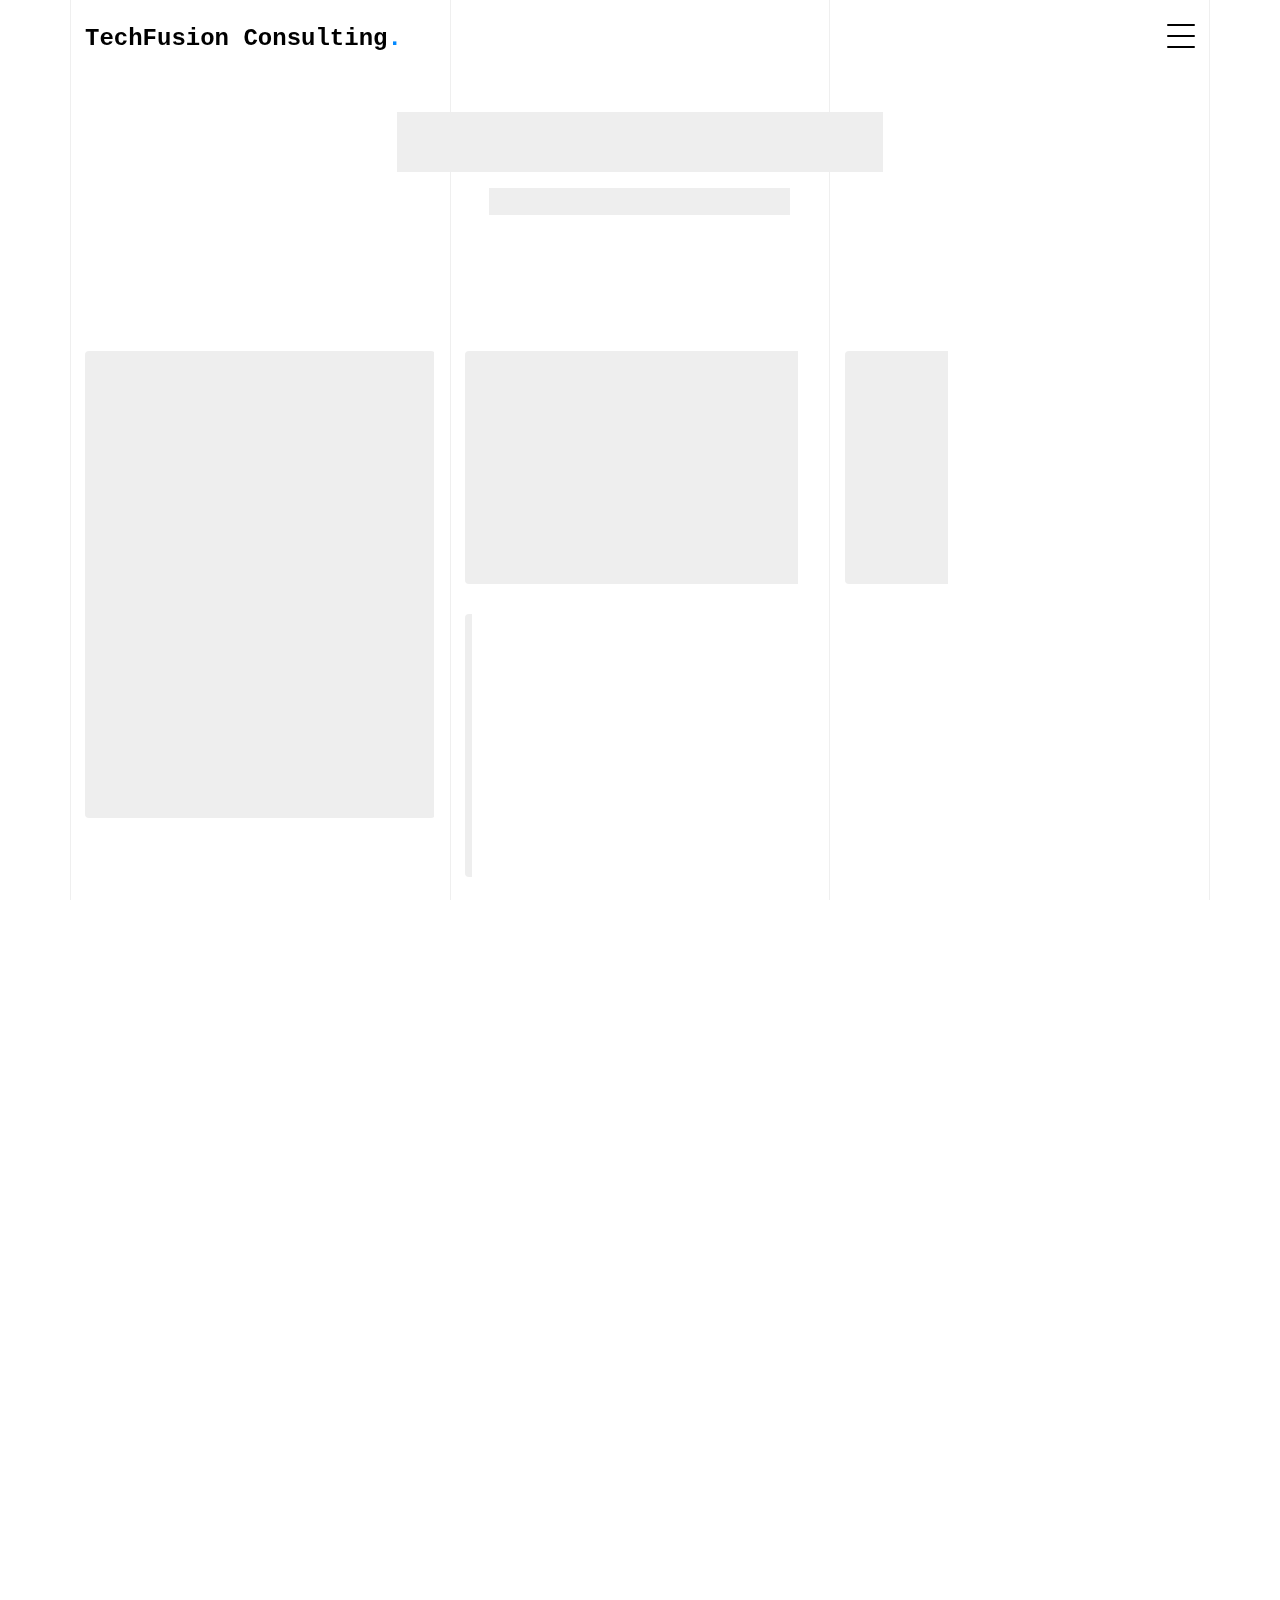
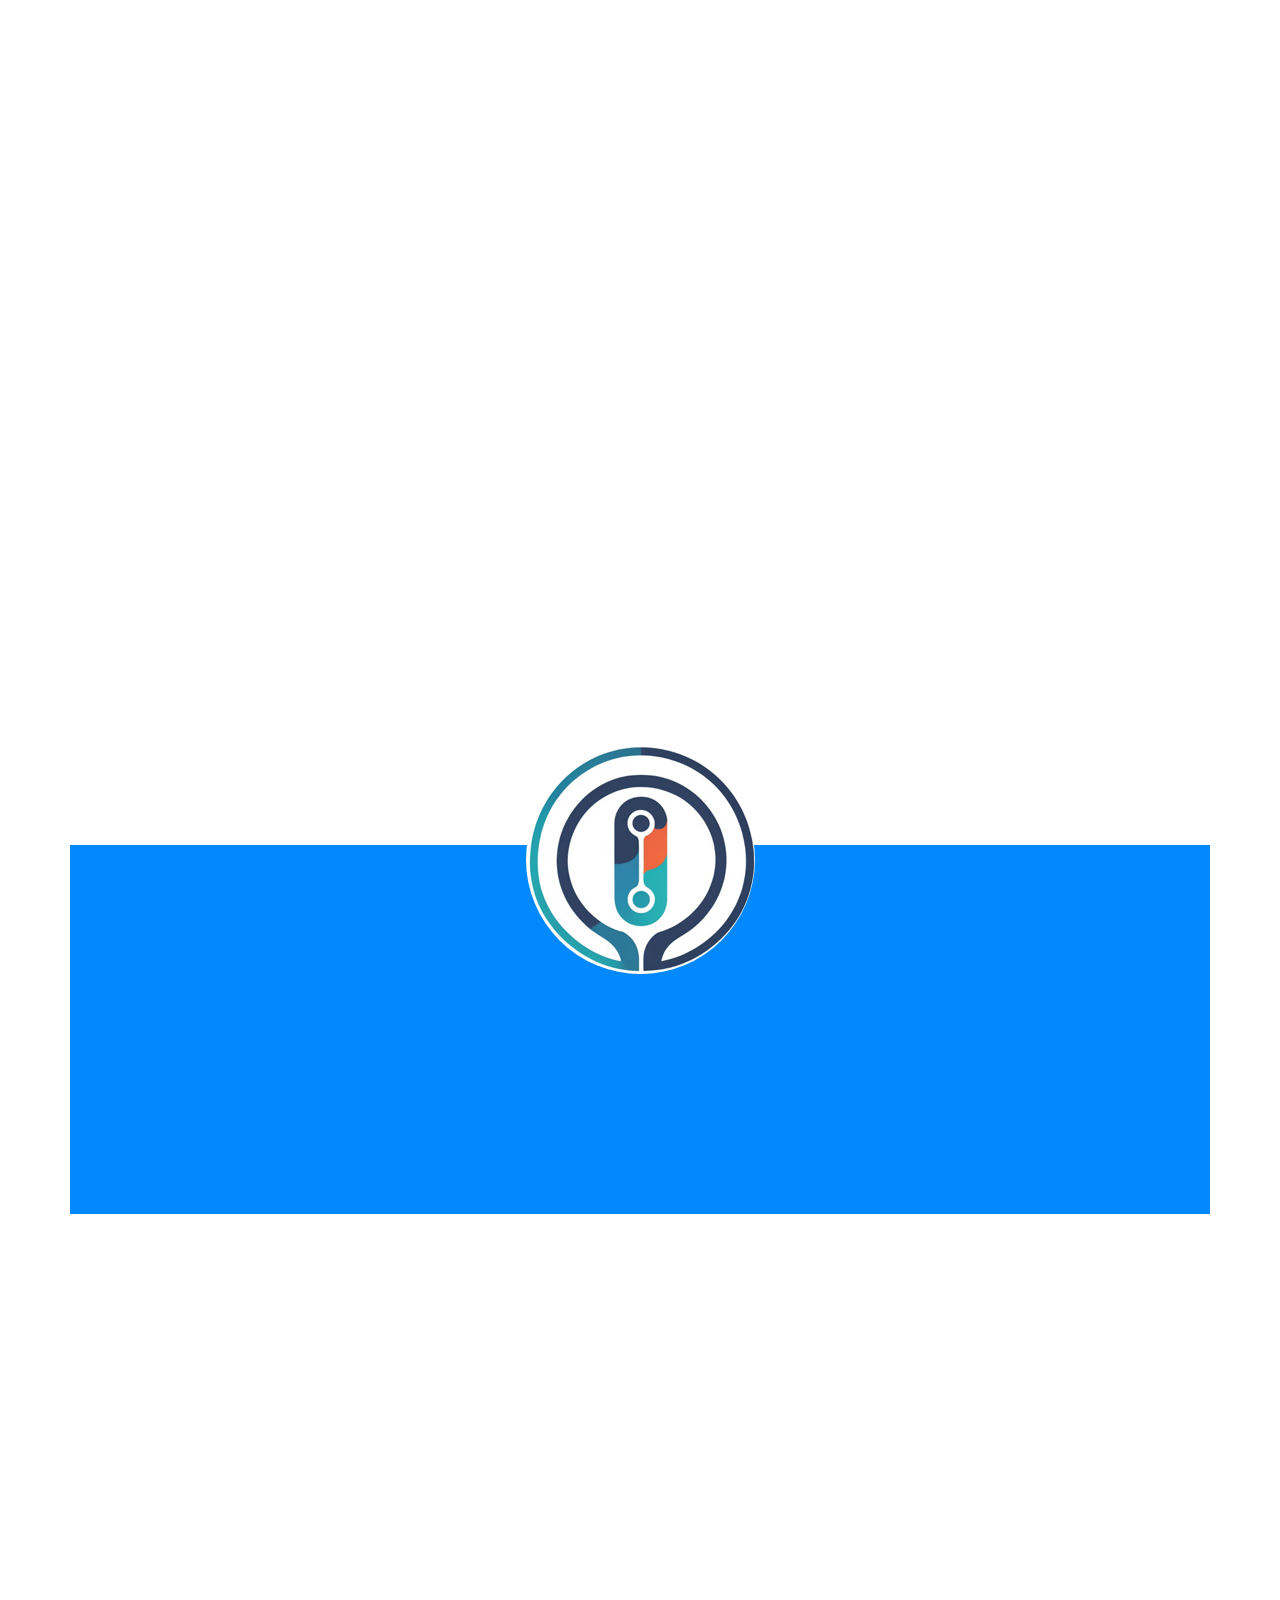
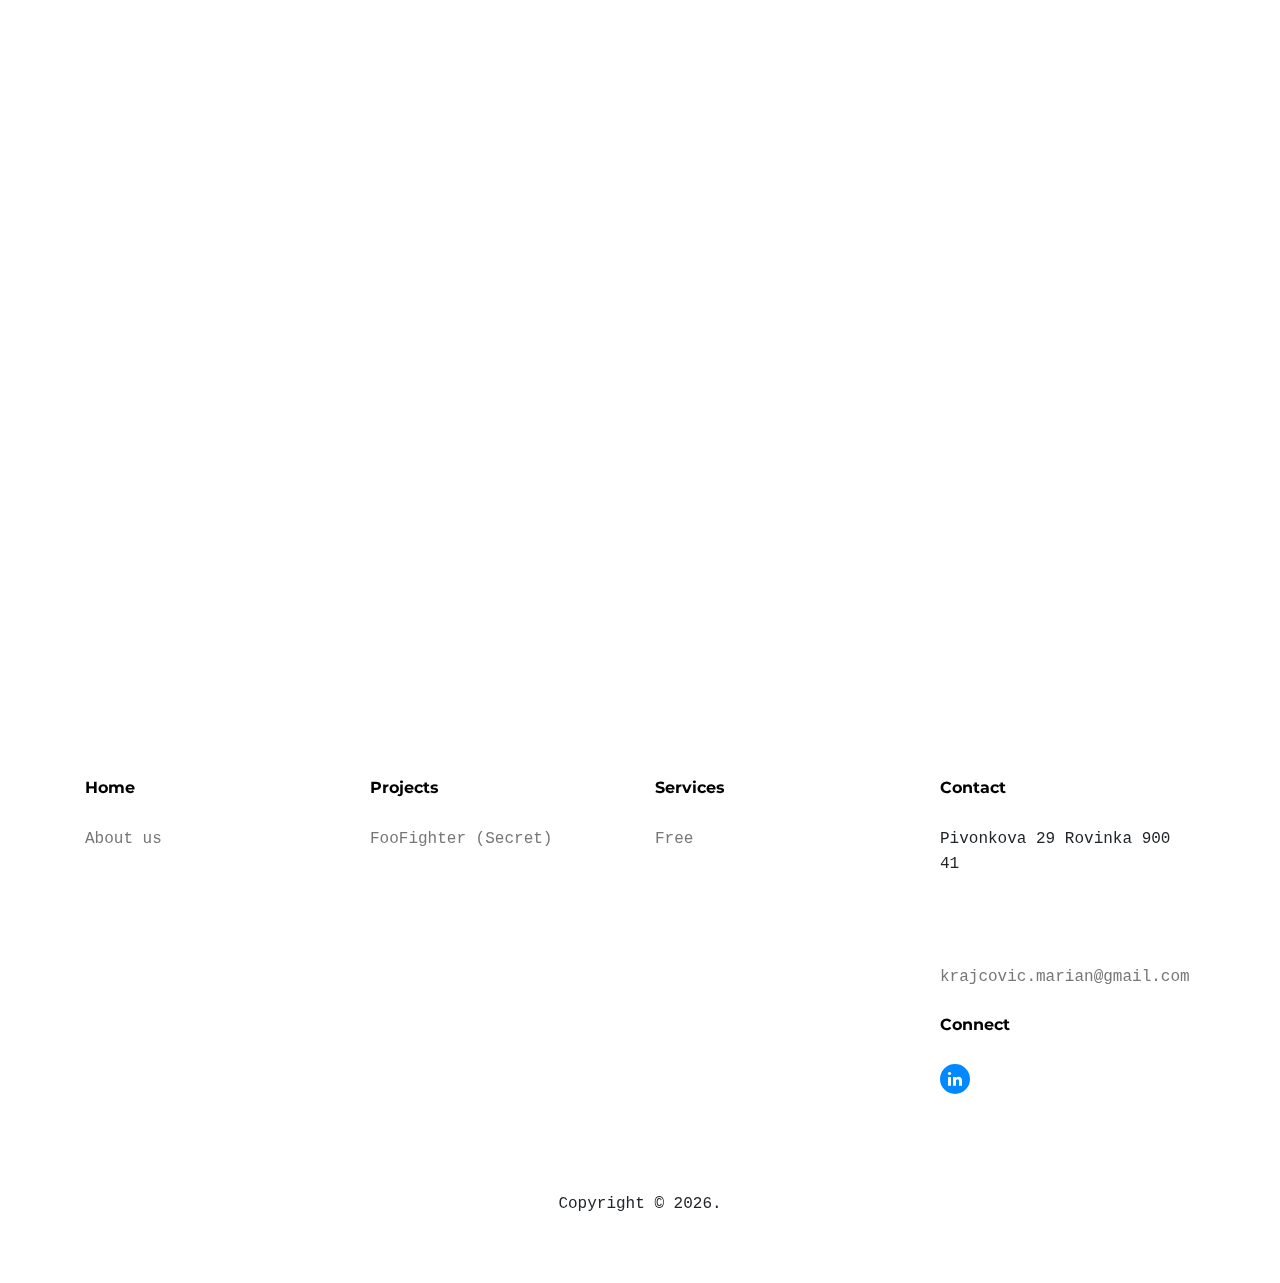
<file: index.html>
<!-- /*
Majko
*/ -->
<!doctype html>
<html lang="en">

<head>
  <meta charset="utf-8">
  <meta name="viewport" content="width=device-width, initial-scale=1, shrink-to-fit=no">
  <meta name="author" content="Untree.co">
  <link rel="shortcut icon" href="favicon.png">

  <meta name="description" content="" />
  <meta name="keywords" content="" />

  <link rel="preconnect" href="https://fonts.googleapis.com">
  <link rel="preconnect" href="https://fonts.gstatic.com" crossorigin>
  <link href="https://fonts.googleapis.com/css2?family=Montserrat:wght@400;700&family=PT+Mono&display=swap" rel="stylesheet">

  <link rel="stylesheet" href="css/bootstrap.min.css">
  <link rel="stylesheet" href="css/owl.carousel.min.css">
  <link rel="stylesheet" href="css/owl.theme.default.min.css">
  <link rel="stylesheet" href="css/jquery.fancybox.min.css">
  <link rel="stylesheet" href="fonts/icomoon/style.css">
  <link rel="stylesheet" href="fonts/flaticon/font/flaticon.css">
  <link rel="stylesheet" href="css/aos.css">
  <link rel="stylesheet" href="css/style.css">

  <title>TechFusion Consulting </title>
</head>

<body data-spy="scroll" data-target=".site-navbar-target" data-offset="100">

    <div class="lines-wrap">
        <div class="lines-inner">
            <div class="lines"></div>
        </div>
    </div>
    <!-- END lines -->

    <div class="site-mobile-menu site-navbar-target">
        <div class="site-mobile-menu-header">
            <div class="site-mobile-menu-close">
                <span class="icofont-close js-menu-toggle"></span>
            </div>
        </div>
        <div class="site-mobile-menu-body"></div>
    </div>

    <nav class="site-nav dark mb-5 site-navbar-target">
        <div class="container">
            <div class="site-navigation">
                <a href="index.html" class="logo m-0">TechFusion Consulting<span class="text-primary">.</span></a>

                <ul class="js-clone-nav d-none d-lg-inline-none site-menu float-right site-nav-wrap">
                    <li><a href="#home-section" class="nav-link active">Home</a></li>
                    <li><a href="#portfolio-section" class="nav-link">Welcome!</a></li>
                    <li class="has-children">
                        <a href="#about-section" class="nav-link">About</a>
                        <ul class="dropdown">
                            <li><a href="elements.html" class="nav-link">Elements</a></li>
                            <li class="has-children">
                                <a href="#">Menu Two</a>
                                <ul class="dropdown">
                                    <li><a href="#" class="nav-link">Sub Menu One</a></li>
                                    <li><a href="#" class="nav-link">Sub Menu Two</a></li>
                                    <li><a href="#" class="nav-link">Sub Menu Three</a></li>
                                </ul>
                            </li>
                            <li><a href="#" class="nav-link">Menu Three</a></li>
                        </ul>
                    </li>
                    <li><a href="#services-section" class="nav-link">Services</a></li>

                    <li><a href="#contact-section" class="nav-link">Contact us</a></li>
                </ul>

                <a href="#" class="burger ml-auto float-right site-menu-toggle js-menu-toggle d-inline-block d-lg-inline-block" data-toggle="collapse" data-target="#main-navbar">
                    <span></span>
                </a>

            </div>
        </div>
    </nav>



    <div class="untree_co-section pb-0" id="home-section">
        <div class="container">
            <div class="row justify-content-center text-center">
                <div class="col-md-7">
                    <h1 class="heading gsap-reveal-hero mb-3"><strong>TechFusion Consulting<span class="text-primary">.</span> </strong></h1>
                    <h2 class="subheading gsap-reveal-hero mb-4">
                        <strong>TechFusion Consulting s.r.o.</strong>
                    </h2>
                </div>
            </div>

        </div>
    </div>


    <div class="untree_co-section untree_co-section-4 pb-0" id="portfolio-section">
        <div class="container">


            <div class="relative"><div class="loader-portfolio-wrap"><div class="loader-portfolio"></div></div> </div>
            <div id="portfolio-single-holder"></div>

            <div class="portfolio-wrapper">

                <div id="posts" class="row">

                    <div class="item web branding col-sm-6 col-md-6 col-lg-4 isotope-mb-2">
                        <a href="portfolio-single-1.html" class="portfolio-item ajax-load-page isotope-item gsap-reveal-img" data-id="1">
                            <div class="overlay">
                                <span class="wrap-icon icon-link2"></span>
                                <div class="portfolio-item-content">
                                    <h3>TBD</h3>
                                    <p>tbd</p>
                                </div>
                            </div>
                            <img src="images/img_1.jpg" class="lazyload  img-fluid" alt="Images" />
                        </a>
                    </div>

                    <div class="item web branding col-sm-6 col-md-6 col-lg-4 isotope-mb-2">
                        <a href="portfolio-single-2.html" class="portfolio-item ajax-load-page isotope-item gsap-reveal-img" data-id="2">
                            <div class="overlay">
                                <span class="wrap-icon icon-link2"></span>
                                <div class="portfolio-item-content">
                                    <h3>TBD</h3>
                                    <p>tbd</p>
                                </div>
                            </div>
                            <img src="images/img_2.jpg" class="lazyload  img-fluid" alt="Images" />
                        </a>
                    </div>

                    <div class="item web branding col-sm-6 col-md-6 col-lg-4 isotope-mb-2">
                        <a href="portfolio-single-3.html" class="portfolio-item ajax-load-page isotope-item gsap-reveal-img" data-id="3">
                            <div class="overlay">
                                <span class="wrap-icon icon-link2"></span>
                                <div class="portfolio-item-content">
                                    <h3>TBD</h3>
                                    <p>tbd</p>
                                </div>
                            </div>
                            <img src="images/img_3.jpg" class="lazyload  img-fluid" alt="Images" />
                        </a>
                    </div>

                    <div class="item web branding col-sm-6 col-md-6 col-lg-4 isotope-mb-2">
                        <a href="portfolio-single-3.html" class="portfolio-item ajax-load-page isotope-item gsap-reveal-img" data-id="3">
                            <div class="overlay">
                                <span class="wrap-icon icon-link2"></span>
                                <div class="portfolio-item-content">
                                    <h3>TBD</h3>
                                    <p>tbd</p>
                                </div>
                            </div>
                            <img src="images/img_4.jpg" class="lazyload  img-fluid" alt="Images" />
                        </a>
                    </div>

                    <div class="item web branding col-sm-6 col-md-6 col-lg-4 isotope-mb-2">
                        <a href="portfolio-single-3.html" class="portfolio-item ajax-load-page isotope-item gsap-reveal-img" data-id="3">
                            <div class="overlay">
                                <span class="wrap-icon icon-link2"></span>
                                <div class="portfolio-item-content">
                                    <h3>TBD</h3>
                                    <p>tbd</p>
                                </div>
                            </div>
                            <img src="images/img_5.jpg" class="lazyload  img-fluid" alt="Images" />
                        </a>
                    </div>


                    <div class="item web branding col-sm-6 col-md-6 col-lg-4 isotope-mb-2">
                        <a href="portfolio-single-1.html" class="portfolio-item ajax-load-page isotope-item gsap-reveal-img" data-id="1">
                            <div class="overlay">
                                <span class="wrap-icon icon-link2"></span>
                                <div class="portfolio-item-content">
                                    <h3>TBD</h3>
                                    <p>tbd</p>
                                </div>
                            </div>
                            <img src="images/img_6.jpg" class="lazyload  img-fluid" alt="Images" />
                        </a>
                    </div>

                    <div class="item web branding col-sm-6 col-md-6 col-lg-4 isotope-mb-2">
                        <a href="portfolio-single-2.html" class="portfolio-item ajax-load-page isotope-item gsap-reveal-img" data-id="2">
                            <div class="overlay">
                                <span class="wrap-icon icon-link2"></span>
                                <div class="portfolio-item-content">
                                    <h3>TBD</h3>
                                    <p>tbd</p>
                                </div>
                            </div>
                            <img src="images/img_7.jpg" class="lazyload  img-fluid" alt="Images" />
                        </a>
                    </div>

                    <div class="item web branding col-sm-6 col-md-6 col-lg-4 isotope-mb-2">
                        <a href="portfolio-single-3.html" class="portfolio-item ajax-load-page isotope-item gsap-reveal-img" data-id="3">
                            <div class="overlay">
                                <span class="wrap-icon icon-link2"></span>
                                <div class="portfolio-item-content">
                                    <h3>TBD</h3>
                                    <p>tbd</p>
                                </div>
                            </div>
                            <img src="images/img_8.jpg" class="lazyload  img-fluid" alt="Images" />
                        </a>
                    </div>

                    <div class="item web branding col-sm-6 col-md-6 col-lg-4 isotope-mb-2">
                        <a href="portfolio-single-3.html" class="portfolio-item ajax-load-page isotope-item gsap-reveal-img" data-id="3">
                            <div class="overlay">
                                <span class="wrap-icon icon-link2"></span>
                                <div class="portfolio-item-content">
                                    <h3>TBD</h3>
                                    <p>tbd</p>
                                </div>
                            </div>
                            <img src="images/img_9.jpg" class="lazyload  img-fluid" alt="Images" />
                        </a>
                    </div>

                    <div class="item web branding col-sm-6 col-md-6 col-lg-4 isotope-mb-2">
                        <a href="portfolio-single-3.html" class="portfolio-item ajax-load-page isotope-item gsap-reveal-img" data-id="3">
                            <div class="overlay">
                                <span class="wrap-icon icon-link2"></span>
                                <div class="portfolio-item-content">
                                    <h3>TBD</h3>
                                    <p>tbd</p>
                                </div>
                            </div>
                            <img src="images/img_10.jpg" class="lazyload  img-fluid" alt="Images" />
                        </a>
                    </div>

                    <div class="item web branding col-sm-6 col-md-6 col-lg-4 isotope-mb-2">
                        <a href="portfolio-single-3.html" class="portfolio-item ajax-load-page isotope-item gsap-reveal-img" data-id="3">
                            <div class="overlay">
                                <span class="wrap-icon icon-link2"></span>
                                <div class="portfolio-item-content">
                                    <h3>TBD</h3>
                                    <p>tbd</p>
                                </div>
                            </div>
                            <img src="images/img_11.jpg" class="lazyload  img-fluid" alt="Images" />
                        </a>
                    </div>

                    <div class="item web branding col-sm-6 col-md-6 col-lg-4 isotope-mb-2">
                        <a href="portfolio-single-3.html" class="portfolio-item ajax-load-page isotope-item gsap-reveal-img" data-id="3">
                            <div class="overlay">
                                <span class="wrap-icon icon-link2"></span>
                                <div class="portfolio-item-content">
                                    <h3>TBD</h3>
                                    <p>tbd</p>
                                </div>
                            </div>
                            <img src="images/img_12.jpg" class="lazyload  img-fluid" alt="Images" />
                        </a>
                    </div>

                    <div class="item web branding col-sm-6 col-md-6 col-lg-4 isotope-mb-2">
                        <a href="portfolio-single-3.html" class="portfolio-item ajax-load-page isotope-item gsap-reveal-img" data-id="3">
                            <div class="overlay">
                                <span class="wrap-icon icon-link2"></span>
                                <div class="portfolio-item-content">
                                    <h3>TBD</h3>
                                    <p>tbd</p>
                                </div>
                            </div>
                            <img src="images/img_2.jpg" class="lazyload  img-fluid" alt="Images" />
                        </a>
                    </div>


                </div>
            </div>


            <!-- </div>
            </div> -->
        </div>
    </div>


    <div class="untree_co-section pb-0" id="about-section">
        <div class="container">
            <div class="row justify-content-center mb-3">
                <div class="col-lg-7 mx-auto text-center author-wrap">
                    <img src="images/person_1.jpg" alt="Image" class="img-fluid rounded-circle mb-3">
                    <h3 class="text-black h5 font-weight-bold mb-2 gsap-reveal-hero">Marian</h3>
                    <p class="gsap-reveal-hero">CEO</p>
                </div>
            </div>

            <div class="row justify-content-center">
                <div class="col-lg-7">


                    <p class="gsap-reveal-hero">tbd</p>

                    <p class="gsap-reveal-hero">tbd</p>

                </div>
            </div>
        </div>
    </div>


    <div class="untree_co-section pb-0" id="services-section">
        <div class="container">
            <div class="row mb-4">
                <div class="col-lg-7 text-center mx-auto">
                    <h2 class="section-heading gsap-reveal-hero mb-0"><strong>Services</strong></h2>
                    <p class="gsap-reveal-hero"></p>
                    <div class="wave gsap-reveal-hero">
                        <svg>
                            <path d="M10,10 L50,100 L90,50" stroke="#0389ff"></path>
                        </svg>
                    </div>
                </div>
            </div>

            <div class="row">

                <div class="col-6 col-sm-6 col-md-6 col-lg-4 mb-4">
                    <div class="service text-center">
                        <div class="gsap-reveal-hero mb-3">
                            <span class="icon-service"><img src="images/svg/service-icon-7.svg" alt="Image" class="img-fluid"></span>
                        </div>
                        <h3 class="gsap-reveal-hero">Marketing</h3>
                        <p class="gsap-reveal-hero">tbd.</p>
                    </div>
                </div>
                <div class="col-6 col-sm-6 col-md-6 col-lg-4 mb-4">
                    <div class="service text-center">
                        <div class="gsap-reveal-hero mb-3">
                            <span class="icon-service"><img src="images/svg/service-icon-6.svg" alt="Image" class="img-fluid"></span>
                        </div>
                        <h3 class="gsap-reveal-hero">Photography and Painting</h3>
                        <p class="gsap-reveal-hero">tbd</p>
                    </div>
                </div>

                <div class="col-6 col-sm-6 col-md-6 col-lg-4 mb-4">
                    <div class="service text-center">
                        <div class="gsap-reveal-hero mb-3">
                            <span class="icon-service"><img src="images/svg/service-icon-1.svg" alt="Image" class="img-fluid"></span>
                        </div>
                        <h3 class="gsap-reveal-hero">Web Design</h3>
                        <p class="gsap-reveal-hero">tbd.</p>
                    </div>
                </div>


                <div class="col-6 col-sm-6 col-md-6 col-lg-4 mb-4">
                    <div class="service text-center">
                        <div class="gsap-reveal-hero mb-3">
                            <span class="icon-service"><img src="images/svg/service-icon-8.svg" alt="Image" class="img-fluid"></span>
                        </div>
                        <h3 class="gsap-reveal-hero">App Development</h3>
                        <p class="gsap-reveal-hero">tbd</p>
                    </div>
                </div>

                <div class="col-6 col-sm-6 col-md-6 col-lg-4 mb-4">
                    <div class="service text-center">
                        <div class="gsap-reveal-hero mb-3">
                            <span class="icon-service"><img src="images/svg/service-icon-4.svg" alt="Image" class="img-fluid"></span>
                        </div>
                        <h3 class="gsap-reveal-hero">Business Consulting</h3>
                        <p class="gsap-reveal-hero">tbd</p>
                    </div>
                </div>

                <div class="col-6 col-sm-6 col-md-6 col-lg-4 mb-4">
                    <div class="service text-center">
                        <div class="gsap-reveal-hero mb-3">
                            <span class="icon-service"><img src="images/svg/service-icon-5.svg" alt="Image" class="img-fluid"></span>
                        </div>
                        <h3 class="gsap-reveal-hero">Business Developement</h3>
                        <p class="gsap-reveal-hero">tbd</p>
                    </div>
                </div>

                <div class="col-6 col-sm-6 col-md-6 col-lg-4 mb-4">
                    <div class="service text-center">
                        <div class="gsap-reveal-hero mb-3">
                            <span class="icon-service"><img src="images/svg/service-icon-5.svg" alt="Image" class="img-fluid"></span>
                        </div>
                        <h3 class="gsap-reveal-hero">Special rPI/Arduino Tailored Systems</h3>
                        <p class="gsap-reveal-hero">tbd</p>
                    </div>
                </div>

                <div class="col-6 col-sm-6 col-md-6 col-lg-4 mb-4">
                    <div class="service text-center">
                        <div class="gsap-reveal-hero mb-3">
                            <span class="icon-service"><img src="images/svg/service-icon-4.svg" alt="Image" class="img-fluid"></span>
                        </div>
                        <h3 class="gsap-reveal-hero">Financial Consulting</h3>
                        <p class="gsap-reveal-hero">tbd</p>
                    </div>
                </div>

            </div>
        </div>
    </div>


    <div class="untree_co-section pb-0">
        <div class="container">
            <div class="row mb-4">
                <div class="col-lg-7 text-center mx-auto">
                    <h2 class="section-heading gsap-reveal-hero mb-0"><strong>Our Skillset</strong></h2>
                    <p class="gsap-reveal-hero">tbd</p>
                    <div class="wave gsap-reveal-hero">
                        <svg>
                            <path d="M10,10 L50,100 L90,50" stroke="#0389ff"></path>
                        </svg>
                    </div>
                </div>
            </div>
            <div class="row">
                <div class="col-6 col-sm-6 col-md-6 col-lg-3 text-center" data-aos="fade-up" data-aos-delay="0">
                    <div class="progressbar" data-animate="false">
                        <div class="circle" data-percent="99">
                            <div class="number"></div>
                            <p class="caption">Fusing</p>
                        </div>
                    </div>
                </div>

                <div class="col-6 col-sm-6 col-md-6 col-lg-3 text-center" data-aos="fade-up" data-aos-delay="200">
                    <div class="progressbar" data-animate="false">
                        <div class="circle" data-percent="99">
                            <div class="number"></div>
                            <p class="caption">Ideas</p>
                        </div>
                    </div>
                </div>

                <div class="col-6 col-sm-6 col-md-6 col-lg-3 text-center" data-aos="fade-up" data-aos-delay="200">
                    <div class="progressbar" data-animate="false">
                        <div class="circle" data-percent="99">
                            <div class="number"></div>
                            <p class="caption">and</p>
                        </div>
                    </div>
                </div>

                <div class="col-6 col-sm-6 col-md-6 col-lg-3 text-center" data-aos="fade-up" data-aos-delay="300">
                    <div class="progressbar" data-animate="false">
                        <div class="circle" data-percent="99">
                            <div class="number"></div>
                            <p class="caption">Programming</p>
                        </div>
                    </div>

                </div>
            </div>
        </div>
    </div>



    <!--<div class="untree_co-section">
        <div class="container">
            <div class="row mb-5">
                <div class="col-lg-7 text-center mx-auto">
                    <h2 class="section-heading gsap-reveal-hero mb-0"><strong>Blog Posts</strong></h2>
                    <p class="gsap-reveal-hero">News &amp; Updates</p>

                    <div class="wave gsap-reveal-hero">
                        <svg>
                            <path d="M10,10 L50,100 L90,50" stroke="#0389ff" stroke-width="2"></path>
                        </svg>
                    </div>
                </div>
            </div>
            <div class="row">
                <div class="col-6 col-sm-6 col-md-6 col-lg-3" data-aos="fade-up" data-aos-delay="0">
                    <div class="post-entry">
                        <a href="#" class="thumb"><img src="images/gal_1.jpg" alt="image" class="img-fluid"></a>
                        <h3><a href="#">TBD</a></h3>
                        <div class="post-meta">
                            Aug 4, 2020 by <a href="#">Admin</a> in <a href="#">Web Design</a>
                        </div>
                    </div>
                </div>



            </div>
        </div>
    </div>-->


    <!--<div class="untree_co-section" id="contact-section">
        <div class="container">
            <div class="row mb-5">
                <div class="col-lg-7 text-center mx-auto">
                    <h2 class="section-heading gsap-reveal-hero mb-0"><strong>Contact</strong></h2>
                    <p class="gsap-reveal-hero">Available for work. Get in touch</p>

                    <div class="wave gsap-reveal-hero">
                        <svg>
                            <path d="M10,10 L50,100 L90,50" stroke="#0389ff"></path>
                        </svg>
                    </div>
                </div>
            </div>

            <div class="row">
                <div class="col-lg-6">
                    <form action="#">
                        <div class="row">
                            <div class="col-lg-6 form-group">
                                <input type="text" class="form-control" placeholder="Firstname">
                            </div>
                            <div class="col-lg-6 form-group">
                                <input type="text" class="form-control" placeholder="Lastname">
                            </div>
                        </div>
                        <div class="row">
                            <div class="col-lg-12 form-group">
                                <input type="email" class="form-control" placeholder="Email address">
                            </div>
                        </div>
                        <div class="row">
                            <div class="col-lg-12 form-group">
                                <textarea name="" id="" cols="30" rows="7" class="form-control" placeholder="Write your message..."></textarea>
                            </div>
                        </div>
                        <div class="row">
                            <div class="col-12 form-group">
                                <input type="submit" class="btn btn-black" value="Send Message">
                            </div>
                        </div>
                    </form>
                </div>
                <div class="col-lg-6">
                    <div id="map">
                        <iframe src="https://www.google.com/maps" frameborder="0" style="border:0;" allowfullscreen="" aria-hidden="false" tabindex="0"></iframe>
                    </div>
                </div>
            </div>
        </div>
    </div>-->

    <div class="site-footer">
        <div class="container">

            <div class="row">
                <div class="col-lg-3">
                    <div class="widget">
                        <h3>Home</h3>
                        <ul class="list-unstyled float-left links">
                            <li><a href="#">About us</a></li>

                        </ul>
                    </div> <!-- /.widget -->
                </div> <!-- /.col-lg-3 -->

                <div class="col-lg-3">
                    <div class="widget">
                        <h3>Projects</h3>
                        <ul class="list-unstyled float-left links">
                            <li><a href="#">FooFighter (Secret)</a></li>

                        </ul>
                    </div> <!-- /.widget -->
                </div> <!-- /.col-lg-3 -->

                <div class="col-lg-3">
                    <div class="widget">
                        <h3>Services</h3>
                        <ul class="list-unstyled float-left links">
                            <li><a href="#">Free</a></li>
                        </ul>
                    </div> <!-- /.widget -->
                </div> <!-- /.col-lg-3 -->


                <div class="col-lg-3">
                    <div class="widget">
                        <h3>Contact</h3>
                        <address>Pivonkova 29 Rovinka 900 41</address>
                        <ul class="list-unstyled links mb-4">
                            <li><a href="tel:+421903689234"></a></li>
                            <li><a href="tel:+421903689234"></a></li>
                            <li><a href="mailto:krajcovic.marian@gmail.com">krajcovic.marian@gmail.com</a></li>
                        </ul>

                        <h3>Connect</h3>
                        <ul class="list-unstyled social">
                            <!--<li><a href="#"><span class="icon-instagram"></span></a></li>
                            <li><a href="#"><span class="icon-twitter"></span></a></li>
                            <li><a href="#"><span class="icon-facebook"></span></a></li>-->
                            <li><a href="#"><span class="icon-linkedin"></span></a></li>
                            <!--<li><a href="#"><span class="icon-pinterest"></span></a></li>
                            <li><a href="#"><span class="icon-dribbble"></span></a></li-->
                        </ul>

                    </div> <!-- /.widget -->
                </div> <!-- /.col-lg-3 -->

            </div> <!-- /.row -->





            <div class="row mt-5">
                <div class="col-12 text-center">
                    <!--
                      **==========
                      NOTE:
                      Please don't remove this copyright link unless you buy the license here https://untree.co/license/

                      **==========
                    -->
                    <p class="mb-0">
                        Copyright &copy;
                        <script>document.write(new Date().getFullYear());</script>. </a>
                    </p>
                </div>
            </div>
        </div> <!-- /.container -->
    </div> <!-- /.site-footer -->

    <div id="overlayer"></div>
    <div class="loader">
        <div class="spinner-border" role="status">
            <span class="sr-only">Loading...</span>
        </div>
    </div>

    <script src="js/jquery-3.4.1.min.js"></script>
    <script src="js/popper.min.js"></script>
    <script src="js/bootstrap.min.js"></script>
    <script src="js/owl.carousel.min.js"></script>
    <script src="js/jquery.animateNumber.min.js"></script>
    <script src="js/jquery.waypoints.min.js"></script>
    <script src="js/jquery.fancybox.min.js"></script>
    <script src="js/aos.js"></script>
    <script src="js/wave-animate.js"></script>
    <script src="js/circle-progress.js"></script>
    <script src="js/imagesloaded.pkgd.js"></script>
    <script src="js/isotope.pkgd.min.js"></script>
    <script src="js/jquery.easing.1.3.js"></script>
    <script src="js/TweenMax.min.js"></script>
    <script src="js/ScrollMagic.min.js"></script>
    <script src="js/scrollmagic.animation.gsap.min.js"></script>


    <script src="js/custom.js"></script>

</body>

  </html>
</file>
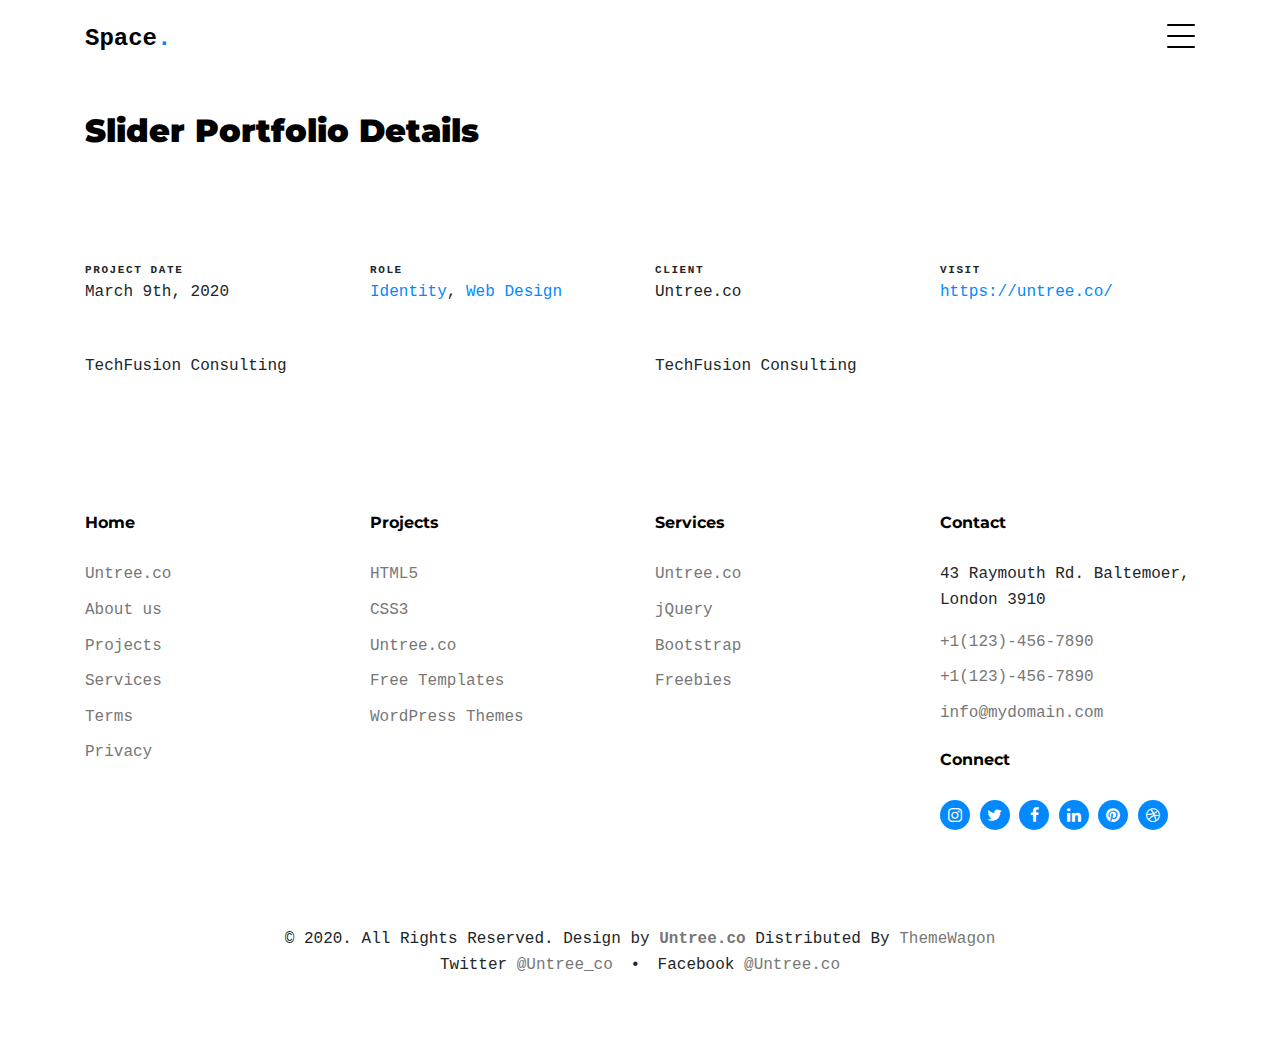
<file: portfolio-single-1.html>
<!-- /*
* Template Name: TechFusion Consulting
* Template Author: Untree.co
* Author URI: https://untree.co/
* License: https://creativecommons.org/licenses/by/3.0/
*/ -->
<!doctype html>
<html lang="en">

<head>
  <meta charset="utf-8">
  <meta name="viewport" content="width=device-width, initial-scale=1, shrink-to-fit=no">
  <meta name="author" content="Untree.co">
  <link rel="shortcut icon" href="favicon.png">

  <meta name="description" content="" />
  <meta name="keywords" content="" />

  <link rel="preconnect" href="https://fonts.googleapis.com">
  <link rel="preconnect" href="https://fonts.gstatic.com" crossorigin>
  <link href="https://fonts.googleapis.com/css2?family=Montserrat:wght@400;700&family=PT+Mono&display=swap" rel="stylesheet">

  <link rel="stylesheet" href="css/bootstrap.min.css">
  <link rel="stylesheet" href="css/owl.carousel.min.css">
  <link rel="stylesheet" href="css/owl.theme.default.min.css">
  <link rel="stylesheet" href="css/jquery.fancybox.min.css">
  <link rel="stylesheet" href="fonts/icomoon/style.css">
  <link rel="stylesheet" href="fonts/flaticon/font/flaticon.css">
  <link rel="stylesheet" href="css/aos.css">
  <link rel="stylesheet" href="css/style.css">

  <title>TechFusion Consulting Free HTML Template by Untree.co</title>
</head>

<body data-spy="scroll" data-target=".site-navbar-target" data-offset="100">


  <div class="site-mobile-menu site-navbar-target">
    <div class="site-mobile-menu-header">
      <div class="site-mobile-menu-close">
        <span class="icofont-close js-menu-toggle"></span>
      </div>
    </div>
    <div class="site-mobile-menu-body"></div>
  </div>
  
  <nav class="site-nav dark mb-5 site-navbar-target">
    <div class="container">
      <div class="site-navigation">
        <a href="index.html" class="logo m-0">Space<span class="text-primary">.</span></a>

        <ul class="js-clone-nav d-none d-lg-inline-none site-menu float-right">
          <li><a href="#home-section" class="nav-link active">Home</a></li>
          <li><a href="#portfolio-section">Portfolio</a></li>

          <li class="has-children">
            <a href="#about-section">About</a>
            <ul class="dropdown">
              <li><a href="elements.html">Elements</a></li>
              <li class="has-children">
                <a href="#">Menu Two</a>
                <ul class="dropdown">
                  <li><a href="#">Sub Menu One</a></li>
                  <li><a href="#">Sub Menu Two</a></li>
                  <li><a href="#">Sub Menu Three</a></li>
                </ul>
              </li>
              <li><a href="#">Menu Three</a></li>
            </ul>
          </li>
          <li><a href="services.html">Services</a></li>
          <li><a href="contact.html">Contact us</a></li>
        </ul>

        <a href="#" class="burger ml-auto float-right site-menu-toggle js-menu-toggle d-inline-block d-lg-inline-block" data-toggle="collapse" data-target="#main-navbar">
          <span></span>
        </a>

      </div>
    </div>
  </nav>



  


  <div class="untree_co-section untree_co-section-4 pb-0"  id="portfolio-section">
    <div class="container">
      <div class="portfolio-single-wrap unslate_co--section" id="portfolio-single-section">

        <div class="portfolio-single-inner">
          <h2 class="heading-portfolio-single-h2 text-black">Slider Portfolio Details</h2>

          <div class="row justify-content-between mb-5">
            <div class="col-12 mb-4">
              <div class="owl-carousel single-slider">
                <figure class="mb-4">
                  <img src="images/portfolio_1.jpg" alt="Image" class="img-fluid">
                </figure>
                <figure class="mb-4">
                  <img src="images/portfolio_2.jpg" alt="Image" class="img-fluid">
                </figure>
              </div>
            </div>
            <div class="col-12 my-5">
              <div class="row">
                <div class="col-sm-6 col-md-6 col-lg-3">
                  <div class="detail-v1">
                    <span class="detail-label">Project Date</span>
                    <span class="detail-val">March 9th, 2020</span>
                  </div>
                </div>
                <div class="col-sm-6 col-md-6 col-lg-3">
                  <div class="detail-v1">
                    <span class="detail-label">Role</span>
                    <span class="detail-val"><a href="#">Identity</a>, <a href="#">Web Design</a></span>
                  </div>
                </div>
                <div class="col-sm-6 col-md-6 col-lg-3">
                  <div class="detail-v1">
                    <span class="detail-label">Client</span>
                    <span class="detail-val">Untree.co</span>
                  </div>
                </div>
                <div class="col-sm-6 col-md-6 col-lg-3">
                  <div class="detail-v1">
                    <span class="detail-label">Visit</span>
                    <span class="detail-val"><a href="https://untree.co">https://untree.co/</a></span>
                  </div>
                </div>
              </div>
            </div>
            <div class="col-md-6">
                <p>TechFusion Consulting</p>
            </div>
            <div class="col-md-6">
                <p>TechFusion Consulting</p>
            </div>
          </div>

        </div>
      </div>
    </div>
  </div>


  <div class="site-footer">
    <div class="container">

      <div class="row">
        <div class="col-lg-3">
          <div class="widget">
            <h3>Home</h3>
            <ul class="list-unstyled float-left links">
              <li><a href="#">Untree.co</a></li>
              <li><a href="#">About us</a></li>
              <li><a href="#">Projects</a></li>
              <li><a href="#">Services</a></li>
              <li><a href="#">Terms</a></li>
              <li><a href="#">Privacy</a></li>
            </ul>
          </div> <!-- /.widget -->
        </div> <!-- /.col-lg-3 -->

        <div class="col-lg-3">
          <div class="widget">
            <h3>Projects</h3>
            <ul class="list-unstyled float-left links">
              <li><a href="#">HTML5</a></li>
              <li><a href="#">CSS3</a></li>
              <li><a href="#">Untree.co</a></li>
              <li><a href="#">Free Templates</a></li>
              <li><a href="#">WordPress Themes</a></li>
            </ul>
          </div> <!-- /.widget -->
        </div> <!-- /.col-lg-3 -->

        <div class="col-lg-3">
          <div class="widget">
            <h3>Services</h3>
            <ul class="list-unstyled float-left links">
              <li><a href="#">Untree.co</a></li>
              <li><a href="#">jQuery</a></li>
              <li><a href="#">Bootstrap</a></li>
              <li><a href="#">Freebies</a></li>
            </ul>
          </div> <!-- /.widget -->
        </div> <!-- /.col-lg-3 -->


        <div class="col-lg-3">
          <div class="widget">
            <h3>Contact</h3>
            <address>43 Raymouth Rd. Baltemoer, London 3910</address>
            <ul class="list-unstyled links mb-4">
              <li><a href="tel://11234567890">+1(123)-456-7890</a></li>
              <li><a href="tel://11234567890">+1(123)-456-7890</a></li>
              <li><a href="mailto:info@mydomain.com">info@mydomain.com</a></li>
            </ul>

            <h3>Connect</h3>
            <ul class="list-unstyled social">
              <li><a href="#"><span class="icon-instagram"></span></a></li>
              <li><a href="#"><span class="icon-twitter"></span></a></li>
              <li><a href="#"><span class="icon-facebook"></span></a></li>
              <li><a href="#"><span class="icon-linkedin"></span></a></li>
              <li><a href="#"><span class="icon-pinterest"></span></a></li>
              <li><a href="#"><span class="icon-dribbble"></span></a></li>
            </ul>

          </div> <!-- /.widget -->
        </div> <!-- /.col-lg-3 -->

      </div> <!-- /.row -->





      <div class="row mt-5">
        <div class="col-12 text-center">
          <p class=" mb-0">&copy; 2020. All Rights Reserved. Design by <a href="https://untree.co/" target="_blank" class=""><strong>Untree.co</strong></a> Distributed By <a href="https://themewagon.com">ThemeWagon</a> </p>
          <p class="">
            <span class="mx-2">Twitter <a href="https://twitter.com/untree_co">@Untree_co</a></span>
            <span>&bullet;</span>
            <span class="mx-2">Facebook <a href="https://web.facebook.com/Untree.co">@Untree.co</a></span>
          </p>

        </div>
      </div>
    </div> <!-- /.container -->
  </div> <!-- /.site-footer -->

  <script src="js/jquery-3.4.1.min.js"></script>
  <script src="js/popper.min.js"></script>
  <script src="js/bootstrap.min.js"></script>
  <script src="js/owl.carousel.min.js"></script>
  <script src="js/jquery.animateNumber.min.js"></script>
  <script src="js/jquery.waypoints.min.js"></script>
  <script src="js/jquery.fancybox.min.js"></script>
  <script src="js/aos.js"></script>
  <script src="js/wave-animate.js"></script>
  <script src="js/circle-progress.js"></script>
  <script src="js/imagesloaded.pkgd.js"></script>
  <script src="js/isotope.pkgd.min.js"></script>
  <script src="js/jquery.easing.1.3.js"></script>
  <script src="js/TweenMax.min.js"></script>
  <script src="js/ScrollMagic.min.js"></script>
  <script src="js/scrollmagic.animation.gsap.min.js"></script>

  <script src="js/custom.js"></script>
  
</body>

</html>
</file>
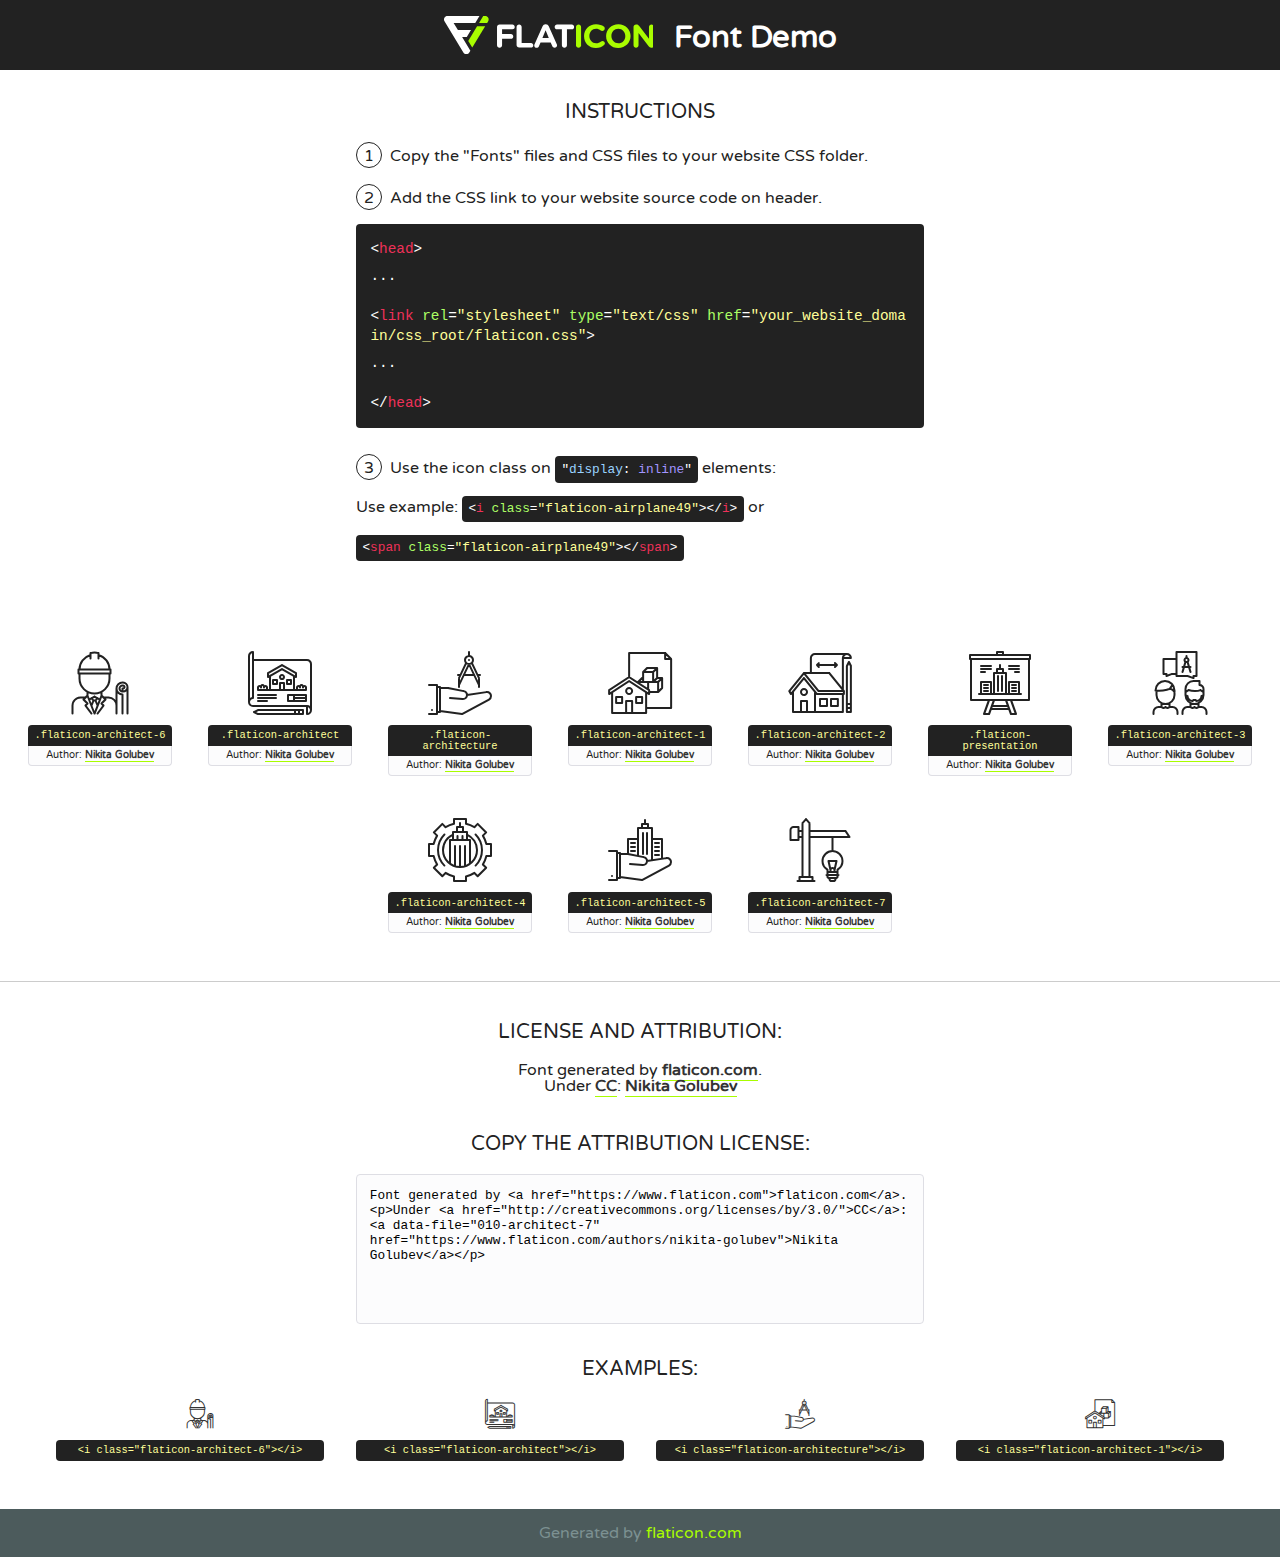
<file: fonts/flaticon/font/flaticon.html>
<!DOCTYPE html>
<!--
  Flaticon icon font: Flaticon
  Creation date: 02/08/2020 11:53
-->
<html>
<!DOCTYPE html>
<html>

<head>
    <title>Flaticon WebFont</title>
    <link href="http://fonts.googleapis.com/css?family=Varela+Round" rel="stylesheet" type="text/css" />
    <link rel="stylesheet" type="text/css" href="flaticon.css">
    <meta charset="UTF-8">
    <style>
    html, body, div, span, applet, object, iframe,
    h1, h2, h3, h4, h5, h6, p, blockquote, pre,
    a, abbr, acronym, address, big, cite, code,
    del, dfn, em, img, ins, kbd, q, s, samp,
    small, strike, strong, sub, sup, tt, var,
    b, u, i, center,
    dl, dt, dd, ol, ul, li,
    fieldset, form, label, legend,
    table, caption, tbody, tfoot, thead, tr, th, td,
    article, aside, canvas, details, embed, 
    figure, figcaption, footer, header, hgroup, 
    menu, nav, output, ruby, section, summary,
    time, mark, audio, video {
        margin: 0;
        padding: 0;
        border: 0;
        font-size: 100%;
        font: inherit;
        vertical-align: baseline;
    }
    /* HTML5 display-role reset for older browsers */
    article, aside, details, figcaption, figure, 
    footer, header, hgroup, menu, nav, section {
        display: block;
    }
    body {
        line-height: 1;
    }
    ol, ul {
        list-style: none;
    }
    blockquote, q {
        quotes: none;
    }
    blockquote:before, blockquote:after,
    q:before, q:after {
        content: '';
        content: none;
    }
    table {
        border-collapse: collapse;
        border-spacing: 0;
    }
    body {
        font-family: 'Varela Round', Helvetica, Arial, sans-serif;
        font-size: 16px;
        color: #222;
    }
    a {
        color: #333;
        border-bottom: 1px solid #a9fd00;
        font-weight: bold;
        text-decoration: none;
    }
    * {
        -moz-box-sizing: border-box;
        -webkit-box-sizing: border-box;
        box-sizing: border-box;
        margin: 0;
        padding: 0;
    }
    [class^="flaticon-"]:before, [class*=" flaticon-"]:before, [class^="flaticon-"]:after, [class*=" flaticon-"]:after {
        font-family: Flaticon;
        font-size: 30px;
        font-style: normal;
        margin-left: 20px;
        color: #333;
    }
    .wrapper {
        max-width: 600px;
        margin: auto;
        padding: 0 1em;
    }
    .title {
        font-size: 1.25em;
        text-align: center;
        margin-bottom: 1em;
        text-transform: uppercase;
    }
    header {
        text-align: center;
        background-color: #222;
        color: #fff;
        padding: 1em;
    }
    header .logo {
        width: 210px;
        height: 38px;
        display: inline-block;
        vertical-align: middle;
        margin-right: 1em;
        border: none;
    }
    header strong {
        font-size: 1.95em;
        font-weight: bold;
        vertical-align: middle;
        margin-top: 5px;
        display: inline-block;
    }
    .demo {
        margin: 2em auto;
        line-height: 1.25em;
    }
    .demo ul li {
        margin-bottom: 1em;
    }
    .demo ul li .num {
        color: #222;
        border-radius: 20px;
        display: inline-block;
        width: 26px;
        padding: 3px;
        height: 26px;
        text-align: center;
        margin-right: 0.5em;
        border: 1px solid #222;
    }
    .demo ul li code {
        background-color: #222;
        border-radius: 4px;
        padding: 0.25em 0.5em;
        display: inline-block;
        color: #fff;
        font-family: Consolas,Monaco,Lucida Console,Liberation Mono,DejaVu Sans Mono,Bitstream Vera Sans Mono,Courier New, monospace;
        font-weight: lighter;
        margin-top: 1em;
        font-size: 0.8em;
        word-break: break-all;
    }
    .demo ul li code.big {
        padding: 1em;
        font-size: 0.9em;
    }
    .demo ul li code .red {
        color: #EF3159;
    }
    .demo ul li code .green {
        color: #ACFF65;
    }
    .demo ul li code .yellow {
        color: #FFFF99;
    }
    .demo ul li code .blue {
        color: #99D3FF;
    }
    .demo ul li code .purple {
        color: #A295FF;
    }
    .demo ul li code .dots {
        margin-top: 0.5em;
        display: block;
    }
    #glyphs {
        border-bottom: 1px solid #ccc;
        padding: 2em 0;
        text-align: center;
    }
    .glyph {
        display: inline-block;
        width: 9em;
        margin: 1em;
        text-align: center;
        vertical-align: top;
        background: #FFF;
    }
    .glyph .glyph-icon {
        padding: 10px;
        display: block;
        font-family:"Flaticon";
        font-size: 64px;
        line-height: 1;
    }
    .glyph .glyph-icon:before {
        font-size: 64px;
        color: #222;
        margin-left: 0;
    }
    .class-name {
        font-size: 0.65em;
        background-color: #222;
        color: #fff;
        border-radius: 4px 4px 0 0;
        padding: 0.5em;
        color: #FFFF99;
        font-family: Consolas,Monaco,Lucida Console,Liberation Mono,DejaVu Sans Mono,Bitstream Vera Sans Mono,Courier New, monospace;
    }
    .author-name {
        font-size: 0.6em;
        background-color: #fcfcfd;
        border: 1px solid #DEDEE4;
        border-top: 0;
        border-radius: 0 0 4px 4px;
        padding: 0.5em;
    }
    .class-name:last-child {
        font-size: 10px;
        color:#888;
    }
    .class-name:last-child a {
        font-size: 10px;
        color:#555;
    }
    .class-name:last-child a:hover {
        color:#a9fd00;
    }
    .glyph > input {
        display: block;
        width: 100px;
        margin: 5px auto;
        text-align: center;
        font-size: 12px;
        cursor: text;
    }
    .glyph > input.icon-input {
        font-family:"Flaticon";
        font-size: 16px;
        margin-bottom: 10px;
    }
    .attribution .title {
        margin-top: 2em;
    }
    .attribution textarea {
        background-color: #fcfcfd;
        padding: 1em;
        border: none;
        box-shadow: none;
        border: 1px solid #DEDEE4;
        border-radius: 4px;
        resize: none;
        width: 100%;
        height: 150px;
        font-size: 0.8em;
        font-family: Consolas,Monaco,Lucida Console,Liberation Mono,DejaVu Sans Mono,Bitstream Vera Sans Mono,Courier New, monospace;
        -webkit-appearance: none;
    }
    .iconsuse {
        margin: 2em auto;
        text-align: center;
        max-width: 1200px;
    }
    .iconsuse:after {
        content: '';
        display: table;
        clear: both;
    }
    .iconsuse .image {
        float: left;
        width: 25%;
        padding: 0 1em;
    }
    .iconsuse .image p {
        margin-bottom: 1em;
    }
    .iconsuse .image span {
        display: block;
        font-size: 0.65em;
        background-color: #222;
        color: #fff;
        border-radius: 4px;
        padding: 0.5em;
        color: #FFFF99;
        margin-top: 1em;
        font-family: Consolas,Monaco,Lucida Console,Liberation Mono,DejaVu Sans Mono,Bitstream Vera Sans Mono,Courier New, monospace;
    }
    #footer {
        text-align: center;
        background-color: #4C5B5C;
        color: #7c9192;
        padding: 1em;
    }
    #footer a {
        border: none;
        color: #a9fd00;
        font-weight: normal;
    }
    @media (max-width: 960px) {
        .iconsuse .image {
            width: 50%;
        }
    }
    @media (max-width: 560px) {
        .iconsuse .image {
            width: 100%;
        }
    }
    </style>
</head>

<body class="characters-off">

    <header>
        <a href="https://www.flaticon.com" target="_blank" class="logo">
            <svg version="1.1" xmlns="http://www.w3.org/2000/svg" xmlns:xlink="http://www.w3.org/1999/xlink" xmlns:a="http://ns.adobe.com/AdobeSVGViewerExtensions/3.0/" viewBox="0 0 560.875 102.036" enable-background="new 0 0 560.875 102.036" xml:space="preserve">
                <defs>
                </defs>
                <g>
                    <g class="letters">
                        <path fill="#ffffff" d="M141.596,29.675c0-3.777,2.985-6.767,6.764-6.767h34.438c3.426,0,6.15,2.728,6.15,6.15
                        c0,3.43-2.724,6.149-6.15,6.149h-27.674v13.091h23.719c3.429,0,6.151,2.724,6.151,6.15c0,3.43-2.723,6.149-6.151,6.149h-23.719
                        v17.574c0,3.773-2.986,6.761-6.764,6.761c-3.779,0-6.764-2.989-6.764-6.761V29.675z"></path>
                        <path fill="#ffffff" d="M193.844,29.149c0-3.781,2.985-6.767,6.764-6.767c3.776,0,6.763,2.985,6.763,6.767v42.957h25.039
                        c3.426,0,6.149,2.726,6.149,6.153c0,3.425-2.723,6.15-6.149,6.15h-31.802c-3.779,0-6.764-2.986-6.764-6.768V29.149z"></path>
                        <path fill="#ffffff" d="M241.891,75.71l21.438-48.407c1.492-3.341,4.215-5.357,7.906-5.357h0.792
                        c3.686,0,6.323,2.017,7.815,5.357l21.439,48.407c0.436,0.967,0.701,1.845,0.701,2.723c0,3.602-2.809,6.501-6.414,6.501
                        c-3.161,0-5.269-1.845-6.499-4.655l-4.132-9.661h-27.059l-4.301,10.102c-1.144,2.631-3.426,4.214-6.237,4.214
                        c-3.517,0-6.24-2.81-6.24-6.325C241.1,77.64,241.451,76.677,241.891,75.71z M279.932,58.666l-8.521-20.297l-8.526,20.297H279.932
                        z"></path>
                        <path fill="#ffffff" d="M314.864,35.387H301.86c-3.429,0-6.239-2.813-6.239-6.238c0-3.429,2.811-6.24,6.239-6.24h39.533
                        c3.426,0,6.237,2.811,6.237,6.24c0,3.425-2.811,6.238-6.237,6.238h-13.001v42.785c0,3.773-2.99,6.761-6.764,6.761
                        c-3.779,0-6.764-2.989-6.764-6.761V35.387z"></path>
                        <path fill="#A9FD00" d="M352.615,29.149c0-3.781,2.985-6.767,6.767-6.767c3.774,0,6.761,2.985,6.761,6.767v49.024
                        c0,3.773-2.987,6.761-6.761,6.761c-3.781,0-6.767-2.989-6.767-6.761V29.149z"></path>
                        <path fill="#A9FD00" d="M374.132,53.836v-0.179c0-17.481,13.178-31.801,32.065-31.801c9.22,0,15.459,2.458,20.557,6.238
                        c1.402,1.054,2.637,2.985,2.637,5.357c0,3.692-2.985,6.59-6.681,6.59c-1.845,0-3.071-0.702-4.044-1.319
                        c-3.776-2.813-7.729-4.393-12.562-4.393c-10.364,0-17.831,8.611-17.831,19.154v0.173c0,10.542,7.291,19.329,17.831,19.329
                        c5.715,0,9.492-1.756,13.359-4.834c1.049-0.874,2.458-1.491,4.039-1.491c3.429,0,6.325,2.813,6.325,6.236
                        c0,2.106-1.056,3.78-2.282,4.834c-5.539,4.834-12.036,7.733-21.878,7.733C387.572,85.464,374.132,71.493,374.132,53.836z"></path>
                        <path fill="#A9FD00" d="M433.009,53.836v-0.179c0-17.481,13.79-31.801,32.766-31.801c18.981,0,32.592,14.143,32.592,31.628v0.173
                        c0,17.483-13.785,31.807-32.769,31.807C446.625,85.464,433.009,71.32,433.009,53.836z M484.224,53.836v-0.179
                        c0-10.539-7.725-19.326-18.626-19.326c-10.893,0-18.449,8.611-18.449,19.154v0.173c0,10.542,7.73,19.329,18.626,19.329
                        C476.676,72.986,484.224,64.378,484.224,53.836z"></path>
                        <path fill="#A9FD00" d="M506.233,29.321c0-3.774,2.99-6.763,6.767-6.763h1.401c3.252,0,5.183,1.583,7.029,3.953l26.093,34.265
                        V29.059c0-3.692,2.99-6.677,6.681-6.677c3.683,0,6.671,2.985,6.671,6.677v48.934c0,3.78-2.987,6.765-6.764,6.765h-0.436
                        c-3.257,0-5.188-1.581-7.034-3.953l-27.056-35.492v32.944c0,3.687-2.985,6.676-6.678,6.676c-3.683,0-6.673-2.989-6.673-6.676
                        V29.321z"></path>
                    </g>
                    <g class="insignia">
                        <path fill="#ffffff" d="M48.372,56.137h12.517l11.156-18.537H37.186L25.688,18.539h57.825L94.668,0H9.271
                        C5.925,0,2.842,1.801,1.198,4.716c-1.644,2.907-1.593,6.482,0.134,9.343l50.38,83.501c1.678,2.781,4.689,4.476,7.938,4.476
                        c3.246,0,6.257-1.695,7.935-4.476l2.898-4.804L48.372,56.137z"></path>
                        <g class="i">
                            <path fill="#A9FD00" d="M93.575,18.539h0.031v0.004l21.652,0.004l2.705-4.488c1.727-2.861,1.778-6.436,0.133-9.343
                            C116.454,1.801,113.371,0,110.026,0h-5.294L93.575,18.539z"></path>
                            <polygon fill="#A9FD00" points="88.291,27.356 64.725,66.486 75.519,84.404 109.942,27.356"></polygon>
                        </g>
                    </g>
                </g>
            </svg>
        </a>
        <strong>Font Demo</strong>
    </header>


    <section class="demo wrapper">

        <p class="title">Instructions</p>

        <ul>
            <li>
                <span class="num">1</span>Copy the "Fonts" files and CSS files to your website CSS folder.
            </li>
            <li>
                <span class="num">2</span>Add the CSS link to your website source code on header.
                <code class="big">
                    &lt;<span class="red">head</span>&gt;
                    <br/><span class="dots">...</span>
                    <br/>&lt;<span class="red">link</span> <span class="green">rel</span>=<span class="yellow">"stylesheet"</span> <span class="green">type</span>=<span class="yellow">"text/css"</span> <span class="green">href</span>=<span class="yellow">"your_website_domain/css_root/flaticon.css"</span>&gt;
                    <br/><span class="dots">...</span>
                    <br/>&lt;/<span class="red">head</span>&gt;
                </code>
            </li>

            <li>
                <p>
                    <span class="num">3</span>Use the icon class on <code>"<span class="blue">display</span>:<span class="purple"> inline</span>"</code> elements:
                    <br />
                    Use example: <code>&lt;<span class="red">i</span> <span class="green">class</span>=<span class="yellow">&quot;flaticon-airplane49&quot;</span>&gt;&lt;/<span class="red">i</span>&gt;</code> or <code>&lt;<span class="red">span</span> <span class="green">class</span>=<span class="yellow">&quot;flaticon-airplane49&quot;</span>&gt;&lt;/<span class="red">span</span>&gt;</code>
            </li>
        </ul>

    </section>




   <section id="glyphs">          
    
      
        <div class="glyph"><div class="glyph-icon flaticon-architect-6"></div>
            <div class="class-name">.flaticon-architect-6</div>
            <div class="author-name">Author: <a data-file="001-architect-6" href="https://www.flaticon.com/authors/nikita-golubev">Nikita Golubev</a> </div> 
        </div>        
        
        <div class="glyph"><div class="glyph-icon flaticon-architect"></div>
            <div class="class-name">.flaticon-architect</div>
            <div class="author-name">Author: <a data-file="002-architect" href="https://www.flaticon.com/authors/nikita-golubev">Nikita Golubev</a> </div> 
        </div>        
        
        <div class="glyph"><div class="glyph-icon flaticon-architecture"></div>
            <div class="class-name">.flaticon-architecture</div>
            <div class="author-name">Author: <a data-file="003-architecture" href="https://www.flaticon.com/authors/nikita-golubev">Nikita Golubev</a> </div> 
        </div>        
        
        <div class="glyph"><div class="glyph-icon flaticon-architect-1"></div>
            <div class="class-name">.flaticon-architect-1</div>
            <div class="author-name">Author: <a data-file="004-architect-1" href="https://www.flaticon.com/authors/nikita-golubev">Nikita Golubev</a> </div> 
        </div>        
        
        <div class="glyph"><div class="glyph-icon flaticon-architect-2"></div>
            <div class="class-name">.flaticon-architect-2</div>
            <div class="author-name">Author: <a data-file="005-architect-2" href="https://www.flaticon.com/authors/nikita-golubev">Nikita Golubev</a> </div> 
        </div>        
        
        <div class="glyph"><div class="glyph-icon flaticon-presentation"></div>
            <div class="class-name">.flaticon-presentation</div>
            <div class="author-name">Author: <a data-file="006-presentation" href="https://www.flaticon.com/authors/nikita-golubev">Nikita Golubev</a> </div> 
        </div>        
        
        <div class="glyph"><div class="glyph-icon flaticon-architect-3"></div>
            <div class="class-name">.flaticon-architect-3</div>
            <div class="author-name">Author: <a data-file="007-architect-3" href="https://www.flaticon.com/authors/nikita-golubev">Nikita Golubev</a> </div> 
        </div>        
        
        <div class="glyph"><div class="glyph-icon flaticon-architect-4"></div>
            <div class="class-name">.flaticon-architect-4</div>
            <div class="author-name">Author: <a data-file="008-architect-4" href="https://www.flaticon.com/authors/nikita-golubev">Nikita Golubev</a> </div> 
        </div>        
        
        <div class="glyph"><div class="glyph-icon flaticon-architect-5"></div>
            <div class="class-name">.flaticon-architect-5</div>
            <div class="author-name">Author: <a data-file="009-architect-5" href="https://www.flaticon.com/authors/nikita-golubev">Nikita Golubev</a> </div> 
        </div>        
        
        <div class="glyph"><div class="glyph-icon flaticon-architect-7"></div>
            <div class="class-name">.flaticon-architect-7</div>
            <div class="author-name">Author: <a data-file="010-architect-7" href="https://www.flaticon.com/authors/nikita-golubev">Nikita Golubev</a> </div> 
        </div>        
        

    </section>



    <section class="attribution wrapper"   style="text-align:center;">

      <div class="title">License and attribution:</div><div class="attrDiv">Font generated by <a href="https://www.flaticon.com">flaticon.com</a>. <div><p>Under <a href="http://creativecommons.org/licenses/by/3.0/">CC</a>: <a data-file="010-architect-7" href="https://www.flaticon.com/authors/nikita-golubev">Nikita Golubev</a></p>  </div>
      </div>
      <div class="title">Copy the Attribution License:</div>

    <textarea onclick="this.focus();this.select();">Font generated by &lt;a href=&quot;https://www.flaticon.com&quot;&gt;flaticon.com&lt;/a&gt;. <p>Under <a href="http://creativecommons.org/licenses/by/3.0/">CC</a>: <a data-file="010-architect-7" href="https://www.flaticon.com/authors/nikita-golubev">Nikita Golubev</a></p>  
     </textarea>

    </section>

    <section class="iconsuse">

          <div class="title">Examples:</div>            
             
            <div class="image">
                <p>
                    <i class="glyph-icon flaticon-architect-6"></i> 
                    <span>&lt;i class=&quot;flaticon-architect-6&quot;&gt;&lt;/i&gt;</span>
                </p>
            </div>
            
            <div class="image">
                <p>
                    <i class="glyph-icon flaticon-architect"></i> 
                    <span>&lt;i class=&quot;flaticon-architect&quot;&gt;&lt;/i&gt;</span>
                </p>
            </div>
            
            <div class="image">
                <p>
                    <i class="glyph-icon flaticon-architecture"></i> 
                    <span>&lt;i class=&quot;flaticon-architecture&quot;&gt;&lt;/i&gt;</span>
                </p>
            </div>
            
            <div class="image">
                <p>
                    <i class="glyph-icon flaticon-architect-1"></i> 
                    <span>&lt;i class=&quot;flaticon-architect-1&quot;&gt;&lt;/i&gt;</span>
                </p>
            </div>
                       
        </div>
                            
    </section>

<div id="footer">
    <div>Generated by <a href="https://www.flaticon.com">flaticon.com</a>
    </div>
</div>



</body>
</html>
</file>
<file: fonts/icomoon/style.css>
@font-face {
  font-family: 'icomoon';
  src:  url('fonts/icomoon.eot?10si43');
  src:  url('fonts/icomoon.eot?10si43#iefix') format('embedded-opentype'),
    url('fonts/icomoon.ttf?10si43') format('truetype'),
    url('fonts/icomoon.woff?10si43') format('woff'),
    url('fonts/icomoon.svg?10si43#icomoon') format('svg');
  font-weight: normal;
  font-style: normal;
}

[class^="icon-"], [class*=" icon-"] {
  /* use !important to prevent issues with browser extensions that change fonts */
  font-family: 'icomoon' !important;
  speak: none;
  font-style: normal;
  font-weight: normal;
  font-variant: normal;
  text-transform: none;
  line-height: 1;

  /* Better Font Rendering =========== */
  -webkit-font-smoothing: antialiased;
  -moz-osx-font-smoothing: grayscale;
}

.icon-asterisk:before {
  content: "\f069";
}
.icon-plus:before {
  content: "\f067";
}
.icon-question:before {
  content: "\f128";
}
.icon-minus:before {
  content: "\f068";
}
.icon-glass:before {
  content: "\f000";
}
.icon-music:before {
  content: "\f001";
}
.icon-search:before {
  content: "\f002";
}
.icon-envelope-o:before {
  content: "\f003";
}
.icon-heart:before {
  content: "\f004";
}
.icon-star:before {
  content: "\f005";
}
.icon-star-o:before {
  content: "\f006";
}
.icon-user:before {
  content: "\f007";
}
.icon-film:before {
  content: "\f008";
}
.icon-th-large:before {
  content: "\f009";
}
.icon-th:before {
  content: "\f00a";
}
.icon-th-list:before {
  content: "\f00b";
}
.icon-check:before {
  content: "\f00c";
}
.icon-close:before {
  content: "\f00d";
}
.icon-remove:before {
  content: "\f00d";
}
.icon-times:before {
  content: "\f00d";
}
.icon-search-plus:before {
  content: "\f00e";
}
.icon-search-minus:before {
  content: "\f010";
}
.icon-power-off:before {
  content: "\f011";
}
.icon-signal:before {
  content: "\f012";
}
.icon-cog:before {
  content: "\f013";
}
.icon-gear:before {
  content: "\f013";
}
.icon-trash-o:before {
  content: "\f014";
}
.icon-home:before {
  content: "\f015";
}
.icon-file-o:before {
  content: "\f016";
}
.icon-clock-o:before {
  content: "\f017";
}
.icon-road:before {
  content: "\f018";
}
.icon-download:before {
  content: "\f019";
}
.icon-arrow-circle-o-down:before {
  content: "\f01a";
}
.icon-arrow-circle-o-up:before {
  content: "\f01b";
}
.icon-inbox:before {
  content: "\f01c";
}
.icon-play-circle-o:before {
  content: "\f01d";
}
.icon-repeat:before {
  content: "\f01e";
}
.icon-rotate-right:before {
  content: "\f01e";
}
.icon-refresh:before {
  content: "\f021";
}
.icon-list-alt:before {
  content: "\f022";
}
.icon-lock:before {
  content: "\f023";
}
.icon-flag:before {
  content: "\f024";
}
.icon-headphones:before {
  content: "\f025";
}
.icon-volume-off:before {
  content: "\f026";
}
.icon-volume-down:before {
  content: "\f027";
}
.icon-volume-up:before {
  content: "\f028";
}
.icon-qrcode:before {
  content: "\f029";
}
.icon-barcode:before {
  content: "\f02a";
}
.icon-tag:before {
  content: "\f02b";
}
.icon-tags:before {
  content: "\f02c";
}
.icon-book:before {
  content: "\f02d";
}
.icon-bookmark:before {
  content: "\f02e";
}
.icon-print:before {
  content: "\f02f";
}
.icon-camera:before {
  content: "\f030";
}
.icon-font:before {
  content: "\f031";
}
.icon-bold:before {
  content: "\f032";
}
.icon-italic:before {
  content: "\f033";
}
.icon-text-height:before {
  content: "\f034";
}
.icon-text-width:before {
  content: "\f035";
}
.icon-align-left:before {
  content: "\f036";
}
.icon-align-center:before {
  content: "\f037";
}
.icon-align-right:before {
  content: "\f038";
}
.icon-align-justify:before {
  content: "\f039";
}
.icon-list:before {
  content: "\f03a";
}
.icon-dedent:before {
  content: "\f03b";
}
.icon-outdent:before {
  content: "\f03b";
}
.icon-indent:before {
  content: "\f03c";
}
.icon-video-camera:before {
  content: "\f03d";
}
.icon-image:before {
  content: "\f03e";
}
.icon-photo:before {
  content: "\f03e";
}
.icon-picture-o:before {
  content: "\f03e";
}
.icon-pencil:before {
  content: "\f040";
}
.icon-map-marker:before {
  content: "\f041";
}
.icon-adjust:before {
  content: "\f042";
}
.icon-tint:before {
  content: "\f043";
}
.icon-edit:before {
  content: "\f044";
}
.icon-pencil-square-o:before {
  content: "\f044";
}
.icon-share-square-o:before {
  content: "\f045";
}
.icon-check-square-o:before {
  content: "\f046";
}
.icon-arrows:before {
  content: "\f047";
}
.icon-step-backward:before {
  content: "\f048";
}
.icon-fast-backward:before {
  content: "\f049";
}
.icon-backward:before {
  content: "\f04a";
}
.icon-play:before {
  content: "\f04b";
}
.icon-pause:before {
  content: "\f04c";
}
.icon-stop:before {
  content: "\f04d";
}
.icon-forward:before {
  content: "\f04e";
}
.icon-fast-forward:before {
  content: "\f050";
}
.icon-step-forward:before {
  content: "\f051";
}
.icon-eject:before {
  content: "\f052";
}
.icon-chevron-left:before {
  content: "\f053";
}
.icon-chevron-right:before {
  content: "\f054";
}
.icon-plus-circle:before {
  content: "\f055";
}
.icon-minus-circle:before {
  content: "\f056";
}
.icon-times-circle:before {
  content: "\f057";
}
.icon-check-circle:before {
  content: "\f058";
}
.icon-question-circle:before {
  content: "\f059";
}
.icon-info-circle:before {
  content: "\f05a";
}
.icon-crosshairs:before {
  content: "\f05b";
}
.icon-times-circle-o:before {
  content: "\f05c";
}
.icon-check-circle-o:before {
  content: "\f05d";
}
.icon-ban:before {
  content: "\f05e";
}
.icon-arrow-left:before {
  content: "\f060";
}
.icon-arrow-right:before {
  content: "\f061";
}
.icon-arrow-up:before {
  content: "\f062";
}
.icon-arrow-down:before {
  content: "\f063";
}
.icon-mail-forward:before {
  content: "\f064";
}
.icon-share:before {
  content: "\f064";
}
.icon-expand:before {
  content: "\f065";
}
.icon-compress:before {
  content: "\f066";
}
.icon-exclamation-circle:before {
  content: "\f06a";
}
.icon-gift:before {
  content: "\f06b";
}
.icon-leaf:before {
  content: "\f06c";
}
.icon-fire:before {
  content: "\f06d";
}
.icon-eye:before {
  content: "\f06e";
}
.icon-eye-slash:before {
  content: "\f070";
}
.icon-exclamation-triangle:before {
  content: "\f071";
}
.icon-warning:before {
  content: "\f071";
}
.icon-plane:before {
  content: "\f072";
}
.icon-calendar:before {
  content: "\f073";
}
.icon-random:before {
  content: "\f074";
}
.icon-comment:before {
  content: "\f075";
}
.icon-magnet:before {
  content: "\f076";
}
.icon-chevron-up:before {
  content: "\f077";
}
.icon-chevron-down:before {
  content: "\f078";
}
.icon-retweet:before {
  content: "\f079";
}
.icon-shopping-cart:before {
  content: "\f07a";
}
.icon-folder:before {
  content: "\f07b";
}
.icon-folder-open:before {
  content: "\f07c";
}
.icon-arrows-v:before {
  content: "\f07d";
}
.icon-arrows-h:before {
  content: "\f07e";
}
.icon-bar-chart:before {
  content: "\f080";
}
.icon-bar-chart-o:before {
  content: "\f080";
}
.icon-twitter-square:before {
  content: "\f081";
}
.icon-facebook-square:before {
  content: "\f082";
}
.icon-camera-retro:before {
  content: "\f083";
}
.icon-key:before {
  content: "\f084";
}
.icon-cogs:before {
  content: "\f085";
}
.icon-gears:before {
  content: "\f085";
}
.icon-comments:before {
  content: "\f086";
}
.icon-thumbs-o-up:before {
  content: "\f087";
}
.icon-thumbs-o-down:before {
  content: "\f088";
}
.icon-star-half:before {
  content: "\f089";
}
.icon-heart-o:before {
  content: "\f08a";
}
.icon-sign-out:before {
  content: "\f08b";
}
.icon-linkedin-square:before {
  content: "\f08c";
}
.icon-thumb-tack:before {
  content: "\f08d";
}
.icon-external-link:before {
  content: "\f08e";
}
.icon-sign-in:before {
  content: "\f090";
}
.icon-trophy:before {
  content: "\f091";
}
.icon-github-square:before {
  content: "\f092";
}
.icon-upload:before {
  content: "\f093";
}
.icon-lemon-o:before {
  content: "\f094";
}
.icon-phone:before {
  content: "\f095";
}
.icon-square-o:before {
  content: "\f096";
}
.icon-bookmark-o:before {
  content: "\f097";
}
.icon-phone-square:before {
  content: "\f098";
}
.icon-twitter:before {
  content: "\f099";
}
.icon-facebook:before {
  content: "\f09a";
}
.icon-facebook-f:before {
  content: "\f09a";
}
.icon-github:before {
  content: "\f09b";
}
.icon-unlock:before {
  content: "\f09c";
}
.icon-credit-card:before {
  content: "\f09d";
}
.icon-feed:before {
  content: "\f09e";
}
.icon-rss:before {
  content: "\f09e";
}
.icon-hdd-o:before {
  content: "\f0a0";
}
.icon-bullhorn:before {
  content: "\f0a1";
}
.icon-bell-o:before {
  content: "\f0a2";
}
.icon-certificate:before {
  content: "\f0a3";
}
.icon-hand-o-right:before {
  content: "\f0a4";
}
.icon-hand-o-left:before {
  content: "\f0a5";
}
.icon-hand-o-up:before {
  content: "\f0a6";
}
.icon-hand-o-down:before {
  content: "\f0a7";
}
.icon-arrow-circle-left:before {
  content: "\f0a8";
}
.icon-arrow-circle-right:before {
  content: "\f0a9";
}
.icon-arrow-circle-up:before {
  content: "\f0aa";
}
.icon-arrow-circle-down:before {
  content: "\f0ab";
}
.icon-globe:before {
  content: "\f0ac";
}
.icon-wrench:before {
  content: "\f0ad";
}
.icon-tasks:before {
  content: "\f0ae";
}
.icon-filter:before {
  content: "\f0b0";
}
.icon-briefcase:before {
  content: "\f0b1";
}
.icon-arrows-alt:before {
  content: "\f0b2";
}
.icon-group:before {
  content: "\f0c0";
}
.icon-users:before {
  content: "\f0c0";
}
.icon-chain:before {
  content: "\f0c1";
}
.icon-link:before {
  content: "\f0c1";
}
.icon-cloud:before {
  content: "\f0c2";
}
.icon-flask:before {
  content: "\f0c3";
}
.icon-cut:before {
  content: "\f0c4";
}
.icon-scissors:before {
  content: "\f0c4";
}
.icon-copy:before {
  content: "\f0c5";
}
.icon-files-o:before {
  content: "\f0c5";
}
.icon-paperclip:before {
  content: "\f0c6";
}
.icon-floppy-o:before {
  content: "\f0c7";
}
.icon-save:before {
  content: "\f0c7";
}
.icon-square:before {
  content: "\f0c8";
}
.icon-bars:before {
  content: "\f0c9";
}
.icon-navicon:before {
  content: "\f0c9";
}
.icon-reorder:before {
  content: "\f0c9";
}
.icon-list-ul:before {
  content: "\f0ca";
}
.icon-list-ol:before {
  content: "\f0cb";
}
.icon-strikethrough:before {
  content: "\f0cc";
}
.icon-underline:before {
  content: "\f0cd";
}
.icon-table:before {
  content: "\f0ce";
}
.icon-magic:before {
  content: "\f0d0";
}
.icon-truck:before {
  content: "\f0d1";
}
.icon-pinterest:before {
  content: "\f0d2";
}
.icon-pinterest-square:before {
  content: "\f0d3";
}
.icon-google-plus-square:before {
  content: "\f0d4";
}
.icon-google-plus:before {
  content: "\f0d5";
}
.icon-money:before {
  content: "\f0d6";
}
.icon-caret-down:before {
  content: "\f0d7";
}
.icon-caret-up:before {
  content: "\f0d8";
}
.icon-caret-left:before {
  content: "\f0d9";
}
.icon-caret-right:before {
  content: "\f0da";
}
.icon-columns:before {
  content: "\f0db";
}
.icon-sort:before {
  content: "\f0dc";
}
.icon-unsorted:before {
  content: "\f0dc";
}
.icon-sort-desc:before {
  content: "\f0dd";
}
.icon-sort-down:before {
  content: "\f0dd";
}
.icon-sort-asc:before {
  content: "\f0de";
}
.icon-sort-up:before {
  content: "\f0de";
}
.icon-envelope:before {
  content: "\f0e0";
}
.icon-linkedin:before {
  content: "\f0e1";
}
.icon-rotate-left:before {
  content: "\f0e2";
}
.icon-undo:before {
  content: "\f0e2";
}
.icon-gavel:before {
  content: "\f0e3";
}
.icon-legal:before {
  content: "\f0e3";
}
.icon-dashboard:before {
  content: "\f0e4";
}
.icon-tachometer:before {
  content: "\f0e4";
}
.icon-comment-o:before {
  content: "\f0e5";
}
.icon-comments-o:before {
  content: "\f0e6";
}
.icon-bolt:before {
  content: "\f0e7";
}
.icon-flash:before {
  content: "\f0e7";
}
.icon-sitemap:before {
  content: "\f0e8";
}
.icon-umbrella:before {
  content: "\f0e9";
}
.icon-clipboard:before {
  content: "\f0ea";
}
.icon-paste:before {
  content: "\f0ea";
}
.icon-lightbulb-o:before {
  content: "\f0eb";
}
.icon-exchange:before {
  content: "\f0ec";
}
.icon-cloud-download:before {
  content: "\f0ed";
}
.icon-cloud-upload:before {
  content: "\f0ee";
}
.icon-user-md:before {
  content: "\f0f0";
}
.icon-stethoscope:before {
  content: "\f0f1";
}
.icon-suitcase:before {
  content: "\f0f2";
}
.icon-bell:before {
  content: "\f0f3";
}
.icon-coffee:before {
  content: "\f0f4";
}
.icon-cutlery:before {
  content: "\f0f5";
}
.icon-file-text-o:before {
  content: "\f0f6";
}
.icon-building-o:before {
  content: "\f0f7";
}
.icon-hospital-o:before {
  content: "\f0f8";
}
.icon-ambulance:before {
  content: "\f0f9";
}
.icon-medkit:before {
  content: "\f0fa";
}
.icon-fighter-jet:before {
  content: "\f0fb";
}
.icon-beer:before {
  content: "\f0fc";
}
.icon-h-square:before {
  content: "\f0fd";
}
.icon-plus-square:before {
  content: "\f0fe";
}
.icon-angle-double-left:before {
  content: "\f100";
}
.icon-angle-double-right:before {
  content: "\f101";
}
.icon-angle-double-up:before {
  content: "\f102";
}
.icon-angle-double-down:before {
  content: "\f103";
}
.icon-angle-left:before {
  content: "\f104";
}
.icon-angle-right:before {
  content: "\f105";
}
.icon-angle-up:before {
  content: "\f106";
}
.icon-angle-down:before {
  content: "\f107";
}
.icon-desktop:before {
  content: "\f108";
}
.icon-laptop:before {
  content: "\f109";
}
.icon-tablet:before {
  content: "\f10a";
}
.icon-mobile:before {
  content: "\f10b";
}
.icon-mobile-phone:before {
  content: "\f10b";
}
.icon-circle-o:before {
  content: "\f10c";
}
.icon-quote-left:before {
  content: "\f10d";
}
.icon-quote-right:before {
  content: "\f10e";
}
.icon-spinner:before {
  content: "\f110";
}
.icon-circle:before {
  content: "\f111";
}
.icon-mail-reply:before {
  content: "\f112";
}
.icon-reply:before {
  content: "\f112";
}
.icon-github-alt:before {
  content: "\f113";
}
.icon-folder-o:before {
  content: "\f114";
}
.icon-folder-open-o:before {
  content: "\f115";
}
.icon-smile-o:before {
  content: "\f118";
}
.icon-frown-o:before {
  content: "\f119";
}
.icon-meh-o:before {
  content: "\f11a";
}
.icon-gamepad:before {
  content: "\f11b";
}
.icon-keyboard-o:before {
  content: "\f11c";
}
.icon-flag-o:before {
  content: "\f11d";
}
.icon-flag-checkered:before {
  content: "\f11e";
}
.icon-terminal:before {
  content: "\f120";
}
.icon-code:before {
  content: "\f121";
}
.icon-mail-reply-all:before {
  content: "\f122";
}
.icon-reply-all:before {
  content: "\f122";
}
.icon-star-half-empty:before {
  content: "\f123";
}
.icon-star-half-full:before {
  content: "\f123";
}
.icon-star-half-o:before {
  content: "\f123";
}
.icon-location-arrow:before {
  content: "\f124";
}
.icon-crop:before {
  content: "\f125";
}
.icon-code-fork:before {
  content: "\f126";
}
.icon-chain-broken:before {
  content: "\f127";
}
.icon-unlink:before {
  content: "\f127";
}
.icon-info:before {
  content: "\f129";
}
.icon-exclamation:before {
  content: "\f12a";
}
.icon-superscript:before {
  content: "\f12b";
}
.icon-subscript:before {
  content: "\f12c";
}
.icon-eraser:before {
  content: "\f12d";
}
.icon-puzzle-piece:before {
  content: "\f12e";
}
.icon-microphone:before {
  content: "\f130";
}
.icon-microphone-slash:before {
  content: "\f131";
}
.icon-shield:before {
  content: "\f132";
}
.icon-calendar-o:before {
  content: "\f133";
}
.icon-fire-extinguisher:before {
  content: "\f134";
}
.icon-rocket:before {
  content: "\f135";
}
.icon-maxcdn:before {
  content: "\f136";
}
.icon-chevron-circle-left:before {
  content: "\f137";
}
.icon-chevron-circle-right:before {
  content: "\f138";
}
.icon-chevron-circle-up:before {
  content: "\f139";
}
.icon-chevron-circle-down:before {
  content: "\f13a";
}
.icon-html5:before {
  content: "\f13b";
}
.icon-css3:before {
  content: "\f13c";
}
.icon-anchor:before {
  content: "\f13d";
}
.icon-unlock-alt:before {
  content: "\f13e";
}
.icon-bullseye:before {
  content: "\f140";
}
.icon-ellipsis-h:before {
  content: "\f141";
}
.icon-ellipsis-v:before {
  content: "\f142";
}
.icon-rss-square:before {
  content: "\f143";
}
.icon-play-circle:before {
  content: "\f144";
}
.icon-ticket:before {
  content: "\f145";
}
.icon-minus-square:before {
  content: "\f146";
}
.icon-minus-square-o:before {
  content: "\f147";
}
.icon-level-up:before {
  content: "\f148";
}
.icon-level-down:before {
  content: "\f149";
}
.icon-check-square:before {
  content: "\f14a";
}
.icon-pencil-square:before {
  content: "\f14b";
}
.icon-external-link-square:before {
  content: "\f14c";
}
.icon-share-square:before {
  content: "\f14d";
}
.icon-compass:before {
  content: "\f14e";
}
.icon-caret-square-o-down:before {
  content: "\f150";
}
.icon-toggle-down:before {
  content: "\f150";
}
.icon-caret-square-o-up:before {
  content: "\f151";
}
.icon-toggle-up:before {
  content: "\f151";
}
.icon-caret-square-o-right:before {
  content: "\f152";
}
.icon-toggle-right:before {
  content: "\f152";
}
.icon-eur:before {
  content: "\f153";
}
.icon-euro:before {
  content: "\f153";
}
.icon-gbp:before {
  content: "\f154";
}
.icon-dollar:before {
  content: "\f155";
}
.icon-usd:before {
  content: "\f155";
}
.icon-inr:before {
  content: "\f156";
}
.icon-rupee:before {
  content: "\f156";
}
.icon-cny:before {
  content: "\f157";
}
.icon-jpy:before {
  content: "\f157";
}
.icon-rmb:before {
  content: "\f157";
}
.icon-yen:before {
  content: "\f157";
}
.icon-rouble:before {
  content: "\f158";
}
.icon-rub:before {
  content: "\f158";
}
.icon-ruble:before {
  content: "\f158";
}
.icon-krw:before {
  content: "\f159";
}
.icon-won:before {
  content: "\f159";
}
.icon-bitcoin:before {
  content: "\f15a";
}
.icon-btc:before {
  content: "\f15a";
}
.icon-file:before {
  content: "\f15b";
}
.icon-file-text:before {
  content: "\f15c";
}
.icon-sort-alpha-asc:before {
  content: "\f15d";
}
.icon-sort-alpha-desc:before {
  content: "\f15e";
}
.icon-sort-amount-asc:before {
  content: "\f160";
}
.icon-sort-amount-desc:before {
  content: "\f161";
}
.icon-sort-numeric-asc:before {
  content: "\f162";
}
.icon-sort-numeric-desc:before {
  content: "\f163";
}
.icon-thumbs-up:before {
  content: "\f164";
}
.icon-thumbs-down:before {
  content: "\f165";
}
.icon-youtube-square:before {
  content: "\f166";
}
.icon-youtube:before {
  content: "\f167";
}
.icon-xing:before {
  content: "\f168";
}
.icon-xing-square:before {
  content: "\f169";
}
.icon-youtube-play:before {
  content: "\f16a";
}
.icon-dropbox:before {
  content: "\f16b";
}
.icon-stack-overflow:before {
  content: "\f16c";
}
.icon-instagram:before {
  content: "\f16d";
}
.icon-flickr:before {
  content: "\f16e";
}
.icon-adn:before {
  content: "\f170";
}
.icon-bitbucket:before {
  content: "\f171";
}
.icon-bitbucket-square:before {
  content: "\f172";
}
.icon-tumblr:before {
  content: "\f173";
}
.icon-tumblr-square:before {
  content: "\f174";
}
.icon-long-arrow-down:before {
  content: "\f175";
}
.icon-long-arrow-up:before {
  content: "\f176";
}
.icon-long-arrow-left:before {
  content: "\f177";
}
.icon-long-arrow-right:before {
  content: "\f178";
}
.icon-apple:before {
  content: "\f179";
}
.icon-windows:before {
  content: "\f17a";
}
.icon-android:before {
  content: "\f17b";
}
.icon-linux:before {
  content: "\f17c";
}
.icon-dribbble:before {
  content: "\f17d";
}
.icon-skype:before {
  content: "\f17e";
}
.icon-foursquare:before {
  content: "\f180";
}
.icon-trello:before {
  content: "\f181";
}
.icon-female:before {
  content: "\f182";
}
.icon-male:before {
  content: "\f183";
}
.icon-gittip:before {
  content: "\f184";
}
.icon-gratipay:before {
  content: "\f184";
}
.icon-sun-o:before {
  content: "\f185";
}
.icon-moon-o:before {
  content: "\f186";
}
.icon-archive:before {
  content: "\f187";
}
.icon-bug:before {
  content: "\f188";
}
.icon-vk:before {
  content: "\f189";
}
.icon-weibo:before {
  content: "\f18a";
}
.icon-renren:before {
  content: "\f18b";
}
.icon-pagelines:before {
  content: "\f18c";
}
.icon-stack-exchange:before {
  content: "\f18d";
}
.icon-arrow-circle-o-right:before {
  content: "\f18e";
}
.icon-arrow-circle-o-left:before {
  content: "\f190";
}
.icon-caret-square-o-left:before {
  content: "\f191";
}
.icon-toggle-left:before {
  content: "\f191";
}
.icon-dot-circle-o:before {
  content: "\f192";
}
.icon-wheelchair:before {
  content: "\f193";
}
.icon-vimeo-square:before {
  content: "\f194";
}
.icon-try:before {
  content: "\f195";
}
.icon-turkish-lira:before {
  content: "\f195";
}
.icon-plus-square-o:before {
  content: "\f196";
}
.icon-space-shuttle:before {
  content: "\f197";
}
.icon-slack:before {
  content: "\f198";
}
.icon-envelope-square:before {
  content: "\f199";
}
.icon-wordpress:before {
  content: "\f19a";
}
.icon-openid:before {
  content: "\f19b";
}
.icon-bank:before {
  content: "\f19c";
}
.icon-institution:before {
  content: "\f19c";
}
.icon-university:before {
  content: "\f19c";
}
.icon-graduation-cap:before {
  content: "\f19d";
}
.icon-mortar-board:before {
  content: "\f19d";
}
.icon-yahoo:before {
  content: "\f19e";
}
.icon-google:before {
  content: "\f1a0";
}
.icon-reddit:before {
  content: "\f1a1";
}
.icon-reddit-square:before {
  content: "\f1a2";
}
.icon-stumbleupon-circle:before {
  content: "\f1a3";
}
.icon-stumbleupon:before {
  content: "\f1a4";
}
.icon-delicious:before {
  content: "\f1a5";
}
.icon-digg:before {
  content: "\f1a6";
}
.icon-pied-piper-pp:before {
  content: "\f1a7";
}
.icon-pied-piper-alt:before {
  content: "\f1a8";
}
.icon-drupal:before {
  content: "\f1a9";
}
.icon-joomla:before {
  content: "\f1aa";
}
.icon-language:before {
  content: "\f1ab";
}
.icon-fax:before {
  content: "\f1ac";
}
.icon-building:before {
  content: "\f1ad";
}
.icon-child:before {
  content: "\f1ae";
}
.icon-paw:before {
  content: "\f1b0";
}
.icon-spoon:before {
  content: "\f1b1";
}
.icon-cube:before {
  content: "\f1b2";
}
.icon-cubes:before {
  content: "\f1b3";
}
.icon-behance:before {
  content: "\f1b4";
}
.icon-behance-square:before {
  content: "\f1b5";
}
.icon-steam:before {
  content: "\f1b6";
}
.icon-steam-square:before {
  content: "\f1b7";
}
.icon-recycle:before {
  content: "\f1b8";
}
.icon-automobile:before {
  content: "\f1b9";
}
.icon-car:before {
  content: "\f1b9";
}
.icon-cab:before {
  content: "\f1ba";
}
.icon-taxi:before {
  content: "\f1ba";
}
.icon-tree:before {
  content: "\f1bb";
}
.icon-spotify:before {
  content: "\f1bc";
}
.icon-deviantart:before {
  content: "\f1bd";
}
.icon-soundcloud:before {
  content: "\f1be";
}
.icon-database:before {
  content: "\f1c0";
}
.icon-file-pdf-o:before {
  content: "\f1c1";
}
.icon-file-word-o:before {
  content: "\f1c2";
}
.icon-file-excel-o:before {
  content: "\f1c3";
}
.icon-file-powerpoint-o:before {
  content: "\f1c4";
}
.icon-file-image-o:before {
  content: "\f1c5";
}
.icon-file-photo-o:before {
  content: "\f1c5";
}
.icon-file-picture-o:before {
  content: "\f1c5";
}
.icon-file-archive-o:before {
  content: "\f1c6";
}
.icon-file-zip-o:before {
  content: "\f1c6";
}
.icon-file-audio-o:before {
  content: "\f1c7";
}
.icon-file-sound-o:before {
  content: "\f1c7";
}
.icon-file-movie-o:before {
  content: "\f1c8";
}
.icon-file-video-o:before {
  content: "\f1c8";
}
.icon-file-code-o:before {
  content: "\f1c9";
}
.icon-vine:before {
  content: "\f1ca";
}
.icon-codepen:before {
  content: "\f1cb";
}
.icon-jsfiddle:before {
  content: "\f1cc";
}
.icon-life-bouy:before {
  content: "\f1cd";
}
.icon-life-buoy:before {
  content: "\f1cd";
}
.icon-life-ring:before {
  content: "\f1cd";
}
.icon-life-saver:before {
  content: "\f1cd";
}
.icon-support:before {
  content: "\f1cd";
}
.icon-circle-o-notch:before {
  content: "\f1ce";
}
.icon-ra:before {
  content: "\f1d0";
}
.icon-rebel:before {
  content: "\f1d0";
}
.icon-resistance:before {
  content: "\f1d0";
}
.icon-empire:before {
  content: "\f1d1";
}
.icon-ge:before {
  content: "\f1d1";
}
.icon-git-square:before {
  content: "\f1d2";
}
.icon-git:before {
  content: "\f1d3";
}
.icon-hacker-news:before {
  content: "\f1d4";
}
.icon-y-combinator-square:before {
  content: "\f1d4";
}
.icon-yc-square:before {
  content: "\f1d4";
}
.icon-tencent-weibo:before {
  content: "\f1d5";
}
.icon-qq:before {
  content: "\f1d6";
}
.icon-wechat:before {
  content: "\f1d7";
}
.icon-weixin:before {
  content: "\f1d7";
}
.icon-paper-plane:before {
  content: "\f1d8";
}
.icon-send:before {
  content: "\f1d8";
}
.icon-paper-plane-o:before {
  content: "\f1d9";
}
.icon-send-o:before {
  content: "\f1d9";
}
.icon-history:before {
  content: "\f1da";
}
.icon-circle-thin:before {
  content: "\f1db";
}
.icon-header:before {
  content: "\f1dc";
}
.icon-paragraph:before {
  content: "\f1dd";
}
.icon-sliders:before {
  content: "\f1de";
}
.icon-share-alt:before {
  content: "\f1e0";
}
.icon-share-alt-square:before {
  content: "\f1e1";
}
.icon-bomb:before {
  content: "\f1e2";
}
.icon-futbol-o:before {
  content: "\f1e3";
}
.icon-soccer-ball-o:before {
  content: "\f1e3";
}
.icon-tty:before {
  content: "\f1e4";
}
.icon-binoculars:before {
  content: "\f1e5";
}
.icon-plug:before {
  content: "\f1e6";
}
.icon-slideshare:before {
  content: "\f1e7";
}
.icon-twitch:before {
  content: "\f1e8";
}
.icon-yelp:before {
  content: "\f1e9";
}
.icon-newspaper-o:before {
  content: "\f1ea";
}
.icon-wifi:before {
  content: "\f1eb";
}
.icon-calculator:before {
  content: "\f1ec";
}
.icon-paypal:before {
  content: "\f1ed";
}
.icon-google-wallet:before {
  content: "\f1ee";
}
.icon-cc-visa:before {
  content: "\f1f0";
}
.icon-cc-mastercard:before {
  content: "\f1f1";
}
.icon-cc-discover:before {
  content: "\f1f2";
}
.icon-cc-amex:before {
  content: "\f1f3";
}
.icon-cc-paypal:before {
  content: "\f1f4";
}
.icon-cc-stripe:before {
  content: "\f1f5";
}
.icon-bell-slash:before {
  content: "\f1f6";
}
.icon-bell-slash-o:before {
  content: "\f1f7";
}
.icon-trash:before {
  content: "\f1f8";
}
.icon-copyright:before {
  content: "\f1f9";
}
.icon-at:before {
  content: "\f1fa";
}
.icon-eyedropper:before {
  content: "\f1fb";
}
.icon-paint-brush:before {
  content: "\f1fc";
}
.icon-birthday-cake:before {
  content: "\f1fd";
}
.icon-area-chart:before {
  content: "\f1fe";
}
.icon-pie-chart:before {
  content: "\f200";
}
.icon-line-chart:before {
  content: "\f201";
}
.icon-lastfm:before {
  content: "\f202";
}
.icon-lastfm-square:before {
  content: "\f203";
}
.icon-toggle-off:before {
  content: "\f204";
}
.icon-toggle-on:before {
  content: "\f205";
}
.icon-bicycle:before {
  content: "\f206";
}
.icon-bus:before {
  content: "\f207";
}
.icon-ioxhost:before {
  content: "\f208";
}
.icon-angellist:before {
  content: "\f209";
}
.icon-cc:before {
  content: "\f20a";
}
.icon-ils:before {
  content: "\f20b";
}
.icon-shekel:before {
  content: "\f20b";
}
.icon-sheqel:before {
  content: "\f20b";
}
.icon-meanpath:before {
  content: "\f20c";
}
.icon-buysellads:before {
  content: "\f20d";
}
.icon-connectdevelop:before {
  content: "\f20e";
}
.icon-dashcube:before {
  content: "\f210";
}
.icon-forumbee:before {
  content: "\f211";
}
.icon-leanpub:before {
  content: "\f212";
}
.icon-sellsy:before {
  content: "\f213";
}
.icon-shirtsinbulk:before {
  content: "\f214";
}
.icon-simplybuilt:before {
  content: "\f215";
}
.icon-skyatlas:before {
  content: "\f216";
}
.icon-cart-plus:before {
  content: "\f217";
}
.icon-cart-arrow-down:before {
  content: "\f218";
}
.icon-diamond:before {
  content: "\f219";
}
.icon-ship:before {
  content: "\f21a";
}
.icon-user-secret:before {
  content: "\f21b";
}
.icon-motorcycle:before {
  content: "\f21c";
}
.icon-street-view:before {
  content: "\f21d";
}
.icon-heartbeat:before {
  content: "\f21e";
}
.icon-venus:before {
  content: "\f221";
}
.icon-mars:before {
  content: "\f222";
}
.icon-mercury:before {
  content: "\f223";
}
.icon-intersex:before {
  content: "\f224";
}
.icon-transgender:before {
  content: "\f224";
}
.icon-transgender-alt:before {
  content: "\f225";
}
.icon-venus-double:before {
  content: "\f226";
}
.icon-mars-double:before {
  content: "\f227";
}
.icon-venus-mars:before {
  content: "\f228";
}
.icon-mars-stroke:before {
  content: "\f229";
}
.icon-mars-stroke-v:before {
  content: "\f22a";
}
.icon-mars-stroke-h:before {
  content: "\f22b";
}
.icon-neuter:before {
  content: "\f22c";
}
.icon-genderless:before {
  content: "\f22d";
}
.icon-facebook-official:before {
  content: "\f230";
}
.icon-pinterest-p:before {
  content: "\f231";
}
.icon-whatsapp:before {
  content: "\f232";
}
.icon-server:before {
  content: "\f233";
}
.icon-user-plus:before {
  content: "\f234";
}
.icon-user-times:before {
  content: "\f235";
}
.icon-bed:before {
  content: "\f236";
}
.icon-hotel:before {
  content: "\f236";
}
.icon-viacoin:before {
  content: "\f237";
}
.icon-train:before {
  content: "\f238";
}
.icon-subway:before {
  content: "\f239";
}
.icon-medium:before {
  content: "\f23a";
}
.icon-y-combinator:before {
  content: "\f23b";
}
.icon-yc:before {
  content: "\f23b";
}
.icon-optin-monster:before {
  content: "\f23c";
}
.icon-opencart:before {
  content: "\f23d";
}
.icon-expeditedssl:before {
  content: "\f23e";
}
.icon-battery:before {
  content: "\f240";
}
.icon-battery-4:before {
  content: "\f240";
}
.icon-battery-full:before {
  content: "\f240";
}
.icon-battery-3:before {
  content: "\f241";
}
.icon-battery-three-quarters:before {
  content: "\f241";
}
.icon-battery-2:before {
  content: "\f242";
}
.icon-battery-half:before {
  content: "\f242";
}
.icon-battery-1:before {
  content: "\f243";
}
.icon-battery-quarter:before {
  content: "\f243";
}
.icon-battery-0:before {
  content: "\f244";
}
.icon-battery-empty:before {
  content: "\f244";
}
.icon-mouse-pointer:before {
  content: "\f245";
}
.icon-i-cursor:before {
  content: "\f246";
}
.icon-object-group:before {
  content: "\f247";
}
.icon-object-ungroup:before {
  content: "\f248";
}
.icon-sticky-note:before {
  content: "\f249";
}
.icon-sticky-note-o:before {
  content: "\f24a";
}
.icon-cc-jcb:before {
  content: "\f24b";
}
.icon-cc-diners-club:before {
  content: "\f24c";
}
.icon-clone:before {
  content: "\f24d";
}
.icon-balance-scale:before {
  content: "\f24e";
}
.icon-hourglass-o:before {
  content: "\f250";
}
.icon-hourglass-1:before {
  content: "\f251";
}
.icon-hourglass-start:before {
  content: "\f251";
}
.icon-hourglass-2:before {
  content: "\f252";
}
.icon-hourglass-half:before {
  content: "\f252";
}
.icon-hourglass-3:before {
  content: "\f253";
}
.icon-hourglass-end:before {
  content: "\f253";
}
.icon-hourglass:before {
  content: "\f254";
}
.icon-hand-grab-o:before {
  content: "\f255";
}
.icon-hand-rock-o:before {
  content: "\f255";
}
.icon-hand-paper-o:before {
  content: "\f256";
}
.icon-hand-stop-o:before {
  content: "\f256";
}
.icon-hand-scissors-o:before {
  content: "\f257";
}
.icon-hand-lizard-o:before {
  content: "\f258";
}
.icon-hand-spock-o:before {
  content: "\f259";
}
.icon-hand-pointer-o:before {
  content: "\f25a";
}
.icon-hand-peace-o:before {
  content: "\f25b";
}
.icon-trademark:before {
  content: "\f25c";
}
.icon-registered:before {
  content: "\f25d";
}
.icon-creative-commons:before {
  content: "\f25e";
}
.icon-gg:before {
  content: "\f260";
}
.icon-gg-circle:before {
  content: "\f261";
}
.icon-tripadvisor:before {
  content: "\f262";
}
.icon-odnoklassniki:before {
  content: "\f263";
}
.icon-odnoklassniki-square:before {
  content: "\f264";
}
.icon-get-pocket:before {
  content: "\f265";
}
.icon-wikipedia-w:before {
  content: "\f266";
}
.icon-safari:before {
  content: "\f267";
}
.icon-chrome:before {
  content: "\f268";
}
.icon-firefox:before {
  content: "\f269";
}
.icon-opera:before {
  content: "\f26a";
}
.icon-internet-explorer:before {
  content: "\f26b";
}
.icon-television:before {
  content: "\f26c";
}
.icon-tv:before {
  content: "\f26c";
}
.icon-contao:before {
  content: "\f26d";
}
.icon-500px:before {
  content: "\f26e";
}
.icon-amazon:before {
  content: "\f270";
}
.icon-calendar-plus-o:before {
  content: "\f271";
}
.icon-calendar-minus-o:before {
  content: "\f272";
}
.icon-calendar-times-o:before {
  content: "\f273";
}
.icon-calendar-check-o:before {
  content: "\f274";
}
.icon-industry:before {
  content: "\f275";
}
.icon-map-pin:before {
  content: "\f276";
}
.icon-map-signs:before {
  content: "\f277";
}
.icon-map-o:before {
  content: "\f278";
}
.icon-map:before {
  content: "\f279";
}
.icon-commenting:before {
  content: "\f27a";
}
.icon-commenting-o:before {
  content: "\f27b";
}
.icon-houzz:before {
  content: "\f27c";
}
.icon-vimeo:before {
  content: "\f27d";
}
.icon-black-tie:before {
  content: "\f27e";
}
.icon-fonticons:before {
  content: "\f280";
}
.icon-reddit-alien:before {
  content: "\f281";
}
.icon-edge:before {
  content: "\f282";
}
.icon-credit-card-alt:before {
  content: "\f283";
}
.icon-codiepie:before {
  content: "\f284";
}
.icon-modx:before {
  content: "\f285";
}
.icon-fort-awesome:before {
  content: "\f286";
}
.icon-usb:before {
  content: "\f287";
}
.icon-product-hunt:before {
  content: "\f288";
}
.icon-mixcloud:before {
  content: "\f289";
}
.icon-scribd:before {
  content: "\f28a";
}
.icon-pause-circle:before {
  content: "\f28b";
}
.icon-pause-circle-o:before {
  content: "\f28c";
}
.icon-stop-circle:before {
  content: "\f28d";
}
.icon-stop-circle-o:before {
  content: "\f28e";
}
.icon-shopping-bag:before {
  content: "\f290";
}
.icon-shopping-basket:before {
  content: "\f291";
}
.icon-hashtag:before {
  content: "\f292";
}
.icon-bluetooth:before {
  content: "\f293";
}
.icon-bluetooth-b:before {
  content: "\f294";
}
.icon-percent:before {
  content: "\f295";
}
.icon-gitlab:before {
  content: "\f296";
}
.icon-wpbeginner:before {
  content: "\f297";
}
.icon-wpforms:before {
  content: "\f298";
}
.icon-envira:before {
  content: "\f299";
}
.icon-universal-access:before {
  content: "\f29a";
}
.icon-wheelchair-alt:before {
  content: "\f29b";
}
.icon-question-circle-o:before {
  content: "\f29c";
}
.icon-blind:before {
  content: "\f29d";
}
.icon-audio-description:before {
  content: "\f29e";
}
.icon-volume-control-phone:before {
  content: "\f2a0";
}
.icon-braille:before {
  content: "\f2a1";
}
.icon-assistive-listening-systems:before {
  content: "\f2a2";
}
.icon-american-sign-language-interpreting:before {
  content: "\f2a3";
}
.icon-asl-interpreting:before {
  content: "\f2a3";
}
.icon-deaf:before {
  content: "\f2a4";
}
.icon-deafness:before {
  content: "\f2a4";
}
.icon-hard-of-hearing:before {
  content: "\f2a4";
}
.icon-glide:before {
  content: "\f2a5";
}
.icon-glide-g:before {
  content: "\f2a6";
}
.icon-sign-language:before {
  content: "\f2a7";
}
.icon-signing:before {
  content: "\f2a7";
}
.icon-low-vision:before {
  content: "\f2a8";
}
.icon-viadeo:before {
  content: "\f2a9";
}
.icon-viadeo-square:before {
  content: "\f2aa";
}
.icon-snapchat:before {
  content: "\f2ab";
}
.icon-snapchat-ghost:before {
  content: "\f2ac";
}
.icon-snapchat-square:before {
  content: "\f2ad";
}
.icon-pied-piper:before {
  content: "\f2ae";
}
.icon-first-order:before {
  content: "\f2b0";
}
.icon-yoast:before {
  content: "\f2b1";
}
.icon-themeisle:before {
  content: "\f2b2";
}
.icon-google-plus-circle:before {
  content: "\f2b3";
}
.icon-google-plus-official:before {
  content: "\f2b3";
}
.icon-fa:before {
  content: "\f2b4";
}
.icon-font-awesome:before {
  content: "\f2b4";
}
.icon-handshake-o:before {
  content: "\f2b5";
}
.icon-envelope-open:before {
  content: "\f2b6";
}
.icon-envelope-open-o:before {
  content: "\f2b7";
}
.icon-linode:before {
  content: "\f2b8";
}
.icon-address-book:before {
  content: "\f2b9";
}
.icon-address-book-o:before {
  content: "\f2ba";
}
.icon-address-card:before {
  content: "\f2bb";
}
.icon-vcard:before {
  content: "\f2bb";
}
.icon-address-card-o:before {
  content: "\f2bc";
}
.icon-vcard-o:before {
  content: "\f2bc";
}
.icon-user-circle:before {
  content: "\f2bd";
}
.icon-user-circle-o:before {
  content: "\f2be";
}
.icon-user-o:before {
  content: "\f2c0";
}
.icon-id-badge:before {
  content: "\f2c1";
}
.icon-drivers-license:before {
  content: "\f2c2";
}
.icon-id-card:before {
  content: "\f2c2";
}
.icon-drivers-license-o:before {
  content: "\f2c3";
}
.icon-id-card-o:before {
  content: "\f2c3";
}
.icon-quora:before {
  content: "\f2c4";
}
.icon-free-code-camp:before {
  content: "\f2c5";
}
.icon-telegram:before {
  content: "\f2c6";
}
.icon-thermometer:before {
  content: "\f2c7";
}
.icon-thermometer-4:before {
  content: "\f2c7";
}
.icon-thermometer-full:before {
  content: "\f2c7";
}
.icon-thermometer-3:before {
  content: "\f2c8";
}
.icon-thermometer-three-quarters:before {
  content: "\f2c8";
}
.icon-thermometer-2:before {
  content: "\f2c9";
}
.icon-thermometer-half:before {
  content: "\f2c9";
}
.icon-thermometer-1:before {
  content: "\f2ca";
}
.icon-thermometer-quarter:before {
  content: "\f2ca";
}
.icon-thermometer-0:before {
  content: "\f2cb";
}
.icon-thermometer-empty:before {
  content: "\f2cb";
}
.icon-shower:before {
  content: "\f2cc";
}
.icon-bath:before {
  content: "\f2cd";
}
.icon-bathtub:before {
  content: "\f2cd";
}
.icon-s15:before {
  content: "\f2cd";
}
.icon-podcast:before {
  content: "\f2ce";
}
.icon-window-maximize:before {
  content: "\f2d0";
}
.icon-window-minimize:before {
  content: "\f2d1";
}
.icon-window-restore:before {
  content: "\f2d2";
}
.icon-times-rectangle:before {
  content: "\f2d3";
}
.icon-window-close:before {
  content: "\f2d3";
}
.icon-times-rectangle-o:before {
  content: "\f2d4";
}
.icon-window-close-o:before {
  content: "\f2d4";
}
.icon-bandcamp:before {
  content: "\f2d5";
}
.icon-grav:before {
  content: "\f2d6";
}
.icon-etsy:before {
  content: "\f2d7";
}
.icon-imdb:before {
  content: "\f2d8";
}
.icon-ravelry:before {
  content: "\f2d9";
}
.icon-eercast:before {
  content: "\f2da";
}
.icon-microchip:before {
  content: "\f2db";
}
.icon-snowflake-o:before {
  content: "\f2dc";
}
.icon-superpowers:before {
  content: "\f2dd";
}
.icon-wpexplorer:before {
  content: "\f2de";
}
.icon-meetup:before {
  content: "\f2e0";
}
.icon-3d_rotation:before {
  content: "\e84d";
}
.icon-ac_unit:before {
  content: "\eb3b";
}
.icon-alarm:before {
  content: "\e855";
}
.icon-access_alarms:before {
  content: "\e191";
}
.icon-schedule:before {
  content: "\e8b5";
}
.icon-accessibility:before {
  content: "\e84e";
}
.icon-accessible:before {
  content: "\e914";
}
.icon-account_balance:before {
  content: "\e84f";
}
.icon-account_balance_wallet:before {
  content: "\e850";
}
.icon-account_box:before {
  content: "\e851";
}
.icon-account_circle:before {
  content: "\e853";
}
.icon-adb:before {
  content: "\e60e";
}
.icon-add:before {
  content: "\e145";
}
.icon-add_a_photo:before {
  content: "\e439";
}
.icon-alarm_add:before {
  content: "\e856";
}
.icon-add_alert:before {
  content: "\e003";
}
.icon-add_box:before {
  content: "\e146";
}
.icon-add_circle:before {
  content: "\e147";
}
.icon-control_point:before {
  content: "\e3ba";
}
.icon-add_location:before {
  content: "\e567";
}
.icon-add_shopping_cart:before {
  content: "\e854";
}
.icon-queue:before {
  content: "\e03c";
}
.icon-add_to_queue:before {
  content: "\e05c";
}
.icon-adjust2:before {
  content: "\e39e";
}
.icon-airline_seat_flat:before {
  content: "\e630";
}
.icon-airline_seat_flat_angled:before {
  content: "\e631";
}
.icon-airline_seat_individual_suite:before {
  content: "\e632";
}
.icon-airline_seat_legroom_extra:before {
  content: "\e633";
}
.icon-airline_seat_legroom_normal:before {
  content: "\e634";
}
.icon-airline_seat_legroom_reduced:before {
  content: "\e635";
}
.icon-airline_seat_recline_extra:before {
  content: "\e636";
}
.icon-airline_seat_recline_normal:before {
  content: "\e637";
}
.icon-flight:before {
  content: "\e539";
}
.icon-airplanemode_inactive:before {
  content: "\e194";
}
.icon-airplay:before {
  content: "\e055";
}
.icon-airport_shuttle:before {
  content: "\eb3c";
}
.icon-alarm_off:before {
  content: "\e857";
}
.icon-alarm_on:before {
  content: "\e858";
}
.icon-album:before {
  content: "\e019";
}
.icon-all_inclusive:before {
  content: "\eb3d";
}
.icon-all_out:before {
  content: "\e90b";
}
.icon-android2:before {
  content: "\e859";
}
.icon-announcement:before {
  content: "\e85a";
}
.icon-apps:before {
  content: "\e5c3";
}
.icon-archive2:before {
  content: "\e149";
}
.icon-arrow_back:before {
  content: "\e5c4";
}
.icon-arrow_downward:before {
  content: "\e5db";
}
.icon-arrow_drop_down:before {
  content: "\e5c5";
}
.icon-arrow_drop_down_circle:before {
  content: "\e5c6";
}
.icon-arrow_drop_up:before {
  content: "\e5c7";
}
.icon-arrow_forward:before {
  content: "\e5c8";
}
.icon-arrow_upward:before {
  content: "\e5d8";
}
.icon-art_track:before {
  content: "\e060";
}
.icon-aspect_ratio:before {
  content: "\e85b";
}
.icon-poll:before {
  content: "\e801";
}
.icon-assignment:before {
  content: "\e85d";
}
.icon-assignment_ind:before {
  content: "\e85e";
}
.icon-assignment_late:before {
  content: "\e85f";
}
.icon-assignment_return:before {
  content: "\e860";
}
.icon-assignment_returned:before {
  content: "\e861";
}
.icon-assignment_turned_in:before {
  content: "\e862";
}
.icon-assistant:before {
  content: "\e39f";
}
.icon-flag2:before {
  content: "\e153";
}
.icon-attach_file:before {
  content: "\e226";
}
.icon-attach_money:before {
  content: "\e227";
}
.icon-attachment:before {
  content: "\e2bc";
}
.icon-audiotrack:before {
  content: "\e3a1";
}
.icon-autorenew:before {
  content: "\e863";
}
.icon-av_timer:before {
  content: "\e01b";
}
.icon-backspace:before {
  content: "\e14a";
}
.icon-cloud_upload:before {
  content: "\e2c3";
}
.icon-battery_alert:before {
  content: "\e19c";
}
.icon-battery_charging_full:before {
  content: "\e1a3";
}
.icon-battery_std:before {
  content: "\e1a5";
}
.icon-battery_unknown:before {
  content: "\e1a6";
}
.icon-beach_access:before {
  content: "\eb3e";
}
.icon-beenhere:before {
  content: "\e52d";
}
.icon-block:before {
  content: "\e14b";
}
.icon-bluetooth2:before {
  content: "\e1a7";
}
.icon-bluetooth_searching:before {
  content: "\e1aa";
}
.icon-bluetooth_connected:before {
  content: "\e1a8";
}
.icon-bluetooth_disabled:before {
  content: "\e1a9";
}
.icon-blur_circular:before {
  content: "\e3a2";
}
.icon-blur_linear:before {
  content: "\e3a3";
}
.icon-blur_off:before {
  content: "\e3a4";
}
.icon-blur_on:before {
  content: "\e3a5";
}
.icon-class:before {
  content: "\e86e";
}
.icon-turned_in:before {
  content: "\e8e6";
}
.icon-turned_in_not:before {
  content: "\e8e7";
}
.icon-border_all:before {
  content: "\e228";
}
.icon-border_bottom:before {
  content: "\e229";
}
.icon-border_clear:before {
  content: "\e22a";
}
.icon-border_color:before {
  content: "\e22b";
}
.icon-border_horizontal:before {
  content: "\e22c";
}
.icon-border_inner:before {
  content: "\e22d";
}
.icon-border_left:before {
  content: "\e22e";
}
.icon-border_outer:before {
  content: "\e22f";
}
.icon-border_right:before {
  content: "\e230";
}
.icon-border_style:before {
  content: "\e231";
}
.icon-border_top:before {
  content: "\e232";
}
.icon-border_vertical:before {
  content: "\e233";
}
.icon-branding_watermark:before {
  content: "\e06b";
}
.icon-brightness_1:before {
  content: "\e3a6";
}
.icon-brightness_2:before {
  content: "\e3a7";
}
.icon-brightness_3:before {
  content: "\e3a8";
}
.icon-brightness_4:before {
  content: "\e3a9";
}
.icon-brightness_low:before {
  content: "\e1ad";
}
.icon-brightness_medium:before {
  content: "\e1ae";
}
.icon-brightness_high:before {
  content: "\e1ac";
}
.icon-brightness_auto:before {
  content: "\e1ab";
}
.icon-broken_image:before {
  content: "\e3ad";
}
.icon-brush:before {
  content: "\e3ae";
}
.icon-bubble_chart:before {
  content: "\e6dd";
}
.icon-bug_report:before {
  content: "\e868";
}
.icon-build:before {
  content: "\e869";
}
.icon-burst_mode:before {
  content: "\e43c";
}
.icon-domain:before {
  content: "\e7ee";
}
.icon-business_center:before {
  content: "\eb3f";
}
.icon-cached:before {
  content: "\e86a";
}
.icon-cake:before {
  content: "\e7e9";
}
.icon-phone2:before {
  content: "\e0cd";
}
.icon-call_end:before {
  content: "\e0b1";
}
.icon-call_made:before {
  content: "\e0b2";
}
.icon-merge_type:before {
  content: "\e252";
}
.icon-call_missed:before {
  content: "\e0b4";
}
.icon-call_missed_outgoing:before {
  content: "\e0e4";
}
.icon-call_received:before {
  content: "\e0b5";
}
.icon-call_split:before {
  content: "\e0b6";
}
.icon-call_to_action:before {
  content: "\e06c";
}
.icon-camera2:before {
  content: "\e3af";
}
.icon-photo_camera:before {
  content: "\e412";
}
.icon-camera_enhance:before {
  content: "\e8fc";
}
.icon-camera_front:before {
  content: "\e3b1";
}
.icon-camera_rear:before {
  content: "\e3b2";
}
.icon-camera_roll:before {
  content: "\e3b3";
}
.icon-cancel:before {
  content: "\e5c9";
}
.icon-redeem:before {
  content: "\e8b1";
}
.icon-card_membership:before {
  content: "\e8f7";
}
.icon-card_travel:before {
  content: "\e8f8";
}
.icon-casino:before {
  content: "\eb40";
}
.icon-cast:before {
  content: "\e307";
}
.icon-cast_connected:before {
  content: "\e308";
}
.icon-center_focus_strong:before {
  content: "\e3b4";
}
.icon-center_focus_weak:before {
  content: "\e3b5";
}
.icon-change_history:before {
  content: "\e86b";
}
.icon-chat:before {
  content: "\e0b7";
}
.icon-chat_bubble:before {
  content: "\e0ca";
}
.icon-chat_bubble_outline:before {
  content: "\e0cb";
}
.icon-check2:before {
  content: "\e5ca";
}
.icon-check_box:before {
  content: "\e834";
}
.icon-check_box_outline_blank:before {
  content: "\e835";
}
.icon-check_circle:before {
  content: "\e86c";
}
.icon-navigate_before:before {
  content: "\e408";
}
.icon-navigate_next:before {
  content: "\e409";
}
.icon-child_care:before {
  content: "\eb41";
}
.icon-child_friendly:before {
  content: "\eb42";
}
.icon-chrome_reader_mode:before {
  content: "\e86d";
}
.icon-close2:before {
  content: "\e5cd";
}
.icon-clear_all:before {
  content: "\e0b8";
}
.icon-closed_caption:before {
  content: "\e01c";
}
.icon-wb_cloudy:before {
  content: "\e42d";
}
.icon-cloud_circle:before {
  content: "\e2be";
}
.icon-cloud_done:before {
  content: "\e2bf";
}
.icon-cloud_download:before {
  content: "\e2c0";
}
.icon-cloud_off:before {
  content: "\e2c1";
}
.icon-cloud_queue:before {
  content: "\e2c2";
}
.icon-code2:before {
  content: "\e86f";
}
.icon-photo_library:before {
  content: "\e413";
}
.icon-collections_bookmark:before {
  content: "\e431";
}
.icon-palette:before {
  content: "\e40a";
}
.icon-colorize:before {
  content: "\e3b8";
}
.icon-comment2:before {
  content: "\e0b9";
}
.icon-compare:before {
  content: "\e3b9";
}
.icon-compare_arrows:before {
  content: "\e915";
}
.icon-laptop2:before {
  content: "\e31e";
}
.icon-confirmation_number:before {
  content: "\e638";
}
.icon-contact_mail:before {
  content: "\e0d0";
}
.icon-contact_phone:before {
  content: "\e0cf";
}
.icon-contacts:before {
  content: "\e0ba";
}
.icon-content_copy:before {
  content: "\e14d";
}
.icon-content_cut:before {
  content: "\e14e";
}
.icon-content_paste:before {
  content: "\e14f";
}
.icon-control_point_duplicate:before {
  content: "\e3bb";
}
.icon-copyright2:before {
  content: "\e90c";
}
.icon-mode_edit:before {
  content: "\e254";
}
.icon-create_new_folder:before {
  content: "\e2cc";
}
.icon-payment:before {
  content: "\e8a1";
}
.icon-crop2:before {
  content: "\e3be";
}
.icon-crop_16_9:before {
  content: "\e3bc";
}
.icon-crop_3_2:before {
  content: "\e3bd";
}
.icon-crop_landscape:before {
  content: "\e3c3";
}
.icon-crop_7_5:before {
  content: "\e3c0";
}
.icon-crop_din:before {
  content: "\e3c1";
}
.icon-crop_free:before {
  content: "\e3c2";
}
.icon-crop_original:before {
  content: "\e3c4";
}
.icon-crop_portrait:before {
  content: "\e3c5";
}
.icon-crop_rotate:before {
  content: "\e437";
}
.icon-crop_square:before {
  content: "\e3c6";
}
.icon-dashboard2:before {
  content: "\e871";
}
.icon-data_usage:before {
  content: "\e1af";
}
.icon-date_range:before {
  content: "\e916";
}
.icon-dehaze:before {
  content: "\e3c7";
}
.icon-delete:before {
  content: "\e872";
}
.icon-delete_forever:before {
  content: "\e92b";
}
.icon-delete_sweep:before {
  content: "\e16c";
}
.icon-description:before {
  content: "\e873";
}
.icon-desktop_mac:before {
  content: "\e30b";
}
.icon-desktop_windows:before {
  content: "\e30c";
}
.icon-details:before {
  content: "\e3c8";
}
.icon-developer_board:before {
  content: "\e30d";
}
.icon-developer_mode:before {
  content: "\e1b0";
}
.icon-device_hub:before {
  content: "\e335";
}
.icon-phonelink:before {
  content: "\e326";
}
.icon-devices_other:before {
  content: "\e337";
}
.icon-dialer_sip:before {
  content: "\e0bb";
}
.icon-dialpad:before {
  content: "\e0bc";
}
.icon-directions:before {
  content: "\e52e";
}
.icon-directions_bike:before {
  content: "\e52f";
}
.icon-directions_boat:before {
  content: "\e532";
}
.icon-directions_bus:before {
  content: "\e530";
}
.icon-directions_car:before {
  content: "\e531";
}
.icon-directions_railway:before {
  content: "\e534";
}
.icon-directions_run:before {
  content: "\e566";
}
.icon-directions_transit:before {
  content: "\e535";
}
.icon-directions_walk:before {
  content: "\e536";
}
.icon-disc_full:before {
  content: "\e610";
}
.icon-dns:before {
  content: "\e875";
}
.icon-not_interested:before {
  content: "\e033";
}
.icon-do_not_disturb_alt:before {
  content: "\e611";
}
.icon-do_not_disturb_off:before {
  content: "\e643";
}
.icon-remove_circle:before {
  content: "\e15c";
}
.icon-dock:before {
  content: "\e30e";
}
.icon-done:before {
  content: "\e876";
}
.icon-done_all:before {
  content: "\e877";
}
.icon-donut_large:before {
  content: "\e917";
}
.icon-donut_small:before {
  content: "\e918";
}
.icon-drafts:before {
  content: "\e151";
}
.icon-drag_handle:before {
  content: "\e25d";
}
.icon-time_to_leave:before {
  content: "\e62c";
}
.icon-dvr:before {
  content: "\e1b2";
}
.icon-edit_location:before {
  content: "\e568";
}
.icon-eject2:before {
  content: "\e8fb";
}
.icon-markunread:before {
  content: "\e159";
}
.icon-enhanced_encryption:before {
  content: "\e63f";
}
.icon-equalizer:before {
  content: "\e01d";
}
.icon-error:before {
  content: "\e000";
}
.icon-error_outline:before {
  content: "\e001";
}
.icon-euro_symbol:before {
  content: "\e926";
}
.icon-ev_station:before {
  content: "\e56d";
}
.icon-insert_invitation:before {
  content: "\e24f";
}
.icon-event_available:before {
  content: "\e614";
}
.icon-event_busy:before {
  content: "\e615";
}
.icon-event_note:before {
  content: "\e616";
}
.icon-event_seat:before {
  content: "\e903";
}
.icon-exit_to_app:before {
  content: "\e879";
}
.icon-expand_less:before {
  content: "\e5ce";
}
.icon-expand_more:before {
  content: "\e5cf";
}
.icon-explicit:before {
  content: "\e01e";
}
.icon-explore:before {
  content: "\e87a";
}
.icon-exposure:before {
  content: "\e3ca";
}
.icon-exposure_neg_1:before {
  content: "\e3cb";
}
.icon-exposure_neg_2:before {
  content: "\e3cc";
}
.icon-exposure_plus_1:before {
  content: "\e3cd";
}
.icon-exposure_plus_2:before {
  content: "\e3ce";
}
.icon-exposure_zero:before {
  content: "\e3cf";
}
.icon-extension:before {
  content: "\e87b";
}
.icon-face:before {
  content: "\e87c";
}
.icon-fast_forward:before {
  content: "\e01f";
}
.icon-fast_rewind:before {
  content: "\e020";
}
.icon-favorite:before {
  content: "\e87d";
}
.icon-favorite_border:before {
  content: "\e87e";
}
.icon-featured_play_list:before {
  content: "\e06d";
}
.icon-featured_video:before {
  content: "\e06e";
}
.icon-sms_failed:before {
  content: "\e626";
}
.icon-fiber_dvr:before {
  content: "\e05d";
}
.icon-fiber_manual_record:before {
  content: "\e061";
}
.icon-fiber_new:before {
  content: "\e05e";
}
.icon-fiber_pin:before {
  content: "\e06a";
}
.icon-fiber_smart_record:before {
  content: "\e062";
}
.icon-get_app:before {
  content: "\e884";
}
.icon-file_upload:before {
  content: "\e2c6";
}
.icon-filter2:before {
  content: "\e3d3";
}
.icon-filter_1:before {
  content: "\e3d0";
}
.icon-filter_2:before {
  content: "\e3d1";
}
.icon-filter_3:before {
  content: "\e3d2";
}
.icon-filter_4:before {
  content: "\e3d4";
}
.icon-filter_5:before {
  content: "\e3d5";
}
.icon-filter_6:before {
  content: "\e3d6";
}
.icon-filter_7:before {
  content: "\e3d7";
}
.icon-filter_8:before {
  content: "\e3d8";
}
.icon-filter_9:before {
  content: "\e3d9";
}
.icon-filter_9_plus:before {
  content: "\e3da";
}
.icon-filter_b_and_w:before {
  content: "\e3db";
}
.icon-filter_center_focus:before {
  content: "\e3dc";
}
.icon-filter_drama:before {
  content: "\e3dd";
}
.icon-filter_frames:before {
  content: "\e3de";
}
.icon-terrain:before {
  content: "\e564";
}
.icon-filter_list:before {
  content: "\e152";
}
.icon-filter_none:before {
  content: "\e3e0";
}
.icon-filter_tilt_shift:before {
  content: "\e3e2";
}
.icon-filter_vintage:before {
  content: "\e3e3";
}
.icon-find_in_page:before {
  content: "\e880";
}
.icon-find_replace:before {
  content: "\e881";
}
.icon-fingerprint:before {
  content: "\e90d";
}
.icon-first_page:before {
  content: "\e5dc";
}
.icon-fitness_center:before {
  content: "\eb43";
}
.icon-flare:before {
  content: "\e3e4";
}
.icon-flash_auto:before {
  content: "\e3e5";
}
.icon-flash_off:before {
  content: "\e3e6";
}
.icon-flash_on:before {
  content: "\e3e7";
}
.icon-flight_land:before {
  content: "\e904";
}
.icon-flight_takeoff:before {
  content: "\e905";
}
.icon-flip:before {
  content: "\e3e8";
}
.icon-flip_to_back:before {
  content: "\e882";
}
.icon-flip_to_front:before {
  content: "\e883";
}
.icon-folder2:before {
  content: "\e2c7";
}
.icon-folder_open:before {
  content: "\e2c8";
}
.icon-folder_shared:before {
  content: "\e2c9";
}
.icon-folder_special:before {
  content: "\e617";
}
.icon-font_download:before {
  content: "\e167";
}
.icon-format_align_center:before {
  content: "\e234";
}
.icon-format_align_justify:before {
  content: "\e235";
}
.icon-format_align_left:before {
  content: "\e236";
}
.icon-format_align_right:before {
  content: "\e237";
}
.icon-format_bold:before {
  content: "\e238";
}
.icon-format_clear:before {
  content: "\e239";
}
.icon-format_color_fill:before {
  content: "\e23a";
}
.icon-format_color_reset:before {
  content: "\e23b";
}
.icon-format_color_text:before {
  content: "\e23c";
}
.icon-format_indent_decrease:before {
  content: "\e23d";
}
.icon-format_indent_increase:before {
  content: "\e23e";
}
.icon-format_italic:before {
  content: "\e23f";
}
.icon-format_line_spacing:before {
  content: "\e240";
}
.icon-format_list_bulleted:before {
  content: "\e241";
}
.icon-format_list_numbered:before {
  content: "\e242";
}
.icon-format_paint:before {
  content: "\e243";
}
.icon-format_quote:before {
  content: "\e244";
}
.icon-format_shapes:before {
  content: "\e25e";
}
.icon-format_size:before {
  content: "\e245";
}
.icon-format_strikethrough:before {
  content: "\e246";
}
.icon-format_textdirection_l_to_r:before {
  content: "\e247";
}
.icon-format_textdirection_r_to_l:before {
  content: "\e248";
}
.icon-format_underlined:before {
  content: "\e249";
}
.icon-question_answer:before {
  content: "\e8af";
}
.icon-forward2:before {
  content: "\e154";
}
.icon-forward_10:before {
  content: "\e056";
}
.icon-forward_30:before {
  content: "\e057";
}
.icon-forward_5:before {
  content: "\e058";
}
.icon-free_breakfast:before {
  content: "\eb44";
}
.icon-fullscreen:before {
  content: "\e5d0";
}
.icon-fullscreen_exit:before {
  content: "\e5d1";
}
.icon-functions:before {
  content: "\e24a";
}
.icon-g_translate:before {
  content: "\e927";
}
.icon-games:before {
  content: "\e021";
}
.icon-gavel2:before {
  content: "\e90e";
}
.icon-gesture:before {
  content: "\e155";
}
.icon-gif:before {
  content: "\e908";
}
.icon-goat:before {
  content: "\e900";
}
.icon-golf_course:before {
  content: "\eb45";
}
.icon-my_location:before {
  content: "\e55c";
}
.icon-location_searching:before {
  content: "\e1b7";
}
.icon-location_disabled:before {
  content: "\e1b6";
}
.icon-star2:before {
  content: "\e838";
}
.icon-gradient:before {
  content: "\e3e9";
}
.icon-grain:before {
  content: "\e3ea";
}
.icon-graphic_eq:before {
  content: "\e1b8";
}
.icon-grid_off:before {
  content: "\e3eb";
}
.icon-grid_on:before {
  content: "\e3ec";
}
.icon-people:before {
  content: "\e7fb";
}
.icon-group_add:before {
  content: "\e7f0";
}
.icon-group_work:before {
  content: "\e886";
}
.icon-hd:before {
  content: "\e052";
}
.icon-hdr_off:before {
  content: "\e3ed";
}
.icon-hdr_on:before {
  content: "\e3ee";
}
.icon-hdr_strong:before {
  content: "\e3f1";
}
.icon-hdr_weak:before {
  content: "\e3f2";
}
.icon-headset:before {
  content: "\e310";
}
.icon-headset_mic:before {
  content: "\e311";
}
.icon-healing:before {
  content: "\e3f3";
}
.icon-hearing:before {
  content: "\e023";
}
.icon-help:before {
  content: "\e887";
}
.icon-help_outline:before {
  content: "\e8fd";
}
.icon-high_quality:before {
  content: "\e024";
}
.icon-highlight:before {
  content: "\e25f";
}
.icon-highlight_off:before {
  content: "\e888";
}
.icon-restore:before {
  content: "\e8b3";
}
.icon-home2:before {
  content: "\e88a";
}
.icon-hot_tub:before {
  content: "\eb46";
}
.icon-local_hotel:before {
  content: "\e549";
}
.icon-hourglass_empty:before {
  content: "\e88b";
}
.icon-hourglass_full:before {
  content: "\e88c";
}
.icon-http:before {
  content: "\e902";
}
.icon-lock2:before {
  content: "\e897";
}
.icon-photo2:before {
  content: "\e410";
}
.icon-image_aspect_ratio:before {
  content: "\e3f5";
}
.icon-import_contacts:before {
  content: "\e0e0";
}
.icon-import_export:before {
  content: "\e0c3";
}
.icon-important_devices:before {
  content: "\e912";
}
.icon-inbox2:before {
  content: "\e156";
}
.icon-indeterminate_check_box:before {
  content: "\e909";
}
.icon-info2:before {
  content: "\e88e";
}
.icon-info_outline:before {
  content: "\e88f";
}
.icon-input:before {
  content: "\e890";
}
.icon-insert_comment:before {
  content: "\e24c";
}
.icon-insert_drive_file:before {
  content: "\e24d";
}
.icon-tag_faces:before {
  content: "\e420";
}
.icon-link2:before {
  content: "\e157";
}
.icon-invert_colors:before {
  content: "\e891";
}
.icon-invert_colors_off:before {
  content: "\e0c4";
}
.icon-iso:before {
  content: "\e3f6";
}
.icon-keyboard:before {
  content: "\e312";
}
.icon-keyboard_arrow_down:before {
  content: "\e313";
}
.icon-keyboard_arrow_left:before {
  content: "\e314";
}
.icon-keyboard_arrow_right:before {
  content: "\e315";
}
.icon-keyboard_arrow_up:before {
  content: "\e316";
}
.icon-keyboard_backspace:before {
  content: "\e317";
}
.icon-keyboard_capslock:before {
  content: "\e318";
}
.icon-keyboard_hide:before {
  content: "\e31a";
}
.icon-keyboard_return:before {
  content: "\e31b";
}
.icon-keyboard_tab:before {
  content: "\e31c";
}
.icon-keyboard_voice:before {
  content: "\e31d";
}
.icon-kitchen:before {
  content: "\eb47";
}
.icon-label:before {
  content: "\e892";
}
.icon-label_outline:before {
  content: "\e893";
}
.icon-language2:before {
  content: "\e894";
}
.icon-laptop_chromebook:before {
  content: "\e31f";
}
.icon-laptop_mac:before {
  content: "\e320";
}
.icon-laptop_windows:before {
  content: "\e321";
}
.icon-last_page:before {
  content: "\e5dd";
}
.icon-open_in_new:before {
  content: "\e89e";
}
.icon-layers:before {
  content: "\e53b";
}
.icon-layers_clear:before {
  content: "\e53c";
}
.icon-leak_add:before {
  content: "\e3f8";
}
.icon-leak_remove:before {
  content: "\e3f9";
}
.icon-lens:before {
  content: "\e3fa";
}
.icon-library_books:before {
  content: "\e02f";
}
.icon-library_music:before {
  content: "\e030";
}
.icon-lightbulb_outline:before {
  content: "\e90f";
}
.icon-line_style:before {
  content: "\e919";
}
.icon-line_weight:before {
  content: "\e91a";
}
.icon-linear_scale:before {
  content: "\e260";
}
.icon-linked_camera:before {
  content: "\e438";
}
.icon-list2:before {
  content: "\e896";
}
.icon-live_help:before {
  content: "\e0c6";
}
.icon-live_tv:before {
  content: "\e639";
}
.icon-local_play:before {
  content: "\e553";
}
.icon-local_airport:before {
  content: "\e53d";
}
.icon-local_atm:before {
  content: "\e53e";
}
.icon-local_bar:before {
  content: "\e540";
}
.icon-local_cafe:before {
  content: "\e541";
}
.icon-local_car_wash:before {
  content: "\e542";
}
.icon-local_convenience_store:before {
  content: "\e543";
}
.icon-restaurant_menu:before {
  content: "\e561";
}
.icon-local_drink:before {
  content: "\e544";
}
.icon-local_florist:before {
  content: "\e545";
}
.icon-local_gas_station:before {
  content: "\e546";
}
.icon-shopping_cart:before {
  content: "\e8cc";
}
.icon-local_hospital:before {
  content: "\e548";
}
.icon-local_laundry_service:before {
  content: "\e54a";
}
.icon-local_library:before {
  content: "\e54b";
}
.icon-local_mall:before {
  content: "\e54c";
}
.icon-theaters:before {
  content: "\e8da";
}
.icon-local_offer:before {
  content: "\e54e";
}
.icon-local_parking:before {
  content: "\e54f";
}
.icon-local_pharmacy:before {
  content: "\e550";
}
.icon-local_pizza:before {
  content: "\e552";
}
.icon-print2:before {
  content: "\e8ad";
}
.icon-local_shipping:before {
  content: "\e558";
}
.icon-local_taxi:before {
  content: "\e559";
}
.icon-location_city:before {
  content: "\e7f1";
}
.icon-location_off:before {
  content: "\e0c7";
}
.icon-room:before {
  content: "\e8b4";
}
.icon-lock_open:before {
  content: "\e898";
}
.icon-lock_outline:before {
  content: "\e899";
}
.icon-looks:before {
  content: "\e3fc";
}
.icon-looks_3:before {
  content: "\e3fb";
}
.icon-looks_4:before {
  content: "\e3fd";
}
.icon-looks_5:before {
  content: "\e3fe";
}
.icon-looks_6:before {
  content: "\e3ff";
}
.icon-looks_one:before {
  content: "\e400";
}
.icon-looks_two:before {
  content: "\e401";
}
.icon-sync:before {
  content: "\e627";
}
.icon-loupe:before {
  content: "\e402";
}
.icon-low_priority:before {
  content: "\e16d";
}
.icon-loyalty:before {
  content: "\e89a";
}
.icon-mail_outline:before {
  content: "\e0e1";
}
.icon-map2:before {
  content: "\e55b";
}
.icon-markunread_mailbox:before {
  content: "\e89b";
}
.icon-memory:before {
  content: "\e322";
}
.icon-menu:before {
  content: "\e5d2";
}
.icon-message:before {
  content: "\e0c9";
}
.icon-mic:before {
  content: "\e029";
}
.icon-mic_none:before {
  content: "\e02a";
}
.icon-mic_off:before {
  content: "\e02b";
}
.icon-mms:before {
  content: "\e618";
}
.icon-mode_comment:before {
  content: "\e253";
}
.icon-monetization_on:before {
  content: "\e263";
}
.icon-money_off:before {
  content: "\e25c";
}
.icon-monochrome_photos:before {
  content: "\e403";
}
.icon-mood_bad:before {
  content: "\e7f3";
}
.icon-more:before {
  content: "\e619";
}
.icon-more_horiz:before {
  content: "\e5d3";
}
.icon-more_vert:before {
  content: "\e5d4";
}
.icon-motorcycle2:before {
  content: "\e91b";
}
.icon-mouse:before {
  content: "\e323";
}
.icon-move_to_inbox:before {
  content: "\e168";
}
.icon-movie_creation:before {
  content: "\e404";
}
.icon-movie_filter:before {
  content: "\e43a";
}
.icon-multiline_chart:before {
  content: "\e6df";
}
.icon-music_note:before {
  content: "\e405";
}
.icon-music_video:before {
  content: "\e063";
}
.icon-nature:before {
  content: "\e406";
}
.icon-nature_people:before {
  content: "\e407";
}
.icon-navigation:before {
  content: "\e55d";
}
.icon-near_me:before {
  content: "\e569";
}
.icon-network_cell:before {
  content: "\e1b9";
}
.icon-network_check:before {
  content: "\e640";
}
.icon-network_locked:before {
  content: "\e61a";
}
.icon-network_wifi:before {
  content: "\e1ba";
}
.icon-new_releases:before {
  content: "\e031";
}
.icon-next_week:before {
  content: "\e16a";
}
.icon-nfc:before {
  content: "\e1bb";
}
.icon-no_encryption:before {
  content: "\e641";
}
.icon-signal_cellular_no_sim:before {
  content: "\e1ce";
}
.icon-note:before {
  content: "\e06f";
}
.icon-note_add:before {
  content: "\e89c";
}
.icon-notifications:before {
  content: "\e7f4";
}
.icon-notifications_active:before {
  content: "\e7f7";
}
.icon-notifications_none:before {
  content: "\e7f5";
}
.icon-notifications_off:before {
  content: "\e7f6";
}
.icon-notifications_paused:before {
  content: "\e7f8";
}
.icon-offline_pin:before {
  content: "\e90a";
}
.icon-ondemand_video:before {
  content: "\e63a";
}
.icon-opacity:before {
  content: "\e91c";
}
.icon-open_in_browser:before {
  content: "\e89d";
}
.icon-open_with:before {
  content: "\e89f";
}
.icon-pages:before {
  content: "\e7f9";
}
.icon-pageview:before {
  content: "\e8a0";
}
.icon-pan_tool:before {
  content: "\e925";
}
.icon-panorama:before {
  content: "\e40b";
}
.icon-radio_button_unchecked:before {
  content: "\e836";
}
.icon-panorama_horizontal:before {
  content: "\e40d";
}
.icon-panorama_vertical:before {
  content: "\e40e";
}
.icon-panorama_wide_angle:before {
  content: "\e40f";
}
.icon-party_mode:before {
  content: "\e7fa";
}
.icon-pause2:before {
  content: "\e034";
}
.icon-pause_circle_filled:before {
  content: "\e035";
}
.icon-pause_circle_outline:before {
  content: "\e036";
}
.icon-people_outline:before {
  content: "\e7fc";
}
.icon-perm_camera_mic:before {
  content: "\e8a2";
}
.icon-perm_contact_calendar:before {
  content: "\e8a3";
}
.icon-perm_data_setting:before {
  content: "\e8a4";
}
.icon-perm_device_information:before {
  content: "\e8a5";
}
.icon-person_outline:before {
  content: "\e7ff";
}
.icon-perm_media:before {
  content: "\e8a7";
}
.icon-perm_phone_msg:before {
  content: "\e8a8";
}
.icon-perm_scan_wifi:before {
  content: "\e8a9";
}
.icon-person:before {
  content: "\e7fd";
}
.icon-person_add:before {
  content: "\e7fe";
}
.icon-person_pin:before {
  content: "\e55a";
}
.icon-person_pin_circle:before {
  content: "\e56a";
}
.icon-personal_video:before {
  content: "\e63b";
}
.icon-pets:before {
  content: "\e91d";
}
.icon-phone_android:before {
  content: "\e324";
}
.icon-phone_bluetooth_speaker:before {
  content: "\e61b";
}
.icon-phone_forwarded:before {
  content: "\e61c";
}
.icon-phone_in_talk:before {
  content: "\e61d";
}
.icon-phone_iphone:before {
  content: "\e325";
}
.icon-phone_locked:before {
  content: "\e61e";
}
.icon-phone_missed:before {
  content: "\e61f";
}
.icon-phone_paused:before {
  content: "\e620";
}
.icon-phonelink_erase:before {
  content: "\e0db";
}
.icon-phonelink_lock:before {
  content: "\e0dc";
}
.icon-phonelink_off:before {
  content: "\e327";
}
.icon-phonelink_ring:before {
  content: "\e0dd";
}
.icon-phonelink_setup:before {
  content: "\e0de";
}
.icon-photo_album:before {
  content: "\e411";
}
.icon-photo_filter:before {
  content: "\e43b";
}
.icon-photo_size_select_actual:before {
  content: "\e432";
}
.icon-photo_size_select_large:before {
  content: "\e433";
}
.icon-photo_size_select_small:before {
  content: "\e434";
}
.icon-picture_as_pdf:before {
  content: "\e415";
}
.icon-picture_in_picture:before {
  content: "\e8aa";
}
.icon-picture_in_picture_alt:before {
  content: "\e911";
}
.icon-pie_chart:before {
  content: "\e6c4";
}
.icon-pie_chart_outlined:before {
  content: "\e6c5";
}
.icon-pin_drop:before {
  content: "\e55e";
}
.icon-play_arrow:before {
  content: "\e037";
}
.icon-play_circle_filled:before {
  content: "\e038";
}
.icon-play_circle_outline:before {
  content: "\e039";
}
.icon-play_for_work:before {
  content: "\e906";
}
.icon-playlist_add:before {
  content: "\e03b";
}
.icon-playlist_add_check:before {
  content: "\e065";
}
.icon-playlist_play:before {
  content: "\e05f";
}
.icon-plus_one:before {
  content: "\e800";
}
.icon-polymer:before {
  content: "\e8ab";
}
.icon-pool:before {
  content: "\eb48";
}
.icon-portable_wifi_off:before {
  content: "\e0ce";
}
.icon-portrait:before {
  content: "\e416";
}
.icon-power:before {
  content: "\e63c";
}
.icon-power_input:before {
  content: "\e336";
}
.icon-power_settings_new:before {
  content: "\e8ac";
}
.icon-pregnant_woman:before {
  content: "\e91e";
}
.icon-present_to_all:before {
  content: "\e0df";
}
.icon-priority_high:before {
  content: "\e645";
}
.icon-public:before {
  content: "\e80b";
}
.icon-publish:before {
  content: "\e255";
}
.icon-queue_music:before {
  content: "\e03d";
}
.icon-queue_play_next:before {
  content: "\e066";
}
.icon-radio:before {
  content: "\e03e";
}
.icon-radio_button_checked:before {
  content: "\e837";
}
.icon-rate_review:before {
  content: "\e560";
}
.icon-receipt:before {
  content: "\e8b0";
}
.icon-recent_actors:before {
  content: "\e03f";
}
.icon-record_voice_over:before {
  content: "\e91f";
}
.icon-redo:before {
  content: "\e15a";
}
.icon-refresh2:before {
  content: "\e5d5";
}
.icon-remove2:before {
  content: "\e15b";
}
.icon-remove_circle_outline:before {
  content: "\e15d";
}
.icon-remove_from_queue:before {
  content: "\e067";
}
.icon-visibility:before {
  content: "\e8f4";
}
.icon-remove_shopping_cart:before {
  content: "\e928";
}
.icon-reorder2:before {
  content: "\e8fe";
}
.icon-repeat2:before {
  content: "\e040";
}
.icon-repeat_one:before {
  content: "\e041";
}
.icon-replay:before {
  content: "\e042";
}
.icon-replay_10:before {
  content: "\e059";
}
.icon-replay_30:before {
  content: "\e05a";
}
.icon-replay_5:before {
  content: "\e05b";
}
.icon-reply2:before {
  content: "\e15e";
}
.icon-reply_all:before {
  content: "\e15f";
}
.icon-report:before {
  content: "\e160";
}
.icon-warning2:before {
  content: "\e002";
}
.icon-restaurant:before {
  content: "\e56c";
}
.icon-restore_page:before {
  content: "\e929";
}
.icon-ring_volume:before {
  content: "\e0d1";
}
.icon-room_service:before {
  content: "\eb49";
}
.icon-rotate_90_degrees_ccw:before {
  content: "\e418";
}
.icon-rotate_left:before {
  content: "\e419";
}
.icon-rotate_right:before {
  content: "\e41a";
}
.icon-rounded_corner:before {
  content: "\e920";
}
.icon-router:before {
  content: "\e328";
}
.icon-rowing:before {
  content: "\e921";
}
.icon-rss_feed:before {
  content: "\e0e5";
}
.icon-rv_hookup:before {
  content: "\e642";
}
.icon-satellite:before {
  content: "\e562";
}
.icon-save2:before {
  content: "\e161";
}
.icon-scanner:before {
  content: "\e329";
}
.icon-school:before {
  content: "\e80c";
}
.icon-screen_lock_landscape:before {
  content: "\e1be";
}
.icon-screen_lock_portrait:before {
  content: "\e1bf";
}
.icon-screen_lock_rotation:before {
  content: "\e1c0";
}
.icon-screen_rotation:before {
  content: "\e1c1";
}
.icon-screen_share:before {
  content: "\e0e2";
}
.icon-sd_storage:before {
  content: "\e1c2";
}
.icon-search2:before {
  content: "\e8b6";
}
.icon-security:before {
  content: "\e32a";
}
.icon-select_all:before {
  content: "\e162";
}
.icon-send2:before {
  content: "\e163";
}
.icon-sentiment_dissatisfied:before {
  content: "\e811";
}
.icon-sentiment_neutral:before {
  content: "\e812";
}
.icon-sentiment_satisfied:before {
  content: "\e813";
}
.icon-sentiment_very_dissatisfied:before {
  content: "\e814";
}
.icon-sentiment_very_satisfied:before {
  content: "\e815";
}
.icon-settings:before {
  content: "\e8b8";
}
.icon-settings_applications:before {
  content: "\e8b9";
}
.icon-settings_backup_restore:before {
  content: "\e8ba";
}
.icon-settings_bluetooth:before {
  content: "\e8bb";
}
.icon-settings_brightness:before {
  content: "\e8bd";
}
.icon-settings_cell:before {
  content: "\e8bc";
}
.icon-settings_ethernet:before {
  content: "\e8be";
}
.icon-settings_input_antenna:before {
  content: "\e8bf";
}
.icon-settings_input_composite:before {
  content: "\e8c1";
}
.icon-settings_input_hdmi:before {
  content: "\e8c2";
}
.icon-settings_input_svideo:before {
  content: "\e8c3";
}
.icon-settings_overscan:before {
  content: "\e8c4";
}
.icon-settings_phone:before {
  content: "\e8c5";
}
.icon-settings_power:before {
  content: "\e8c6";
}
.icon-settings_remote:before {
  content: "\e8c7";
}
.icon-settings_system_daydream:before {
  content: "\e1c3";
}
.icon-settings_voice:before {
  content: "\e8c8";
}
.icon-share2:before {
  content: "\e80d";
}
.icon-shop:before {
  content: "\e8c9";
}
.icon-shop_two:before {
  content: "\e8ca";
}
.icon-shopping_basket:before {
  content: "\e8cb";
}
.icon-short_text:before {
  content: "\e261";
}
.icon-show_chart:before {
  content: "\e6e1";
}
.icon-shuffle:before {
  content: "\e043";
}
.icon-signal_cellular_4_bar:before {
  content: "\e1c8";
}
.icon-signal_cellular_connected_no_internet_4_bar:before {
  content: "\e1cd";
}
.icon-signal_cellular_null:before {
  content: "\e1cf";
}
.icon-signal_cellular_off:before {
  content: "\e1d0";
}
.icon-signal_wifi_4_bar:before {
  content: "\e1d8";
}
.icon-signal_wifi_4_bar_lock:before {
  content: "\e1d9";
}
.icon-signal_wifi_off:before {
  content: "\e1da";
}
.icon-sim_card:before {
  content: "\e32b";
}
.icon-sim_card_alert:before {
  content: "\e624";
}
.icon-skip_next:before {
  content: "\e044";
}
.icon-skip_previous:before {
  content: "\e045";
}
.icon-slideshow:before {
  content: "\e41b";
}
.icon-slow_motion_video:before {
  content: "\e068";
}
.icon-stay_primary_portrait:before {
  content: "\e0d6";
}
.icon-smoke_free:before {
  content: "\eb4a";
}
.icon-smoking_rooms:before {
  content: "\eb4b";
}
.icon-textsms:before {
  content: "\e0d8";
}
.icon-snooze:before {
  content: "\e046";
}
.icon-sort2:before {
  content: "\e164";
}
.icon-sort_by_alpha:before {
  content: "\e053";
}
.icon-spa:before {
  content: "\eb4c";
}
.icon-space_bar:before {
  content: "\e256";
}
.icon-speaker:before {
  content: "\e32d";
}
.icon-speaker_group:before {
  content: "\e32e";
}
.icon-speaker_notes:before {
  content: "\e8cd";
}
.icon-speaker_notes_off:before {
  content: "\e92a";
}
.icon-speaker_phone:before {
  content: "\e0d2";
}
.icon-spellcheck:before {
  content: "\e8ce";
}
.icon-star_border:before {
  content: "\e83a";
}
.icon-star_half:before {
  content: "\e839";
}
.icon-stars:before {
  content: "\e8d0";
}
.icon-stay_primary_landscape:before {
  content: "\e0d5";
}
.icon-stop2:before {
  content: "\e047";
}
.icon-stop_screen_share:before {
  content: "\e0e3";
}
.icon-storage:before {
  content: "\e1db";
}
.icon-store_mall_directory:before {
  content: "\e563";
}
.icon-straighten:before {
  content: "\e41c";
}
.icon-streetview:before {
  content: "\e56e";
}
.icon-strikethrough_s:before {
  content: "\e257";
}
.icon-style:before {
  content: "\e41d";
}
.icon-subdirectory_arrow_left:before {
  content: "\e5d9";
}
.icon-subdirectory_arrow_right:before {
  content: "\e5da";
}
.icon-subject:before {
  content: "\e8d2";
}
.icon-subscriptions:before {
  content: "\e064";
}
.icon-subtitles:before {
  content: "\e048";
}
.icon-subway2:before {
  content: "\e56f";
}
.icon-supervisor_account:before {
  content: "\e8d3";
}
.icon-surround_sound:before {
  content: "\e049";
}
.icon-swap_calls:before {
  content: "\e0d7";
}
.icon-swap_horiz:before {
  content: "\e8d4";
}
.icon-swap_vert:before {
  content: "\e8d5";
}
.icon-swap_vertical_circle:before {
  content: "\e8d6";
}
.icon-switch_camera:before {
  content: "\e41e";
}
.icon-switch_video:before {
  content: "\e41f";
}
.icon-sync_disabled:before {
  content: "\e628";
}
.icon-sync_problem:before {
  content: "\e629";
}
.icon-system_update:before {
  content: "\e62a";
}
.icon-system_update_alt:before {
  content: "\e8d7";
}
.icon-tab:before {
  content: "\e8d8";
}
.icon-tab_unselected:before {
  content: "\e8d9";
}
.icon-tablet2:before {
  content: "\e32f";
}
.icon-tablet_android:before {
  content: "\e330";
}
.icon-tablet_mac:before {
  content: "\e331";
}
.icon-tap_and_play:before {
  content: "\e62b";
}
.icon-text_fields:before {
  content: "\e262";
}
.icon-text_format:before {
  content: "\e165";
}
.icon-texture:before {
  content: "\e421";
}
.icon-thumb_down:before {
  content: "\e8db";
}
.icon-thumb_up:before {
  content: "\e8dc";
}
.icon-thumbs_up_down:before {
  content: "\e8dd";
}
.icon-timelapse:before {
  content: "\e422";
}
.icon-timeline:before {
  content: "\e922";
}
.icon-timer:before {
  content: "\e425";
}
.icon-timer_10:before {
  content: "\e423";
}
.icon-timer_3:before {
  content: "\e424";
}
.icon-timer_off:before {
  content: "\e426";
}
.icon-title:before {
  content: "\e264";
}
.icon-toc:before {
  content: "\e8de";
}
.icon-today:before {
  content: "\e8df";
}
.icon-toll:before {
  content: "\e8e0";
}
.icon-tonality:before {
  content: "\e427";
}
.icon-touch_app:before {
  content: "\e913";
}
.icon-toys:before {
  content: "\e332";
}
.icon-track_changes:before {
  content: "\e8e1";
}
.icon-traffic:before {
  content: "\e565";
}
.icon-train2:before {
  content: "\e570";
}
.icon-tram:before {
  content: "\e571";
}
.icon-transfer_within_a_station:before {
  content: "\e572";
}
.icon-transform:before {
  content: "\e428";
}
.icon-translate:before {
  content: "\e8e2";
}
.icon-trending_down:before {
  content: "\e8e3";
}
.icon-trending_flat:before {
  content: "\e8e4";
}
.icon-trending_up:before {
  content: "\e8e5";
}
.icon-tune:before {
  content: "\e429";
}
.icon-tv2:before {
  content: "\e333";
}
.icon-unarchive:before {
  content: "\e169";
}
.icon-undo2:before {
  content: "\e166";
}
.icon-unfold_less:before {
  content: "\e5d6";
}
.icon-unfold_more:before {
  content: "\e5d7";
}
.icon-update:before {
  content: "\e923";
}
.icon-usb2:before {
  content: "\e1e0";
}
.icon-verified_user:before {
  content: "\e8e8";
}
.icon-vertical_align_bottom:before {
  content: "\e258";
}
.icon-vertical_align_center:before {
  content: "\e259";
}
.icon-vertical_align_top:before {
  content: "\e25a";
}
.icon-vibration:before {
  content: "\e62d";
}
.icon-video_call:before {
  content: "\e070";
}
.icon-video_label:before {
  content: "\e071";
}
.icon-video_library:before {
  content: "\e04a";
}
.icon-videocam:before {
  content: "\e04b";
}
.icon-videocam_off:before {
  content: "\e04c";
}
.icon-videogame_asset:before {
  content: "\e338";
}
.icon-view_agenda:before {
  content: "\e8e9";
}
.icon-view_array:before {
  content: "\e8ea";
}
.icon-view_carousel:before {
  content: "\e8eb";
}
.icon-view_column:before {
  content: "\e8ec";
}
.icon-view_comfy:before {
  content: "\e42a";
}
.icon-view_compact:before {
  content: "\e42b";
}
.icon-view_day:before {
  content: "\e8ed";
}
.icon-view_headline:before {
  content: "\e8ee";
}
.icon-view_list:before {
  content: "\e8ef";
}
.icon-view_module:before {
  content: "\e8f0";
}
.icon-view_quilt:before {
  content: "\e8f1";
}
.icon-view_stream:before {
  content: "\e8f2";
}
.icon-view_week:before {
  content: "\e8f3";
}
.icon-vignette:before {
  content: "\e435";
}
.icon-visibility_off:before {
  content: "\e8f5";
}
.icon-voice_chat:before {
  content: "\e62e";
}
.icon-voicemail:before {
  content: "\e0d9";
}
.icon-volume_down:before {
  content: "\e04d";
}
.icon-volume_mute:before {
  content: "\e04e";
}
.icon-volume_off:before {
  content: "\e04f";
}
.icon-volume_up:before {
  content: "\e050";
}
.icon-vpn_key:before {
  content: "\e0da";
}
.icon-vpn_lock:before {
  content: "\e62f";
}
.icon-wallpaper:before {
  content: "\e1bc";
}
.icon-watch:before {
  content: "\e334";
}
.icon-watch_later:before {
  content: "\e924";
}
.icon-wb_auto:before {
  content: "\e42c";
}
.icon-wb_incandescent:before {
  content: "\e42e";
}
.icon-wb_iridescent:before {
  content: "\e436";
}
.icon-wb_sunny:before {
  content: "\e430";
}
.icon-wc:before {
  content: "\e63d";
}
.icon-web:before {
  content: "\e051";
}
.icon-web_asset:before {
  content: "\e069";
}
.icon-weekend:before {
  content: "\e16b";
}
.icon-whatshot:before {
  content: "\e80e";
}
.icon-widgets:before {
  content: "\e1bd";
}
.icon-wifi2:before {
  content: "\e63e";
}
.icon-wifi_lock:before {
  content: "\e1e1";
}
.icon-wifi_tethering:before {
  content: "\e1e2";
}
.icon-work:before {
  content: "\e8f9";
}
.icon-wrap_text:before {
  content: "\e25b";
}
.icon-youtube_searched_for:before {
  content: "\e8fa";
}
.icon-zoom_in:before {
  content: "\e8ff";
}
.icon-zoom_out:before {
  content: "\e901";
}
.icon-zoom_out_map:before {
  content: "\e56b";
}
</file>
<file: fonts/flaticon/font/flaticon.css>
/*
  	Flaticon icon font: Flaticon
  	Creation date: 02/08/2020 11:53
  	*/

    @font-face {
      font-family: "Flaticon";
      src: url("./Flaticon.eot");
      src: url("./Flaticon.eot?#iefix") format("embedded-opentype"),
      url("./Flaticon.woff2") format("woff2"),
      url("./Flaticon.woff") format("woff"),
      url("./Flaticon.ttf") format("truetype"),
      url("./Flaticon.svg#Flaticon") format("svg");
      font-weight: normal;
      font-style: normal;
    }

    @media screen and (-webkit-min-device-pixel-ratio:0) {
      @font-face {
        font-family: "Flaticon";
        src: url("./Flaticon.svg#Flaticon") format("svg");
      }
    }

    [class^="flaticon-"]:before, [class*=" flaticon-"]:before,
    [class^="flaticon-"]:after, [class*=" flaticon-"]:after {   
      font-family: Flaticon;
      speak: none;
      font-style: normal;
      font-weight: normal;
      font-variant: normal;
      text-transform: none;
      line-height: 1;

      /* Better Font Rendering =========== */
      -webkit-font-smoothing: antialiased;
      -moz-osx-font-smoothing: grayscale;
    }

    .flaticon-architect-6:before { content: "\f100"; }
    .flaticon-architect:before { content: "\f101"; }
    .flaticon-architecture:before { content: "\f102"; }
    .flaticon-architect-1:before { content: "\f103"; }
    .flaticon-architect-2:before { content: "\f104"; }
    .flaticon-presentation:before { content: "\f105"; }
    .flaticon-architect-3:before { content: "\f106"; }
    .flaticon-architect-4:before { content: "\f107"; }
    .flaticon-architect-5:before { content: "\f108"; }
    .flaticon-architect-7:before { content: "\f109"; }
</file>
<file: css/style.css>
/*
* Template Name: Space
* Template Author: Untree.co
* Author URI: https://untree.co/
* License: https://creativecommons.org/licenses/by/3.0/
*/
body {
  font-family: "PT Mono", monospace;
  line-height: 1.6;
  background: #ffffff;
  overflow-x: hidden;
  font-size: 16px; }
  body:before {
    content: "";
    position: fixed;
    top: 0;
    left: 0;
    z-index: 99;
    right: 0;
    bottom: 0;
    background: rgba(0, 0, 0, 0.2);
    opacity: 0;
    visibility: hidden;
    -webkit-transition: .3s all ease;
    -o-transition: .3s all ease;
    transition: .3s all ease; }
  body.offcanvas-menu:before {
    opacity: 1;
    visibility: visible; }

.text-black {
  color: #000000 !important; }

.text-secondary {
  color: #000000 !important; }

.bg-primary-light {
  background-color: rgba(3, 137, 255, 0.05); }

.bg-secondary-light {
  background-color: rgba(0, 0, 0, 0.05); }

a {
  color: #0389ff;
  -webkit-transition: .3s all ease;
  -o-transition: .3s all ease;
  transition: .3s all ease; }
  a:hover {
    color: #0389ff;
    text-decoration: none; }

::-moz-selection {
  background: #000000;
  color: #ffffff; }

::selection {
  background: #000000;
  color: #ffffff; }

.text-primary {
  color: #0389ff !important; }

a.text-primary {
  color: #0389ff !important; }
  a.text-primary:hover {
    color: #0389ff !important; }

h1, .h1, h2, .h2, h3, .h3, h4, .h4 {
  font-family: "Montserrat", sans-serif;
  color: #dddde6; }

.btn {
  padding-top: 14px;
  padding-bottom: 14px;
  padding-left: 20px;
  padding-right: 20px;
  border-radius: 0px;
  font-size: 14px;
  border: 1px solid transparent; }
  .btn:active, .btn:focus {
    outline: none;
    -webkit-box-shadow: none;
    box-shadow: none; }
  .btn.btn-primary {
    background: #0389ff;
    border-color: #0389ff; }
    .btn.btn-primary:hover {
      border-color: #1793ff;
      background: #1793ff; }
  .btn.btn-black {
    background: #000000;
    color: #ffffff; }
    .btn.btn-black:hover {
      border-color: #000000;
      background: transparent;
      color: #000000; }
  .btn.btn-outline-black {
    background: transparent;
    color: #000000;
    border-color: #000000; }
    .btn.btn-outline-black:hover {
      border-color: #000000;
      background: #000000;
      color: #ffffff; }
  .btn.btn-secondary {
    background: #000000;
    border-color: #000000; }
    .btn.btn-secondary:hover {
      background: #0a0a0a;
      border-color: #0a0a0a; }

.form-control, .custom-select {
  border: none;
  font-size: 16px;
  height: 45px;
  padding-left: 0;
  padding-right: 0;
  background: transparent;
  border-bottom: 1px solid #43434d;
  border-radius: 0; }
  .form-control:active, .form-control:focus, .custom-select:active, .custom-select:focus {
    border-color: #0389ff;
    -webkit-box-shadow: none;
    box-shadow: none;
    background: transparent; }

.gutter-v1 {
  margin-right: -20px;
  margin-left: -20px; }
  @media (max-width: 991.98px) {
    .gutter-v1 {
      margin-left: -15px;
      margin-right: -15px; } }
  .gutter-v1 > .col,
  .gutter-v1 > [class*="col-"] {
    padding-right: 20px;
    padding-left: 20px; }
    @media (max-width: 991.98px) {
      .gutter-v1 > .col,
      .gutter-v1 > [class*="col-"] {
        padding-right: 15px;
        padding-left: 15px; } }

.gutter-v2 {
  margin-right: -5px;
  margin-left: -5px; }
  @media (max-width: 991.98px) {
    .gutter-v2 {
      margin-left: -15px;
      margin-right: -15px; } }
  .gutter-v2 > .col,
  .gutter-v2 > [class*="col-"] {
    padding-right: 5px;
    padding-left: 5px; }
    @media (max-width: 991.98px) {
      .gutter-v2 > .col,
      .gutter-v2 > [class*="col-"] {
        padding-right: 15px;
        padding-left: 15px; } }

.gutter-v3 {
  margin-right: -40px;
  margin-left: -40px; }
  @media (max-width: 991.98px) {
    .gutter-v3 {
      margin-left: -15px;
      margin-right: -15px; } }
  .gutter-v3 > .col,
  .gutter-v3 > [class*="col-"] {
    padding-right: 40px;
    padding-left: 40px; }
    @media (max-width: 991.98px) {
      .gutter-v3 > .col,
      .gutter-v3 > [class*="col-"] {
        padding-right: 15px;
        padding-left: 15px; } }

.spinner-border {
  color: #0389ff; }

/*PRELOADING------------ */
#overlayer {
  width: 100%;
  height: 100%;
  position: fixed;
  z-index: 7100;
  background: #ffffff;
  top: 0;
  left: 0;
  right: 0;
  bottom: 0; }

.loader {
  z-index: 7700;
  position: fixed;
  top: 50%;
  left: 50%;
  -webkit-transform: translate(-50%, -50%);
  -ms-transform: translate(-50%, -50%);
  transform: translate(-50%, -50%); }

.logo {
  font-size: 24px;
  color: #ffffff;
  font-weight: 700; }
  .logo:hover {
    color: #ffffff; }

.site-nav {
  position: absolute;
  width: 100%;
  z-index: 7; }
  .site-nav a {
    position: relative;
    z-index: 9;
    cursor: pointer; }

.site-nav {
  padding-top: 20px;
  padding-bottom: 20px; }
  .site-nav h1 {
    margin: 0;
    padding: 0;
    font-size: 24px; }
  .site-nav .site-navigation .site-menu {
    margin-bottom: 0; }
    .site-nav .site-navigation .site-menu > li {
      display: inline-block; }
      .site-nav .site-navigation .site-menu > li > a {
        font-size: 14px;
        padding: 10px 15px;
        display: inline-block;
        text-decoration: none !important;
        color: rgba(255, 255, 255, 0.5);
        position: relative;
        font-weight: 700; }
        .site-nav .site-navigation .site-menu > li > a:hover {
          color: #ffffff; }
      .site-nav .site-navigation .site-menu > li.cta-button a {
        padding: 5px 22px;
        border: 1px solid rgba(0, 0, 0, 0.1);
        color: #000000;
        border-radius: 30px; }
        .site-nav .site-navigation .site-menu > li.cta-button a:hover {
          color: #ffffff;
          background: #ffffff;
          border-color: #ffffff; }
      .site-nav .site-navigation .site-menu > li.cta-button.active a {
        color: #000000;
        background: #ffffff;
        border-color: #ffffff; }
      .site-nav .site-navigation .site-menu > li.active > a {
        color: #ffffff; }
    .site-nav .site-navigation .site-menu .has-children {
      position: relative; }
      .site-nav .site-navigation .site-menu .has-children > a {
        position: relative;
        padding-right: 20px; }
        .site-nav .site-navigation .site-menu .has-children > a:before {
          position: absolute;
          content: "\e313";
          font-size: 14px;
          top: 50%;
          right: 0;
          -webkit-transform: translateY(-50%);
          -ms-transform: translateY(-50%);
          transform: translateY(-50%);
          font-family: 'icomoon'; }
      .site-nav .site-navigation .site-menu .has-children .dropdown {
        visibility: hidden;
        opacity: 0;
        top: 100%;
        z-index: 999;
        position: absolute;
        text-align: left;
        -webkit-box-shadow: 0 2px 10px -2px rgba(0, 0, 0, 0.1);
        box-shadow: 0 2px 10px -2px rgba(0, 0, 0, 0.1);
        padding: 20px 0;
        margin-top: 20px;
        margin-left: 0px;
        background: #ffffff;
        -webkit-transition: 0.2s 0s;
        -o-transition: 0.2s 0s;
        transition: 0.2s 0s; }
        .site-nav .site-navigation .site-menu .has-children .dropdown.arrow-top {
          position: absolute; }
          .site-nav .site-navigation .site-menu .has-children .dropdown.arrow-top:before {
            display: none;
            bottom: 100%;
            left: 20%;
            border: solid transparent;
            content: " ";
            height: 0;
            width: 0;
            position: absolute;
            pointer-events: none; }
          .site-nav .site-navigation .site-menu .has-children .dropdown.arrow-top:before {
            display: none;
            border-color: rgba(136, 183, 213, 0);
            border-bottom-color: #ffffff;
            border-width: 10px;
            margin-left: -10px; }
        .site-nav .site-navigation .site-menu .has-children .dropdown a {
          font-size: 14px;
          text-transform: none;
          letter-spacing: normal;
          -webkit-transition: 0s all;
          -o-transition: 0s all;
          transition: 0s all;
          color: #000000; }
        .site-nav .site-navigation .site-menu .has-children .dropdown .active {
          color: #0389ff !important; }
        .site-nav .site-navigation .site-menu .has-children .dropdown > li {
          list-style: none;
          padding: 0;
          margin: 0;
          min-width: 180px; }
          .site-nav .site-navigation .site-menu .has-children .dropdown > li > a {
            padding: 5px 20px;
            display: block; }
            .site-nav .site-navigation .site-menu .has-children .dropdown > li > a:hover {
              color: #0389ff; }
          .site-nav .site-navigation .site-menu .has-children .dropdown > li.active > a {
            color: #0389ff; }
          .site-nav .site-navigation .site-menu .has-children .dropdown > li.has-children > a:before {
            content: "\e315";
            right: 20px; }
          .site-nav .site-navigation .site-menu .has-children .dropdown > li.has-children > .dropdown, .site-nav .site-navigation .site-menu .has-children .dropdown > li.has-children > ul {
            left: 100%;
            top: 0; }
            .site-nav .site-navigation .site-menu .has-children .dropdown > li.has-children > .dropdown li a:hover, .site-nav .site-navigation .site-menu .has-children .dropdown > li.has-children > ul li a:hover {
              color: #0389ff; }
          .site-nav .site-navigation .site-menu .has-children .dropdown > li.has-children:hover > a, .site-nav .site-navigation .site-menu .has-children .dropdown > li.has-children:active > a, .site-nav .site-navigation .site-menu .has-children .dropdown > li.has-children:focus > a {
            color: #0389ff; }
      .site-nav .site-navigation .site-menu .has-children:hover > a, .site-nav .site-navigation .site-menu .has-children:focus > a, .site-nav .site-navigation .site-menu .has-children:active > a {
        color: #ffffff; }
      .site-nav .site-navigation .site-menu .has-children:hover, .site-nav .site-navigation .site-menu .has-children:focus, .site-nav .site-navigation .site-menu .has-children:active {
        cursor: pointer; }
        .site-nav .site-navigation .site-menu .has-children:hover > .dropdown, .site-nav .site-navigation .site-menu .has-children:focus > .dropdown, .site-nav .site-navigation .site-menu .has-children:active > .dropdown {
          -webkit-transition-delay: 0s;
          -o-transition-delay: 0s;
          transition-delay: 0s;
          margin-top: 0px;
          visibility: visible;
          opacity: 1; }
  .site-nav.dark a {
    color: #000000; }
  .site-nav.dark .site-navigation .site-menu > li > a {
    color: rgba(0, 0, 0, 0.5); }
    .site-nav.dark .site-navigation .site-menu > li > a:hover {
      color: #000000; }
  .site-nav.dark .site-navigation .site-menu > li.active > a {
    color: #000000; }
  .site-nav.dark .site-navigation .site-menu > li.has-children.dropdown:hover > a, .site-nav.dark .site-navigation .site-menu > li.has-children.dropdown:focus > a, .site-nav.dark .site-navigation .site-menu > li.has-children.dropdown:active > a {
    color: #0389ff; }
  .site-nav.dark .site-navigation .site-menu > li.has-children:hover > a, .site-nav.dark .site-navigation .site-menu > li.has-children:focus > a, .site-nav.dark .site-navigation .site-menu > li.has-children:active > a {
    color: #000000; }

.site-mobile-menu-close {
  display: block;
  position: relative;
  height: 30px;
  width: 30px;
  z-index: 99;
  cursor: pointer;
  top: -20px; }
  .site-mobile-menu-close > span {
    cursor: pointer;
    display: block;
    position: absolute;
    height: 30px;
    width: 30px; }
    .site-mobile-menu-close > span:before, .site-mobile-menu-close > span:after {
      position: absolute;
      content: "";
      width: 2px;
      height: 30px;
      background: #000000; }
    .site-mobile-menu-close > span:before {
      -webkit-transform: rotate(45deg);
      -ms-transform: rotate(45deg);
      transform: rotate(45deg); }
    .site-mobile-menu-close > span:after {
      -webkit-transform: rotate(-45deg);
      -ms-transform: rotate(-45deg);
      transform: rotate(-45deg); }

.site-mobile-menu {
  width: 300px;
  position: fixed;
  right: 0;
  z-index: 2000;
  padding-top: 20px;
  background: #ffffff;
  height: calc(100vh);
  -webkit-transform: translateX(100%);
  -ms-transform: translateX(100%);
  transform: translateX(100%);
  -webkit-transition: 0.8s all cubic-bezier(0.23, 1, 0.32, 1);
  -o-transition: 0.8s all cubic-bezier(0.23, 1, 0.32, 1);
  transition: 0.8s all cubic-bezier(0.23, 1, 0.32, 1); }
  .offcanvas-menu .site-mobile-menu {
    -webkit-box-shadow: -10px 0 20px -10px rgba(0, 0, 0, 0.1);
    box-shadow: -10px 0 20px -10px rgba(0, 0, 0, 0.1);
    -webkit-transform: translateX(0%);
    -ms-transform: translateX(0%);
    transform: translateX(0%); }
  .site-mobile-menu .site-mobile-menu-header {
    width: 100%;
    float: left;
    padding-left: 20px;
    padding-right: 20px; }
    .site-mobile-menu .site-mobile-menu-header .site-mobile-menu-close {
      float: right;
      margin-top: 8px; }
      .site-mobile-menu .site-mobile-menu-header .site-mobile-menu-close span {
        font-size: 30px;
        display: inline-block;
        padding-left: 10px;
        padding-right: 0px;
        line-height: 1;
        cursor: pointer;
        -webkit-transition: .3s all ease;
        -o-transition: .3s all ease;
        transition: .3s all ease; }
    .site-mobile-menu .site-mobile-menu-header .site-mobile-menu-logo {
      float: left;
      margin-top: 10px;
      margin-left: 0px; }
      .site-mobile-menu .site-mobile-menu-header .site-mobile-menu-logo a {
        display: inline-block;
        text-transform: uppercase; }
        .site-mobile-menu .site-mobile-menu-header .site-mobile-menu-logo a img {
          max-width: 70px; }
        .site-mobile-menu .site-mobile-menu-header .site-mobile-menu-logo a:hover {
          text-decoration: none; }
  .site-mobile-menu .site-mobile-menu-body {
    overflow-y: scroll;
    -webkit-overflow-scrolling: touch;
    position: relative;
    padding: 0 20px 20px 20px;
    height: calc(100vh - 52px);
    padding-bottom: 150px; }
  .site-mobile-menu .site-nav-wrap {
    padding: 0;
    margin: 0;
    list-style: none;
    position: relative; }
    .site-mobile-menu .site-nav-wrap a {
      padding: 5px 20px;
      display: block;
      position: relative;
      color: #000000; }
      .site-mobile-menu .site-nav-wrap a.active, .site-mobile-menu .site-nav-wrap a:hover {
        color: #0389ff; }
    .site-mobile-menu .site-nav-wrap li {
      position: relative;
      display: block; }
      .site-mobile-menu .site-nav-wrap li.active > a {
        color: #0389ff; }
    .site-mobile-menu .site-nav-wrap .arrow-collapse {
      position: absolute;
      right: 0px;
      top: 0px;
      z-index: 20;
      width: 36px;
      height: 36px;
      text-align: center;
      cursor: pointer;
      border-radius: 50%;
      border: 1px solid #f8f9fa; }
      .site-mobile-menu .site-nav-wrap .arrow-collapse:before {
        font-size: 14px;
        z-index: 20;
        font-family: "icomoon";
        content: "\e313";
        position: absolute;
        top: 50%;
        left: 50%;
        -webkit-transform: translate(-50%, -50%) rotate(-180deg);
        -ms-transform: translate(-50%, -50%) rotate(-180deg);
        transform: translate(-50%, -50%) rotate(-180deg);
        -webkit-transition: .3s all ease;
        -o-transition: .3s all ease;
        transition: .3s all ease; }
      .site-mobile-menu .site-nav-wrap .arrow-collapse.collapsed:before {
        -webkit-transform: translate(-50%, -50%);
        -ms-transform: translate(-50%, -50%);
        transform: translate(-50%, -50%); }
    .site-mobile-menu .site-nav-wrap > li {
      display: block;
      position: relative;
      float: left;
      width: 100%; }
      .site-mobile-menu .site-nav-wrap > li > a {
        padding-left: 20px;
        font-size: 14px; }
      .site-mobile-menu .site-nav-wrap > li > ul {
        padding: 0;
        margin: 0;
        list-style: none; }
        .site-mobile-menu .site-nav-wrap > li > ul > li {
          display: block; }
          .site-mobile-menu .site-nav-wrap > li > ul > li > a {
            padding-left: 40px;
            font-size: 14px; }
          .site-mobile-menu .site-nav-wrap > li > ul > li > ul {
            padding: 0;
            margin: 0; }
            .site-mobile-menu .site-nav-wrap > li > ul > li > ul > li {
              display: block; }
              .site-mobile-menu .site-nav-wrap > li > ul > li > ul > li > a {
                font-size: 14px;
                padding-left: 60px; }

.sticky-wrapper {
  position: absolute;
  z-index: 100;
  width: 100%; }
  .sticky-wrapper .site-navbar {
    -webkit-transition: .3s all ease;
    -o-transition: .3s all ease;
    transition: .3s all ease; }
  .sticky-wrapper .site-navbar .site-menu-toggle {
    color: #000000; }
  .sticky-wrapper .site-navbar .site-logo a {
    color: #000000; }
  .sticky-wrapper .site-navbar .site-menu > li > a {
    color: rgba(0, 0, 0, 0.8) !important; }
    .sticky-wrapper .site-navbar .site-menu > li > a:hover, .sticky-wrapper .site-navbar .site-menu > li > a.active {
      color: #000000 !important; }
  .sticky-wrapper.is-sticky .burger:before, .sticky-wrapper.is-sticky .burger span, .sticky-wrapper.is-sticky .burger:after {
    background: #000000;
    -webkit-transition: .0s all ease;
    -o-transition: .0s all ease;
    transition: .0s all ease; }
  .sticky-wrapper.is-sticky .site-navbar {
    background: #000000;
    border-bottom: 1px solid transparent;
    -webkit-box-shadow: 4px 0 20px -5px rgba(0, 0, 0, 0.1);
    box-shadow: 4px 0 20px -5px rgba(0, 0, 0, 0.1); }
    .sticky-wrapper.is-sticky .site-navbar .site-logo a {
      color: #000000 !important; }
    .sticky-wrapper.is-sticky .site-navbar .site-menu > li > a {
      color: #000000 !important; }
      .sticky-wrapper.is-sticky .site-navbar .site-menu > li > a:hover, .sticky-wrapper.is-sticky .site-navbar .site-menu > li > a.active {
        color: #0389ff !important; }
    .sticky-wrapper.is-sticky .site-navbar .site-menu > li.active a {
      color: #0389ff !important; }
  .sticky-wrapper .shrink {
    padding-top: 0px !important;
    padding-bottom: 0px !important; }

/* Burger */
.burger {
  width: 28px;
  height: 32px;
  cursor: pointer;
  position: relative; }
  .burger.light:before, .burger.light span, .burger.light:after {
    background: #ffffff; }

.burger:before, .burger span, .burger:after {
  width: 100%;
  height: 2px;
  display: block;
  background: #000;
  border-radius: 2px;
  position: absolute;
  opacity: 1; }

.burger:before, .burger:after {
  -webkit-transition: top 0.35s cubic-bezier(0.23, 1, 0.32, 1), opacity 0.35s cubic-bezier(0.23, 1, 0.32, 1), background-color 1.15s cubic-bezier(0.86, 0, 0.07, 1), -webkit-transform 0.35s cubic-bezier(0.23, 1, 0.32, 1);
  transition: top 0.35s cubic-bezier(0.23, 1, 0.32, 1), opacity 0.35s cubic-bezier(0.23, 1, 0.32, 1), background-color 1.15s cubic-bezier(0.86, 0, 0.07, 1), -webkit-transform 0.35s cubic-bezier(0.23, 1, 0.32, 1);
  -o-transition: top 0.35s cubic-bezier(0.23, 1, 0.32, 1), transform 0.35s cubic-bezier(0.23, 1, 0.32, 1), opacity 0.35s cubic-bezier(0.23, 1, 0.32, 1), background-color 1.15s cubic-bezier(0.86, 0, 0.07, 1);
  transition: top 0.35s cubic-bezier(0.23, 1, 0.32, 1), transform 0.35s cubic-bezier(0.23, 1, 0.32, 1), opacity 0.35s cubic-bezier(0.23, 1, 0.32, 1), background-color 1.15s cubic-bezier(0.86, 0, 0.07, 1);
  transition: top 0.35s cubic-bezier(0.23, 1, 0.32, 1), transform 0.35s cubic-bezier(0.23, 1, 0.32, 1), opacity 0.35s cubic-bezier(0.23, 1, 0.32, 1), background-color 1.15s cubic-bezier(0.86, 0, 0.07, 1), -webkit-transform 0.35s cubic-bezier(0.23, 1, 0.32, 1);
  -webkit-transition: top 0.35s cubic-bezier(0.23, 1, 0.32, 1), -webkit-transform 0.35s cubic-bezier(0.23, 1, 0.32, 1), opacity 0.35s cubic-bezier(0.23, 1, 0.32, 1), background-color 1.15s cubic-bezier(0.86, 0, 0.07, 1);
  content: ""; }

.burger:before {
  top: 4px; }

.burger span {
  top: 15px; }

.burger:after {
  top: 26px; }

/* Hover */
.burger:hover:before {
  top: 7px; }

.burger:hover:after {
  top: 23px; }

/* Click */
.burger.active span {
  opacity: 0; }

.burger.active:before, .burger.active:after {
  top: 40%; }

.burger.active:before {
  -webkit-transform: rotate(45deg);
  -moz-transform: rotate(45deg);
  filter: progid:DXImageTransform.Microsoft.BasicImage(rotation=5);
  /*for IE*/ }

.burger.active:after {
  -webkit-transform: rotate(-45deg);
  -moz-transform: rotate(-45deg);
  filter: progid:DXImageTransform.Microsoft.BasicImage(rotation=-5);
  /*for IE*/ }

.burger:focus {
  outline: none; }

.untree_co-section {
  padding: 7rem 0; }
  .untree_co-section .heading, .untree_co-section .subheading {
    color: #000000; }
    .untree_co-section .heading strong, .untree_co-section .subheading strong {
      font-weight: 700; }
  .untree_co-section .heading {
    font-size: 40px; }
  .untree_co-section .subheading {
    font-size: 18px;
    font-family: "PT Mono", monospace; }

.section-heading {
  font-size: 30px;
  color: #000000; }

.item {
  border: none;
  margin-bottom: 30px;
  border-radius: 4px; }
  .item a {
    display: block;
    overflow: hidden;
    position: relative;
    border-radius: 4px; }
    .item a img {
      position: relative;
      -webkit-transform: scale(1);
      -ms-transform: scale(1);
      transform: scale(1);
      -webkit-transition: .3s all ease-in-out;
      -o-transition: .3s all ease-in-out;
      transition: .3s all ease-in-out; }
  .item .item-wrap {
    display: block;
    position: relative; }
    .item .item-wrap:after {
      z-index: 2;
      position: absolute;
      content: "";
      top: 0;
      left: 0;
      right: 0;
      bottom: 0;
      background: rgba(0, 0, 0, 0.4);
      visibility: hidden;
      opacity: 0;
      -webkit-transition: .3s all ease-in-out;
      -o-transition: .3s all ease-in-out;
      transition: .3s all ease-in-out; }
    .item .item-wrap > span {
      position: absolute;
      top: 50%;
      left: 50%;
      z-index: 3;
      -webkit-transform: translate(-50%, -50%) scale(0);
      -ms-transform: translate(-50%, -50%) scale(0);
      transform: translate(-50%, -50%) scale(0);
      color: #ffffff;
      font-size: 1.7rem;
      opacity: 0;
      visibility: hidden;
      -webkit-transition: .3s all ease;
      -o-transition: .3s all ease;
      transition: .3s all ease; }
    .item .item-wrap:hover:after {
      opacity: 1;
      visibility: visible; }
    .item .item-wrap:hover span {
      margin-top: 0px;
      opacity: 1;
      visibility: visible;
      -webkit-transform: translate(-50%, -50%) scale(1);
      -ms-transform: translate(-50%, -50%) scale(1);
      transform: translate(-50%, -50%) scale(1); }
  .item:hover a img {
    -webkit-transform: scale(1.05);
    -ms-transform: scale(1.05);
    transform: scale(1.05);
    -webkit-transition: .3s all ease-in-out;
    -o-transition: .3s all ease-in-out;
    transition: .3s all ease-in-out; }

.gsap-reveal-img {
  line-height: 0; }
  .gsap-reveal-img .reveal-wrap {
    position: relative;
    overflow: hidden; }
    .gsap-reveal-img .reveal-wrap .cover {
      position: absolute;
      top: 0;
      left: 0;
      width: 100%;
      height: 100%;
      background: #eeeeee;
      margin-left: -100%;
      z-index: 9; }
    .gsap-reveal-img .reveal-wrap .reveal-content {
      opacity: 0;
      visibility: hidden; }
      .gsap-reveal-img .reveal-wrap .reveal-content .portfolio-item-content h3 {
        margin-bottom: 10px;
        font-size: 16px;
        font-weight: bold; }

.gsap-reveal {
  position: relative;
  display: inline-block;
  overflow: hidden; }
  @media (max-width: 991.98px) {
    .gsap-reveal.gsap-reveal-filter {
      overflow: visible !important; } }
  .gsap-reveal .cover {
    position: absolute;
    top: 0;
    left: 0;
    right: 0;
    bottom: 0;
    background: black; }

.gsap-reveal-hero {
  line-height: 0; }
  .gsap-reveal-hero .reveal-wrap {
    position: relative;
    overflow: hidden;
    display: inline-block; }
    .gsap-reveal-hero .reveal-wrap .cover {
      position: absolute;
      top: 0;
      left: 0;
      width: 100%;
      height: 100%;
      background: #eeeeee;
      margin-left: -100%;
      z-index: 2; }
    .gsap-reveal-hero .reveal-wrap .reveal-content {
      line-height: 1.5;
      z-index: 1;
      display: inline-block;
      -webkit-transform: translateX(-100%);
      -ms-transform: translateX(-100%);
      transform: translateX(-100%); }

/* circle progress bar*/
.progressbar {
  display: inline-block;
  margin: 25px; }
  .progressbar .caption {
    font-size: 14px; }
  .progressbar .number {
    font-size: 16px; }

.circle {
  width: 100%;
  margin: 0 auto;
  margin-top: 10px;
  display: inline-block;
  position: relative;
  text-align: center; }

.circle canvas {
  vertical-align: middle;
  margin-bottom: 20px; }

.circle div {
  position: absolute;
  top: 30px;
  left: 0;
  width: 100%;
  text-align: center;
  line-height: 40px;
  font-size: 20px; }

.circle strong i {
  font-style: normal;
  font-size: 0.6em;
  font-weight: normal; }

.circle span {
  display: block;
  margin-top: 12px; }

.wave {
  margin-bottom: 10px; }
  .wave svg {
    width: 90px;
    height: 20px; }
  .wave path {
    stroke: #0389ff;
    stroke-width: 2px;
    stroke-linecap: round;
    fill: none; }

.testimonial-wrap .owl-stage-outer {
  padding-top: 7rem;
  padding-bottom: 7rem; }

.testimonial-v1 {
  text-align: center;
  padding: 20px;
  border: 1px solid #f8f9fa;
  -webkit-transition: .3s all ease;
  -o-transition: .3s all ease;
  transition: .3s all ease;
  position: relative;
  border-radius: 10px; }
  .testimonial-v1 img {
    width: 80px !important;
    border-radius: 50%;
    margin: 0 auto 20px auto;
    margin-top: -70px; }
  .testimonial-v1 h3 {
    font-size: 16px;
    font-weight: 700;
    color: #000000;
    line-height: 1; }
  .testimonial-v1 p {
    font-size: 14px; }
  .testimonial-v1 .caption {
    font-size: 13px; }
  .testimonial-v1:hover {
    border-color: #0389ff; }

.owl-3-slider .owl-nav, .single-slider .owl-nav {
  position: absolute;
  top: 50%;
  width: 100%;
  -webkit-transform: translateY(-50%);
  -ms-transform: translateY(-50%);
  transform: translateY(-50%); }
  @media (max-width: 767.98px) {
    .owl-3-slider .owl-nav, .single-slider .owl-nav {
      display: none; } }
  .owl-3-slider .owl-nav .owl-next, .owl-3-slider .owl-nav .owl-prev, .single-slider .owl-nav .owl-next, .single-slider .owl-nav .owl-prev {
    position: absolute;
    top: 50%;
    -webkit-transform: translateY(-50%);
    -ms-transform: translateY(-50%);
    transform: translateY(-50%); }
    .owl-3-slider .owl-nav .owl-next span, .owl-3-slider .owl-nav .owl-prev span, .single-slider .owl-nav .owl-next span, .single-slider .owl-nav .owl-prev span {
      font-size: 1.2rem; }
  .owl-3-slider .owl-nav .owl-prev, .single-slider .owl-nav .owl-prev {
    -webkit-transition: .3s all ease;
    -o-transition: .3s all ease;
    transition: .3s all ease;
    left: -30px; }
    .owl-3-slider .owl-nav .owl-prev:hover, .single-slider .owl-nav .owl-prev:hover {
      left: -35px;
      color: #0389ff; }
  .owl-3-slider .owl-nav .owl-next, .single-slider .owl-nav .owl-next {
    right: -30px;
    -webkit-transition: .3s all ease;
    -o-transition: .3s all ease;
    transition: .3s all ease; }
    .owl-3-slider .owl-nav .owl-next span, .single-slider .owl-nav .owl-next span {
      display: block;
      -webkit-transform: rotate(-180deg);
      -ms-transform: rotate(-180deg);
      transform: rotate(-180deg); }
    .owl-3-slider .owl-nav .owl-next:hover, .single-slider .owl-nav .owl-next:hover {
      right: -35px;
      color: #0389ff; }

figure.dotted-bg {
  position: relative; }
  figure.dotted-bg:before {
    z-index: -1;
    content: "";
    position: absolute;
    top: -50px;
    right: -50px;
    width: 268px;
    height: 224px;
    background-image: url("../images/dots.png");
    background-repeat: no-repeat; }
    @media (max-width: 991.98px) {
      figure.dotted-bg:before {
        right: 0px; } }

.experience-wrap {
  position: absolute;
  top: 50%;
  right: 0;
  z-index: 2; }
  .experience-wrap .experience {
    background: #0389ff;
    padding: 20px;
    color: #ffffff;
    padding-left: 30px; }
    .experience-wrap .experience > span {
      font-size: 20px; }
    .experience-wrap .experience > a {
      display: block;
      color: #ffffff; }

.loader-portfolio-wrap {
  text-align: center;
  display: none;
  opacity: 0;
  visibility: hidden;
  left: 50%;
  top: 0px;
  -webkit-transform: translateX(-50%);
  -ms-transform: translateX(-50%);
  transform: translateX(-50%);
  position: absolute; }

.loader-portfolio, .site-loader {
  width: 2rem;
  height: 2rem;
  margin: 2rem auto;
  border-radius: 50%;
  border: 0.3rem solid rgba(255, 255, 255, 0.3);
  border-top-color: #ffffff;
  -webkit-animation: 1.5s spin infinite linear;
  animation: 1.5s spin infinite linear; }
  .loader-portfolio.dark, .site-loader.dark {
    border: 0.3rem solid rgba(0, 0, 0, 0.3);
    border-top-color: #000000; }

@-webkit-keyframes spin {
  to {
    -webkit-transform: rotate(360deg);
    transform: rotate(360deg); } }

@keyframes spin {
  to {
    -webkit-transform: rotate(360deg);
    transform: rotate(360deg); } }

.portfolio-single-inner .heading-portfolio-single-h2 {
  margin-bottom: 40px;
  font-weight: 900; }
  @media (max-width: 991.98px) {
    .portfolio-single-inner .heading-portfolio-single-h2 {
      font-size: 30px; } }

#portfolio-single-holder .portfolio-single-inner {
  position: relative;
  opacity: 0;
  display: none; }

.unslate_co--close-portfolio {
  position: absolute;
  top: -10px;
  cursor: pointer;
  z-index: 9;
  padding: 10px 10px 10px 10px;
  right: -10px;
  border: 2px solid transparent;
  border-radius: 30px;
  -webkit-transition: .3s all ease;
  -o-transition: .3s all ease;
  transition: .3s all ease; }
  .unslate_co--close-portfolio .close-portfolio-label {
    font-size: 14px;
    top: 25px;
    right: -10px;
    width: 150px;
    position: absolute;
    -webkit-transform: translateY(-50%);
    -ms-transform: translateY(-50%);
    transform: translateY(-50%);
    opacity: 0;
    visibility: hidden;
    -webkit-transition: .3s all ease;
    -o-transition: .3s all ease;
    transition: .3s all ease; }
  .unslate_co--close-portfolio .wrap-icon-close {
    font-size: 30px;
    position: relative;
    -webkit-transition: .3s all ease;
    -o-transition: .3s all ease;
    transition: .3s all ease; }
  .unslate_co--close-portfolio:hover .wrap-icon-close {
    -webkit-transform: rotate(90deg);
    -ms-transform: rotate(90deg);
    transform: rotate(90deg); }
  .unslate_co--close-portfolio:hover .close-portfolio-lanel {
    opacity: 1;
    left: -10px;
    visibility: visible; }
  .unslate_co--close-portfolio:hover .close-portfolio-label, .unslate_co--close-portfolio:focus .close-portfolio-label {
    right: 20px;
    opacity: 1;
    visibility: visible; }

.close-portfolio--content {
  right: 50%;
  -webkit-transform: translateX(50%);
  -ms-transform: translateX(50%);
  transform: translateX(50%); }
  .close-portfolio--content .close-portfolio-label {
    right: 50% !important;
    -webkit-transform: translateX(50%);
    -ms-transform: translateX(50%);
    transform: translateX(50%);
    top: 50px; }

.detail-v1 .detail-label {
  display: block;
  font-size: 11px;
  font-weight: 900;
  text-transform: uppercase;
  letter-spacing: .1rem; }

.detail-v1 .detail-val {
  font-size: 16px; }

.position-relative {
  position: relative; }

.work-experience {
  margin-bottom: 30px;
  position: relative;
  padding-left: 40px; }
  .work-experience:before {
    font-family: 'icomoon';
    content: "\e8f7";
    color: #ccc;
    font-size: 20px;
    position: absolute;
    left: 0;
    top: 0;
    line-height: 1.2;
    -webkit-transition: .3s all ease;
    -o-transition: .3s all ease;
    transition: .3s all ease; }
  .work-experience:hover:before {
    color: #0389ff; }
  .work-experience .position {
    font-size: 16px;
    font-weight: 700;
    color: #000000;
    margin-bottom: 0; }
  .work-experience .company {
    font-size: 16px; }
  .work-experience .year {
    display: block;
    font-size: 13px; }

.service [class*="icon-"] {
  font-size: 50px;
  position: relative;
  display: inline-block; }
  .service [class*="icon-"] img {
    width: 50px; }
  .service [class*="icon-"]:after {
    position: absolute;
    content: "";
    border-radius: 50%;
    width: 35px;
    height: 35px;
    background: rgba(3, 137, 255, 0.2);
    bottom: -0px;
    right: -0px;
    z-index: -1; }

.service h3 {
  font-size: 16px;
  font-weight: 700;
  color: #000000; }

#map {
  position: relative; }
  #map iframe {
    top: 0;
    left: 0;
    bottom: 0;
    right: 0;
    width: 100%;
    min-height: 400px;
    height: 100%;
    position: absolute; }
    @media (max-width: 991.98px) {
      #map iframe {
        position: relative; } }

.post-entry .thumb {
  display: block;
  margin-bottom: 30px;
  overflow: hidden;
  border-radius: 4px; }
  .post-entry .thumb img {
    -webkit-transition: .15s all ease;
    -o-transition: .15s all ease;
    transition: .15s all ease; }
  .post-entry .thumb:hover img {
    -webkit-transform: scale(1.02);
    -ms-transform: scale(1.02);
    transform: scale(1.02); }

.post-entry h3 {
  font-size: 18px;
  margin-bottom: 0;
  font-weight: 700; }
  .post-entry h3 a {
    color: #000000; }

.post-entry .post-meta {
  font-size: 14px; }
  .post-entry .post-meta a {
    color: #000000; }

.lines-wrap {
  position: fixed;
  z-index: -1;
  left: 0;
  top: 0;
  width: 100%;
  height: 100%;
  overflow: hidden; }
  @media (max-width: 767.98px) {
    .lines-wrap {
      display: none; } }
  .lines-wrap .lines-inner {
    position: absolute;
    width: 1140px;
    left: 50%;
    margin-left: -570px;
    top: 0;
    height: 100%;
    border-left: 1px solid #efefef;
    border-right: 1px solid #efefef; }
    .lines-wrap .lines-inner .lines {
      position: absolute;
      left: 33.333333%;
      right: 33.333333%;
      height: 100%;
      border-left: 1px solid #efefef;
      border-right: 1px solid #efefef; }

#about-section {
  margin-top: 7rem; }
  #about-section .container {
    background: #0389ff;
    padding-top: 50px;
    padding-bottom: 50px;
    padding-left: 50px;
    padding-right: 50px; }
    #about-section .container .author-wrap {
      margin-top: -150px; }

.grid-item {
  position: relative; }

.grid-item:before {
  content: '';
  display: inline-block;
  padding-top: 20rem; }

.grid-item img {
  position: absolute;
  top: 0;
  left: 0;
  width: 100%;
  height: 100%;
  display: block;
  -o-object-fit: cover;
  object-fit: cover; }

.blog-item {
  position: relative; }
  .blog-item img {
    position: absolute;
    top: 0;
    left: 0;
    width: 100%;
    height: 100%;
    display: block;
    -o-object-fit: cover;
    object-fit: cover; }

.portfolio-item {
  overflow: hidden; }
  .portfolio-item img {
    -webkit-transition: .3s all ease;
    -o-transition: .3s all ease;
    transition: .3s all ease;
    position: relative;
    -webkit-transform: scale(1);
    -ms-transform: scale(1);
    transform: scale(1); }
  .portfolio-item:hover img {
    -webkit-transform: scale(1.09);
    -ms-transform: scale(1.09);
    transform: scale(1.09); }

.portfolio-item, .blog-item {
  display: block;
  overflow: hidden;
  position: relative; }
  .portfolio-item .overlay, .blog-item .overlay {
    position: relative;
    z-index: 8;
    opacity: 0;
    visibility: hidden;
    -webkit-transition: .3s all ease;
    -o-transition: .3s all ease;
    transition: .3s all ease; }
    .portfolio-item .overlay, .portfolio-item .overlay:before, .blog-item .overlay, .blog-item .overlay:before {
      position: absolute;
      top: 0;
      left: 0;
      right: 0;
      bottom: 0; }
    .portfolio-item .overlay:before, .blog-item .overlay:before {
      background: rgba(0, 0, 0, 0.5);
      content: ""; }
  .portfolio-item .wrap-icon, .blog-item .wrap-icon {
    position: absolute;
    right: 20px;
    color: #ffffff;
    top: 20px; }
  .portfolio-item .portfolio-item-content, .blog-item .portfolio-item-content {
    position: absolute;
    bottom: 20px;
    left: 20px;
    right: 20px; }
    .portfolio-item .portfolio-item-content h3, .portfolio-item .portfolio-item-content p, .blog-item .portfolio-item-content h3, .blog-item .portfolio-item-content p {
      color: #ffffff;
      margin: 0;
      padding: 0; }
    .portfolio-item .portfolio-item-content h3, .blog-item .portfolio-item-content h3 {
      font-size: 18px; }
    .portfolio-item .portfolio-item-content p, .blog-item .portfolio-item-content p {
      font-size: 12px;
      color: rgba(255, 255, 255, 0.5); }
  .portfolio-item:hover .overlay, .blog-item:hover .overlay {
    opacity: 1;
    visibility: visible; }

.blog-item {
  margin-left: 0 !important; }
  .blog-item .overlay {
    opacity: 1;
    visibility: visible; }
  .blog-item:hover .overlay {
    opacity: 0;
    visibility: hidden; }

.filter-wrap {
  position: relative; }
  .filter-wrap .filter {
    font-size: 14px;
    color: #ffffff; }
    .filter-wrap .filter a {
      margin-left: 10px;
      color: rgba(255, 255, 255, 0.5); }
      .filter-wrap .filter a:hover {
        color: #ffffff; }
      .filter-wrap .filter a.active {
        color: #ffffff; }
    @media (max-width: 991.98px) {
      .filter-wrap .filter {
        background: #000000;
        z-index: 9;
        position: absolute;
        min-width: 150px;
        opacity: 0;
        visibility: hidden;
        -webkit-transition: .3s all ease;
        -o-transition: .3s all ease;
        transition: .3s all ease;
        right: 0;
        padding: 20px;
        top: 10px;
        -webkit-box-shadow: 0 2px 5px 0 rgba(0, 0, 0, 0.2);
        box-shadow: 0 2px 5px 0 rgba(0, 0, 0, 0.2);
        border-radius: 4px; }
        .filter-wrap .filter.active {
          opacity: 1;
          visibility: visible; }
        .filter-wrap .filter a {
          display: block; } }

/* Isotope Transitions
------------------------------- */
.isotope,
.isotope .item {
  -webkit-transition-duration: 0.8s;
  -moz-transition-duration: 0.8s;
  -ms-transition-duration: 0.8s;
  -o-transition-duration: 0.8s;
  transition-duration: 0.8s; }

.isotope {
  -webkit-transition-property: height, width;
  -moz-transition-property: height, width;
  -ms-transition-property: height, width;
  -o-transition-property: height, width;
  transition-property: height, width; }

.isotope .item {
  -webkit-transition-property: -webkit-transform, opacity;
  -moz-transition-property: -moz-transform, opacity;
  -ms-transition-property: -ms-transform, opacity;
  -o-transition-property: top, left, opacity;
  -webkit-transition-property: opacity, -webkit-transform;
  transition-property: opacity, -webkit-transform;
  -o-transition-property: transform, opacity;
  transition-property: transform, opacity;
  transition-property: transform, opacity, -webkit-transform; }

.custom-block {
  margin-bottom: 30px; }
  .custom-block .section-title {
    font-size: 18px;
    font-weight: 700; }

.custom-accordion .accordion-item {
  margin-bottom: 0px;
  position: relative;
  border-radius: 0px;
  overflow: hidden; }
  .custom-accordion .accordion-item .btn-link {
    display: block;
    width: 100%;
    padding: 15px 0;
    text-decoration: none;
    text-align: left;
    color: #ffffff;
    background: #43434d;
    border: none;
    padding-left: 40px;
    border-radius: 0;
    position: relative;
    -webkit-box-shadow: none !important;
    box-shadow: none !important; }
    .custom-accordion .accordion-item .btn-link:before {
      font-family: 'icomoon';
      content: "\f067";
      position: absolute;
      top: 50%;
      -webkit-transform: translateY(-50%);
      -ms-transform: translateY(-50%);
      transform: translateY(-50%);
      left: 15px; }
    .custom-accordion .accordion-item .btn-link:hover {
      background: #484852; }
    .custom-accordion .accordion-item .btn-link[aria-expanded="true"] {
      font-weight: 700;
      color: #ffffff !important;
      background: #0389ff; }
      .custom-accordion .accordion-item .btn-link[aria-expanded="true"]:before {
        font-family: 'icomoon';
        content: "\f068";
        position: absolute;
        color: #ffffff;
        top: 50%;
        -webkit-transform: translateY(-50%);
        -ms-transform: translateY(-50%);
        transform: translateY(-50%);
        left: 15px; }
  .custom-accordion .accordion-item.active {
    z-index: 2; }
    .custom-accordion .accordion-item.active .btn-link {
      color: #ffffff;
      -webkit-box-shadow: 0 1px 10px 0 rgba(0, 0, 0, 0.1);
      box-shadow: 0 1px 10px 0 rgba(0, 0, 0, 0.1); }
  .custom-accordion .accordion-item .accordion-body {
    padding: 20px 20px 20px 20px;
    color: #888; }

.control {
  display: block;
  position: relative;
  padding-left: 30px;
  margin-bottom: 15px;
  cursor: pointer;
  font-size: 18px; }
  .control .caption {
    position: relative;
    top: -3px;
    font-size: 16px; }

.control input {
  position: absolute;
  z-index: -1;
  opacity: 0; }

.control__indicator {
  position: absolute;
  top: 2px;
  left: 0;
  height: 20px;
  width: 20px;
  background: #e6e6e6;
  border-radius: 4px; }

.control--radio .control__indicator {
  border-radius: 50%; }

.control:hover input ~ .control__indicator,
.control input:focus ~ .control__indicator {
  background: #ccc; }

.control input:checked ~ .control__indicator {
  background: #0389ff; }

.control:hover input:not([disabled]):checked ~ .control__indicator,
.control input:checked:focus ~ .control__indicator {
  background: #1d95ff; }

.control input:disabled ~ .control__indicator {
  background: #e6e6e6;
  opacity: 0.9;
  pointer-events: none; }

.control__indicator:after {
  font-family: 'icomoon';
  content: '\e5ca';
  position: absolute;
  display: none;
  font-size: 14px;
  -webkit-transition: .3s all ease;
  -o-transition: .3s all ease;
  transition: .3s all ease; }

.control input:checked ~ .control__indicator:after {
  display: block;
  color: #fff; }

.control--checkbox .control__indicator:after {
  top: 50%;
  left: 50%;
  -webkit-transform: translate(-50%, -50%);
  -ms-transform: translate(-50%, -50%);
  transform: translate(-50%, -50%); }

.control--checkbox input:disabled ~ .control__indicator:after {
  border-color: #7b7b7b; }

.control--checkbox input:disabled:checked ~ .control__indicator {
  background-color: #0389ff;
  opacity: .2; }

.gal-item {
  display: block;
  margin-bottom: 8px; }
  .gal-item img {
    border-radius: 4px;
    -webkit-transition: .3s all ease;
    -o-transition: .3s all ease;
    transition: .3s all ease;
    opacity: 1; }
  .gal-item:hover img {
    opacity: .5; }

.social-icons li {
  display: inline-block; }
  .social-icons li a {
    color: rgba(255, 255, 255, 0.5);
    display: inline-block;
    width: 40px;
    height: 40px;
    position: relative;
    border-radius: 50%;
    background: #303030; }
    .social-icons li a span {
      position: absolute;
      top: 50%;
      left: 50%;
      -webkit-transform: translate(-50%, -50%);
      -ms-transform: translate(-50%, -50%);
      transform: translate(-50%, -50%); }
    .social-icons li a:hover {
      color: #ffffff; }
  .social-icons li:first-child a {
    padding-left: 0; }

.social-icons.light li a {
  color: #000000;
  display: inline-block;
  width: 40px;
  height: 40px;
  position: relative;
  border-radius: 50%;
  background: #f8f9fa; }

.video-wrap {
  position: relative;
  display: block; }
  .video-wrap .play-wrap {
    position: absolute;
    top: 50%;
    left: 50%;
    -webkit-transform: translate(-50%, -50%);
    -ms-transform: translate(-50%, -50%);
    transform: translate(-50%, -50%);
    width: 50px;
    height: 50px;
    background: rgba(0, 0, 0, 0.2);
    border-radius: 50%;
    -webkit-transition: .3s all ease;
    -o-transition: .3s all ease;
    transition: .3s all ease; }
    .video-wrap .play-wrap > span {
      position: absolute;
      top: 50%;
      left: 50%;
      color: #ffffff;
      -webkit-transform: translate(-50%, -50%);
      -ms-transform: translate(-50%, -50%);
      transform: translate(-50%, -50%); }
  .video-wrap:hover .play-wrap {
    width: 60px;
    height: 60px; }

.owl-single.dots-absolute .owl-dots, .owl-carousel.dots-absolute .owl-dots {
  bottom: 40px; }
  .owl-single.dots-absolute .owl-dots .owl-dot span, .owl-carousel.dots-absolute .owl-dots .owl-dot span {
    background: rgba(255, 255, 255, 0.5); }

.owl-single .owl-dots, .owl-carousel .owl-dots {
  text-align: center;
  position: absolute;
  width: 100%;
  left: 50%;
  -webkit-transform: translateX(-50%);
  -ms-transform: translateX(-50%);
  transform: translateX(-50%); }
  .owl-single .owl-dots .owl-dot, .owl-carousel .owl-dots .owl-dot {
    display: inline-block;
    margin: 5px; }
    .owl-single .owl-dots .owl-dot span, .owl-carousel .owl-dots .owl-dot span {
      display: inline-block;
      width: 8px;
      height: 8px;
      border-radius: 50%;
      background: rgba(0, 0, 0, 0.2); }
    .owl-single .owl-dots .owl-dot.active span, .owl-carousel .owl-dots .owl-dot.active span {
      background: #0389ff; }

.owl-single.no-dots .owl-dots, .owl-carousel.no-dots .owl-dots {
  display: none; }

.owl-single.no-nav .owl-nav, .owl-carousel.no-nav .owl-nav {
  display: none; }

.testimonial {
  max-width: 500px;
  text-align: center;
  margin-bottom: 30px; }
  .testimonial .name {
    font-size: 18px;
    color: #000000; }
  .testimonial .img-wrap img {
    margin: 0 auto;
    width: 70px;
    border-radius: 50%; }

.list-check li {
  display: block;
  padding-left: 30px;
  position: relative; }
  .list-check li:before {
    content: "\e5ca";
    font-family: 'icomoon';
    position: absolute;
    top: -.3rem;
    font-size: 20px;
    left: 0; }

.owl-single .owl-nav {
  position: absolute;
  top: 50%;
  width: 100%;
  -webkit-transform: translateY(-50%);
  -ms-transform: translateY(-50%);
  transform: translateY(-50%); }
  @media (max-width: 767.98px) {
    .owl-single .owl-nav {
      display: none; } }
  .owl-single .owl-nav .owl-prev, .owl-single .owl-nav .owl-next {
    position: absolute;
    top: 0; }
    .owl-single .owl-nav .owl-prev span, .owl-single .owl-nav .owl-next span {
      display: block;
      background: #ffffff;
      padding: 15px; }
  .owl-single .owl-nav .owl-prev {
    left: -30px; }
  .owl-single .owl-nav .owl-next {
    right: -30px; }
    .owl-single .owl-nav .owl-next > span {
      position: relative;
      -webkit-transform: rotate(-180deg);
      -ms-transform: rotate(-180deg);
      transform: rotate(-180deg); }

.ul-check li {
  position: relative;
  padding-left: 30px;
  margin-bottom: 10px; }
  .ul-check li:before {
    position: absolute;
    left: 0;
    top: -.2rem;
    content: "\e5ca";
    font-size: 20px;
    font-family: 'icomoon'; }

.ul-check.primary li:before {
  color: #0389ff; }

.ul-check.white li:before {
  color: #ffffff; }

.site-footer {
  padding: 70px 0; }
  .site-footer a {
    color: #777;
    position: relative;
    display: inline-block; }
    .site-footer a:hover {
      color: #0389ff; }
      .site-footer a:hover:before {
        background: #0389ff; }
  .site-footer .btn:before {
    display: none; }
  .site-footer .widget {
    margin-bottom: 40px;
    display: block; }
    .site-footer .widget h3 {
      font-size: 16px;
      color: #000000;
      font-weight: 700;
      margin-bottom: 30px; }
    .site-footer .widget .links li {
      margin-bottom: 10px; }
  .site-footer .social li {
    display: inline-block; }
    .site-footer .social li a {
      display: inline-block;
      width: 30px;
      height: 30px;
      position: relative;
      background: #0389ff;
      border-radius: 50%;
      color: #ffffff; }
      .site-footer .social li a:before {
        display: none; }
      .site-footer .social li a > span {
        position: absolute;
        top: 50%;
        left: 50%;
        -webkit-transform: translate(-50%, -50%);
        -ms-transform: translate(-50%, -50%);
        transform: translate(-50%, -50%); }
      .site-footer .social li a:hover {
        background: #36a1ff;
        color: #ffffff; }
</file>
